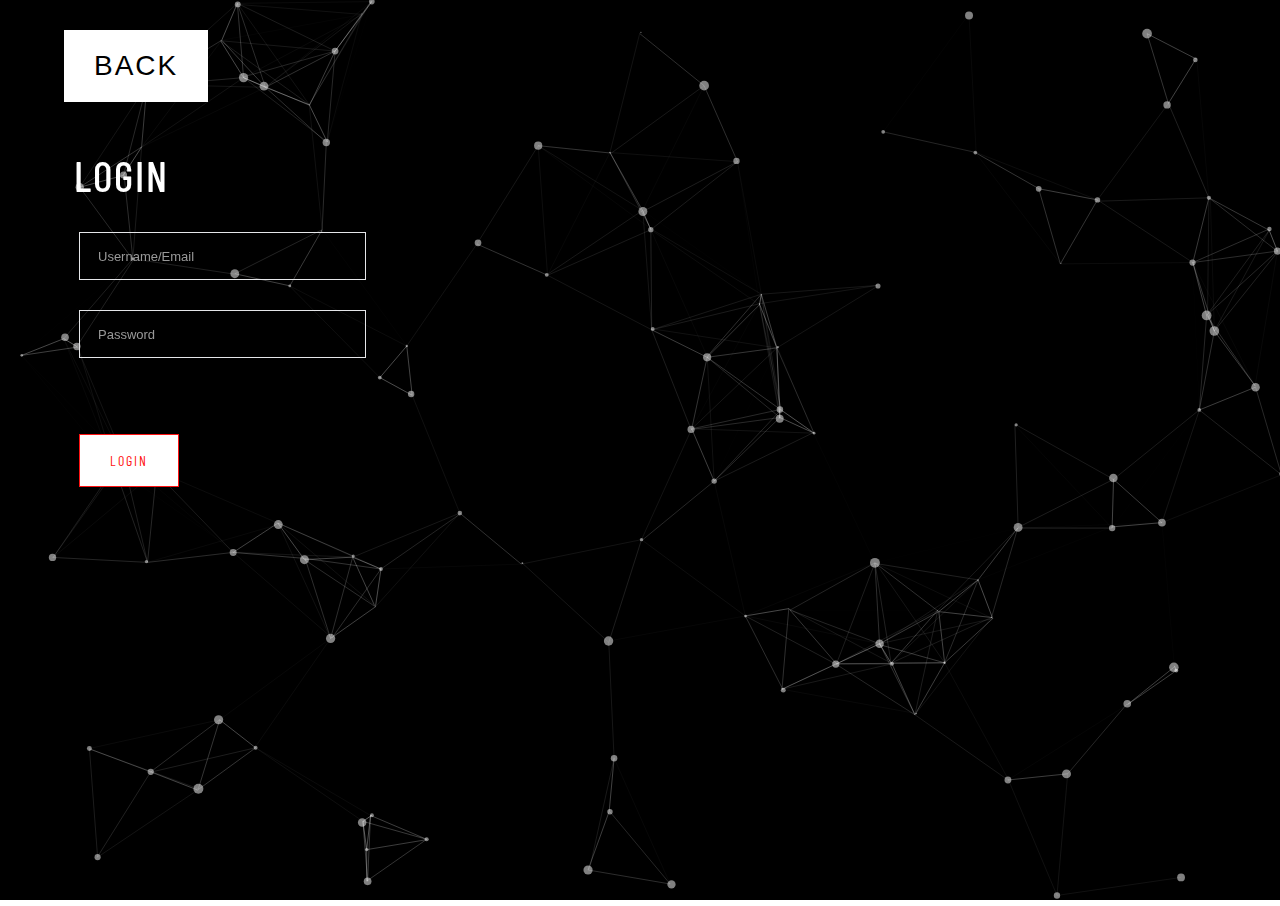
<file: login.html>
<!DOCTYPE html>
<html lang="en">
<head>
    <meta charset="UTF-8">
    <meta name="viewport" content="width=device-width, initial-scale=1.0">
    <title>UIDESIGN</title>
    <!-- CSS here -->
    <link rel="stylesheet" href="assets/css/bootstrap.min.css">
    <link rel="stylesheet" href="assets/css/owl.carousel.min.css">
    <link rel="stylesheet" href="assets/css/slicknav.css">
    <link rel="stylesheet" href="assets/css/animate.min.css">
    <link rel="stylesheet" href="assets/css/magnific-popup.css">
    <link rel="stylesheet" href="assets/css/fontawesome-all.min.css">
    <link rel="stylesheet" href="assets/css/themify-icons.css">
    <link rel="stylesheet" href="assets/css/themify-icons.css">
    <link rel="stylesheet" href="assets/css/slick.css">
    <link rel="stylesheet" href="assets/css/nice-select.css">
    <link rel="stylesheet" href="assets/css/style.css">

</head>
<link rel="stylesheet" href="assets/css/style2.css">
<body>

    <div class="signup">
        <a class="logo" href="index.html">Back</a>
        <h1>&nbsp;Login</h1>
        <br>
      <div class="col-lg-8">
                        <form class="form-contact contact_form" action="contact_process.php" method="post" id="contactForm" novalidate="novalidate">
                            <div class="row">
                                                                <div class="col-12">
                                    <div class="form-group">
                                        <input class="form-control valid" name="name" id="name" type="text" placeholder="Username/Email">
                                    </div>
                                </div>
                                
                                <div class="col-12">
                                    <div class="form-group">
                                        <input class="form-control" name="subject" id="password" type="password" placeholder="Password">
                                    </div>
                                </div>
                            </div>
                            <div class="form-group mt-3">
                                <a type="submit" class="button button-contactForm boxed-btn" href="movies.html">Login</a>
                            </div>
                        </form>
                    </div>

    </div>
       


    <div id="particles-js"></div>
 
    <script src="assets/js/particles.js"></script>
    <script src="assets/js/app.js"></script>
</body>
</html>
</file>
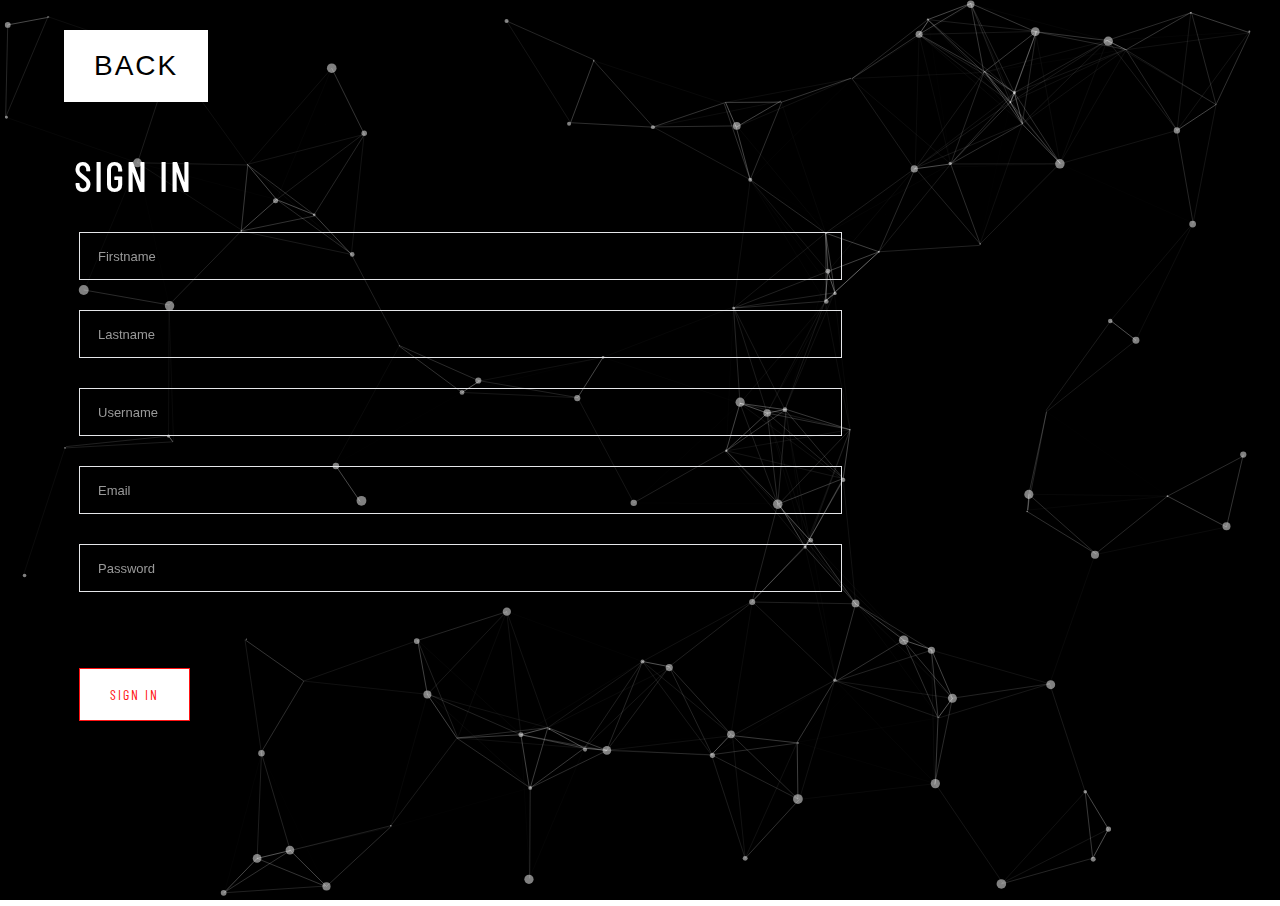
<file: signup.html>
<!DOCTYPE html>
<html lang="en">
<head>
    <meta charset="UTF-8">
    <meta name="viewport" content="width=device-width, initial-scale=1.0">
    <title>UIDESIGN</title>
    <!-- CSS here -->
    <link rel="stylesheet" href="assets/css/bootstrap.min.css">
    <link rel="stylesheet" href="assets/css/owl.carousel.min.css">
    <link rel="stylesheet" href="assets/css/slicknav.css">
    <link rel="stylesheet" href="assets/css/animate.min.css">
    <link rel="stylesheet" href="assets/css/magnific-popup.css">
    <link rel="stylesheet" href="assets/css/fontawesome-all.min.css">
    <link rel="stylesheet" href="assets/css/themify-icons.css">
    <link rel="stylesheet" href="assets/css/themify-icons.css">
    <link rel="stylesheet" href="assets/css/slick.css">
    <link rel="stylesheet" href="assets/css/nice-select.css">
    <link rel="stylesheet" href="assets/css/style.css">

</head>
<link rel="stylesheet" href="assets/css/style2.css">
<body>

    <div class="signup">
        <a class="logo" href="index.html">Back</a>
        <h1>&nbsp;Sign In</h1>
        <br>
      <div class="col-lg-8">
                        <form class="form-contact contact_form" action="contact_process.php" method="post" id="contactForm" novalidate="novalidate">
                            <div class="row">
                                                                <div class="col-12">
                                    <div class="form-group">
                                        <input class="form-control valid" name="name" id="name" type="text" placeholder="Firstname">
                                    </div>
                                </div>
                                <div class="col-12">
                                    <div class="form-group">
                                        <input class="form-control valid" name="name" id="name" type="text" placeholder="Lastname">
                                    </div>
                                </div>
                                <div class="col-12">
                                    <div class="form-group">
                                        <input class="form-control valid" name="name" id="name" type="text" placeholder="Username">
                                    </div>
                                </div>
                                <div class="col-12">
                                    <div class="form-group">
                                        <input class="form-control valid" name="name" id="name" type="text" placeholder="Email">
                                    </div>
                                </div>
                                <div class="col-12">
                                    <div class="form-group">
                                        <input class="form-control" name="subject" id="password" type="password" placeholder="Password">
                                    </div>
                                </div>
                            </div>
                            <div class="form-group mt-3">
                                <a type="submit" class="button button-contactForm boxed-btn" href="movies.html">Sign In</a>
                            </div>
                        </form>
                    </div>

    </div>
       


    <div id="particles-js"></div>
 
    <script src="assets/js/particles.js"></script>
    <script src="assets/js/app.js"></script>
</body>
</html>
</file>
<file: assets/css/themify-icons.css>
/*  */
CSS Theme icon lib 

/*  */


@font-face {
  font-family: "themify";
  src: url("../fonts/themify.eot?-fvbane");

  src: url("../fonts/themify.eot?#iefix-fvbane") format("embedded-opentype"),
    url("../fonts/themify.woff?-fvbane") format("woff"),
    url("../fonts/themify.ttf?-fvbane") format("truetype"),
    url("../fonts/themify.svg?-fvbane#themify") format("svg");
  font-weight: normal;
  font-style: normal;
}

[class^="ti-"],
[class*=" ti-"] {
  font-family: "themify";
  speak: none;
  font-style: normal;
  font-weight: normal;
  font-variant: normal;
  text-transform: none;
  line-height: 1;

  /* Better Font Rendering =========== */
  -webkit-font-smoothing: antialiased;
  -moz-osx-font-smoothing: grayscale;
}

.ti-wand:before {
  content: "\e600";
}
.ti-volume:before {
  content: "\e601";
}
.ti-user:before {
  content: "\e602";
}
.ti-unlock:before {
  content: "\e603";
}
.ti-unlink:before {
  content: "\e604";
}
.ti-trash:before {
  content: "\e605";
}
.ti-thought:before {
  content: "\e606";
}
.ti-target:before {
  content: "\e607";
}
.ti-tag:before {
  content: "\e608";
}
.ti-tablet:before {
  content: "\e609";
}
.ti-star:before {
  content: "\e60a";
}
.ti-spray:before {
  content: "\e60b";
}
.ti-signal:before {
  content: "\e60c";
}
.ti-shopping-cart:before {
  content: "\e60d";
}
.ti-shopping-cart-full:before {
  content: "\e60e";
}
.ti-settings:before {
  content: "\e60f";
}
.ti-search:before {
  content: "\e610";
}
.ti-zoom-in:before {
  content: "\e611";
}
.ti-zoom-out:before {
  content: "\e612";
}
.ti-cut:before {
  content: "\e613";
}
.ti-ruler:before {
  content: "\e614";
}
.ti-ruler-pencil:before {
  content: "\e615";
}
.ti-ruler-alt:before {
  content: "\e616";
}
.ti-bookmark:before {
  content: "\e617";
}
.ti-bookmark-alt:before {
  content: "\e618";
}
.ti-reload:before {
  content: "\e619";
}
.ti-plus:before {
  content: "\e61a";
}
.ti-pin:before {
  content: "\e61b";
}
.ti-pencil:before {
  content: "\e61c";
}
.ti-pencil-alt:before {
  content: "\e61d";
}
.ti-paint-roller:before {
  content: "\e61e";
}
.ti-paint-bucket:before {
  content: "\e61f";
}
.ti-na:before {
  content: "\e620";
}
.ti-mobile:before {
  content: "\e621";
}
.ti-minus:before {
  content: "\e622";
}
.ti-medall:before {
  content: "\e623";
}
.ti-medall-alt:before {
  content: "\e624";
}
.ti-marker:before {
  content: "\e625";
}
.ti-marker-alt:before {
  content: "\e626";
}
.ti-arrow-up:before {
  content: "\e627";
}
.ti-arrow-right:before {
  content: "\e628";
}
.ti-arrow-left:before {
  content: "\e629";
}
.ti-arrow-down:before {
  content: "\e62a";
}
.ti-lock:before {
  content: "\e62b";
}
.ti-location-arrow:before {
  content: "\e62c";
}
.ti-link:before {
  content: "\e62d";
}
.ti-layout:before {
  content: "\e62e";
}
.ti-layers:before {
  content: "\e62f";
}
.ti-layers-alt:before {
  content: "\e630";
}
.ti-key:before {
  content: "\e631";
}
.ti-import:before {
  content: "\e632";
}
.ti-image:before {
  content: "\e633";
}
.ti-heart:before {
  content: "\e634";
}
.ti-heart-broken:before {
  content: "\e635";
}
.ti-hand-stop:before {
  content: "\e636";
}
.ti-hand-open:before {
  content: "\e637";
}
.ti-hand-drag:before {
  content: "\e638";
}
.ti-folder:before {
  content: "\e639";
}
.ti-flag:before {
  content: "\e63a";
}
.ti-flag-alt:before {
  content: "\e63b";
}
.ti-flag-alt-2:before {
  content: "\e63c";
}
.ti-eye:before {
  content: "\e63d";
}
.ti-export:before {
  content: "\e63e";
}
.ti-exchange-vertical:before {
  content: "\e63f";
}
.ti-desktop:before {
  content: "\e640";
}
.ti-cup:before {
  content: "\e641";
}
.ti-crown:before {
  content: "\e642";
}
.ti-comments:before {
  content: "\e643";
}
.ti-comment:before {
  content: "\e644";
}
.ti-comment-alt:before {
  content: "\e645";
}
.ti-close:before {
  content: "\e646";
}
.ti-clip:before {
  content: "\e647";
}
.ti-angle-up:before {
  content: "\e648";
}
.ti-angle-right:before {
  content: "\e649";
}
.ti-angle-left:before {
  content: "\e64a";
}
.ti-angle-down:before {
  content: "\e64b";
}
.ti-check:before {
  content: "\e64c";
}
.ti-check-box:before {
  content: "\e64d";
}
.ti-camera:before {
  content: "\e64e";
}
.ti-announcement:before {
  content: "\e64f";
}
.ti-brush:before {
  content: "\e650";
}
.ti-briefcase:before {
  content: "\e651";
}
.ti-bolt:before {
  content: "\e652";
}
.ti-bolt-alt:before {
  content: "\e653";
}
.ti-blackboard:before {
  content: "\e654";
}
.ti-bag:before {
  content: "\e655";
}
.ti-move:before {
  content: "\e656";
}
.ti-arrows-vertical:before {
  content: "\e657";
}
.ti-arrows-horizontal:before {
  content: "\e658";
}
.ti-fullscreen:before {
  content: "\e659";
}
.ti-arrow-top-right:before {
  content: "\e65a";
}
.ti-arrow-top-left:before {
  content: "\e65b";
}
.ti-arrow-circle-up:before {
  content: "\e65c";
}
.ti-arrow-circle-right:before {
  content: "\e65d";
}
.ti-arrow-circle-left:before {
  content: "\e65e";
}
.ti-arrow-circle-down:before {
  content: "\e65f";
}
.ti-angle-double-up:before {
  content: "\e660";
}
.ti-angle-double-right:before {
  content: "\e661";
}
.ti-angle-double-left:before {
  content: "\e662";
}
.ti-angle-double-down:before {
  content: "\e663";
}
.ti-zip:before {
  content: "\e664";
}
.ti-world:before {
  content: "\e665";
}
.ti-wheelchair:before {
  content: "\e666";
}
.ti-view-list:before {
  content: "\e667";
}
.ti-view-list-alt:before {
  content: "\e668";
}
.ti-view-grid:before {
  content: "\e669";
}
.ti-uppercase:before {
  content: "\e66a";
}
.ti-upload:before {
  content: "\e66b";
}
.ti-underline:before {
  content: "\e66c";
}
.ti-truck:before {
  content: "\e66d";
}
.ti-timer:before {
  content: "\e66e";
}
.ti-ticket:before {
  content: "\e66f";
}
.ti-thumb-up:before {
  content: "\e670";
}
.ti-thumb-down:before {
  content: "\e671";
}
.ti-text:before {
  content: "\e672";
}
.ti-stats-up:before {
  content: "\e673";
}
.ti-stats-down:before {
  content: "\e674";
}
.ti-split-v:before {
  content: "\e675";
}
.ti-split-h:before {
  content: "\e676";
}
.ti-smallcap:before {
  content: "\e677";
}
.ti-shine:before {
  content: "\e678";
}
.ti-shift-right:before {
  content: "\e679";
}
.ti-shift-left:before {
  content: "\e67a";
}
.ti-shield:before {
  content: "\e67b";
}
.ti-notepad:before {
  content: "\e67c";
}
.ti-server:before {
  content: "\e67d";
}
.ti-quote-right:before {
  content: "\e67e";
}
.ti-quote-left:before {
  content: "\e67f";
}
.ti-pulse:before {
  content: "\e680";
}
.ti-printer:before {
  content: "\e681";
}
.ti-power-off:before {
  content: "\e682";
}
.ti-plug:before {
  content: "\e683";
}
.ti-pie-chart:before {
  content: "\e684";
}
.ti-paragraph:before {
  content: "\e685";
}
.ti-panel:before {
  content: "\e686";
}
.ti-package:before {
  content: "\e687";
}
.ti-music:before {
  content: "\e688";
}
.ti-music-alt:before {
  content: "\e689";
}
.ti-mouse:before {
  content: "\e68a";
}
.ti-mouse-alt:before {
  content: "\e68b";
}
.ti-money:before {
  content: "\e68c";
}
.ti-microphone:before {
  content: "\e68d";
}
.ti-menu:before {
  content: "\e68e";
}
.ti-menu-alt:before {
  content: "\e68f";
}
.ti-map:before {
  content: "\e690";
}
.ti-map-alt:before {
  content: "\e691";
}
.ti-loop:before {
  content: "\e692";
}
.ti-location-pin:before {
  content: "\e693";
}
.ti-list:before {
  content: "\e694";
}
.ti-light-bulb:before {
  content: "\e695";
}
.ti-Italic:before {
  content: "\e696";
}
.ti-info:before {
  content: "\e697";
}
.ti-infinite:before {
  content: "\e698";
}
.ti-id-badge:before {
  content: "\e699";
}
.ti-hummer:before {
  content: "\e69a";
}
.ti-home:before {
  content: "\e69b";
}
.ti-help:before {
  content: "\e69c";
}
.ti-headphone:before {
  content: "\e69d";
}
.ti-harddrives:before {
  content: "\e69e";
}
.ti-harddrive:before {
  content: "\e69f";
}
.ti-gift:before {
  content: "\e6a0";
}
.ti-game:before {
  content: "\e6a1";
}
.ti-filter:before {
  content: "\e6a2";
}
.ti-files:before {
  content: "\e6a3";
}
.ti-file:before {
  content: "\e6a4";
}
.ti-eraser:before {
  content: "\e6a5";
}
.ti-envelope:before {
  content: "\e6a6";
}
.ti-download:before {
  content: "\e6a7";
}
.ti-direction:before {
  content: "\e6a8";
}
.ti-direction-alt:before {
  content: "\e6a9";
}
.ti-dashboard:before {
  content: "\e6aa";
}
.ti-control-stop:before {
  content: "\e6ab";
}
.ti-control-shuffle:before {
  content: "\e6ac";
}
.ti-control-play:before {
  content: "\e6ad";
}
.ti-control-pause:before {
  content: "\e6ae";
}
.ti-control-forward:before {
  content: "\e6af";
}
.ti-control-backward:before {
  content: "\e6b0";
}
.ti-cloud:before {
  content: "\e6b1";
}
.ti-cloud-up:before {
  content: "\e6b2";
}
.ti-cloud-down:before {
  content: "\e6b3";
}
.ti-clipboard:before {
  content: "\e6b4";
}
.ti-car:before {
  content: "\e6b5";
}
.ti-calendar:before {
  content: "\e6b6";
}
.ti-book:before {
  content: "\e6b7";
}
.ti-bell:before {
  content: "\e6b8";
}
.ti-basketball:before {
  content: "\e6b9";
}
.ti-bar-chart:before {
  content: "\e6ba";
}
.ti-bar-chart-alt:before {
  content: "\e6bb";
}
.ti-back-right:before {
  content: "\e6bc";
}
.ti-back-left:before {
  content: "\e6bd";
}
.ti-arrows-corner:before {
  content: "\e6be";
}
.ti-archive:before {
  content: "\e6bf";
}
.ti-anchor:before {
  content: "\e6c0";
}
.ti-align-right:before {
  content: "\e6c1";
}
.ti-align-left:before {
  content: "\e6c2";
}
.ti-align-justify:before {
  content: "\e6c3";
}
.ti-align-center:before {
  content: "\e6c4";
}
.ti-alert:before {
  content: "\e6c5";
}
.ti-alarm-clock:before {
  content: "\e6c6";
}
.ti-agenda:before {
  content: "\e6c7";
}
.ti-write:before {
  content: "\e6c8";
}
.ti-window:before {
  content: "\e6c9";
}
.ti-widgetized:before {
  content: "\e6ca";
}
.ti-widget:before {
  content: "\e6cb";
}
.ti-widget-alt:before {
  content: "\e6cc";
}
.ti-wallet:before {
  content: "\e6cd";
}
.ti-video-clapper:before {
  content: "\e6ce";
}
.ti-video-camera:before {
  content: "\e6cf";
}
.ti-vector:before {
  content: "\e6d0";
}
.ti-themify-logo:before {
  content: "\e6d1";
}
.ti-themify-favicon:before {
  content: "\e6d2";
}
.ti-themify-favicon-alt:before {
  content: "\e6d3";
}
.ti-support:before {
  content: "\e6d4";
}
.ti-stamp:before {
  content: "\e6d5";
}
.ti-split-v-alt:before {
  content: "\e6d6";
}
.ti-slice:before {
  content: "\e6d7";
}
.ti-shortcode:before {
  content: "\e6d8";
}
.ti-shift-right-alt:before {
  content: "\e6d9";
}
.ti-shift-left-alt:before {
  content: "\e6da";
}
.ti-ruler-alt-2:before {
  content: "\e6db";
}
.ti-receipt:before {
  content: "\e6dc";
}
.ti-pin2:before {
  content: "\e6dd";
}
.ti-pin-alt:before {
  content: "\e6de";
}
.ti-pencil-alt2:before {
  content: "\e6df";
}
.ti-palette:before {
  content: "\e6e0";
}
.ti-more:before {
  content: "\e6e1";
}
.ti-more-alt:before {
  content: "\e6e2";
}
.ti-microphone-alt:before {
  content: "\e6e3";
}
.ti-magnet:before {
  content: "\e6e4";
}
.ti-line-double:before {
  content: "\e6e5";
}
.ti-line-dotted:before {
  content: "\e6e6";
}
.ti-line-dashed:before {
  content: "\e6e7";
}
.ti-layout-width-full:before {
  content: "\e6e8";
}
.ti-layout-width-default:before {
  content: "\e6e9";
}
.ti-layout-width-default-alt:before {
  content: "\e6ea";
}
.ti-layout-tab:before {
  content: "\e6eb";
}
.ti-layout-tab-window:before {
  content: "\e6ec";
}
.ti-layout-tab-v:before {
  content: "\e6ed";
}
.ti-layout-tab-min:before {
  content: "\e6ee";
}
.ti-layout-slider:before {
  content: "\e6ef";
}
.ti-layout-slider-alt:before {
  content: "\e6f0";
}
.ti-layout-sidebar-right:before {
  content: "\e6f1";
}
.ti-layout-sidebar-none:before {
  content: "\e6f2";
}
.ti-layout-sidebar-left:before {
  content: "\e6f3";
}
.ti-layout-placeholder:before {
  content: "\e6f4";
}
.ti-layout-menu:before {
  content: "\e6f5";
}
.ti-layout-menu-v:before {
  content: "\e6f6";
}
.ti-layout-menu-separated:before {
  content: "\e6f7";
}
.ti-layout-menu-full:before {
  content: "\e6f8";
}
.ti-layout-media-right-alt:before {
  content: "\e6f9";
}
.ti-layout-media-right:before {
  content: "\e6fa";
}
.ti-layout-media-overlay:before {
  content: "\e6fb";
}
.ti-layout-media-overlay-alt:before {
  content: "\e6fc";
}
.ti-layout-media-overlay-alt-2:before {
  content: "\e6fd";
}
.ti-layout-media-left-alt:before {
  content: "\e6fe";
}
.ti-layout-media-left:before {
  content: "\e6ff";
}
.ti-layout-media-center-alt:before {
  content: "\e700";
}
.ti-layout-media-center:before {
  content: "\e701";
}
.ti-layout-list-thumb:before {
  content: "\e702";
}
.ti-layout-list-thumb-alt:before {
  content: "\e703";
}
.ti-layout-list-post:before {
  content: "\e704";
}
.ti-layout-list-large-image:before {
  content: "\e705";
}
.ti-layout-line-solid:before {
  content: "\e706";
}
.ti-layout-grid4:before {
  content: "\e707";
}
.ti-layout-grid3:before {
  content: "\e708";
}
.ti-layout-grid2:before {
  content: "\e709";
}
.ti-layout-grid2-thumb:before {
  content: "\e70a";
}
.ti-layout-cta-right:before {
  content: "\e70b";
}
.ti-layout-cta-left:before {
  content: "\e70c";
}
.ti-layout-cta-center:before {
  content: "\e70d";
}
.ti-layout-cta-btn-right:before {
  content: "\e70e";
}
.ti-layout-cta-btn-left:before {
  content: "\e70f";
}
.ti-layout-column4:before {
  content: "\e710";
}
.ti-layout-column3:before {
  content: "\e711";
}
.ti-layout-column2:before {
  content: "\e712";
}
.ti-layout-accordion-separated:before {
  content: "\e713";
}
.ti-layout-accordion-merged:before {
  content: "\e714";
}
.ti-layout-accordion-list:before {
  content: "\e715";
}
.ti-ink-pen:before {
  content: "\e716";
}
.ti-info-alt:before {
  content: "\e717";
}
.ti-help-alt:before {
  content: "\e718";
}
.ti-headphone-alt:before {
  content: "\e719";
}
.ti-hand-point-up:before {
  content: "\e71a";
}
.ti-hand-point-right:before {
  content: "\e71b";
}
.ti-hand-point-left:before {
  content: "\e71c";
}
.ti-hand-point-down:before {
  content: "\e71d";
}
.ti-gallery:before {
  content: "\e71e";
}
.ti-face-smile:before {
  content: "\e71f";
}
.ti-face-sad:before {
  content: "\e720";
}
.ti-credit-card:before {
  content: "\e721";
}
.ti-control-skip-forward:before {
  content: "\e722";
}
.ti-control-skip-backward:before {
  content: "\e723";
}
.ti-control-record:before {
  content: "\e724";
}
.ti-control-eject:before {
  content: "\e725";
}
.ti-comments-smiley:before {
  content: "\e726";
}
.ti-brush-alt:before {
  content: "\e727";
}
.ti-youtube:before {
  content: "\e728";
}
.ti-vimeo:before {
  content: "\e729";
}
.ti-twitter:before {
  content: "\e72a";
}
.ti-time:before {
  content: "\e72b";
}
.ti-tumblr:before {
  content: "\e72c";
}
.ti-skype:before {
  content: "\e72d";
}
.ti-share:before {
  content: "\e72e";
}
.ti-share-alt:before {
  content: "\e72f";
}
.ti-rocket:before {
  content: "\e730";
}
.ti-pinterest:before {
  content: "\e731";
}
.ti-new-window:before {
  content: "\e732";
}
.ti-microsoft:before {
  content: "\e733";
}
.ti-list-ol:before {
  content: "\e734";
}
.ti-linkedin:before {
  content: "\e735";
}
.ti-layout-sidebar-2:before {
  content: "\e736";
}
.ti-layout-grid4-alt:before {
  content: "\e737";
}
.ti-layout-grid3-alt:before {
  content: "\e738";
}
.ti-layout-grid2-alt:before {
  content: "\e739";
}
.ti-layout-column4-alt:before {
  content: "\e73a";
}
.ti-layout-column3-alt:before {
  content: "\e73b";
}
.ti-layout-column2-alt:before {
  content: "\e73c";
}
.ti-instagram:before {
  content: "\e73d";
}
.ti-google:before {
  content: "\e73e";
}
.ti-github:before {
  content: "\e73f";
}
.ti-flickr:before {
  content: "\e740";
}
.ti-facebook:before {
  content: "\e741";
}
.ti-dropbox:before {
  content: "\e742";
}
.ti-dribbble:before {
  content: "\e743";
}
.ti-apple:before {
  content: "\e744";
}
.ti-android:before {
  content: "\e745";
}
.ti-save:before {
  content: "\e746";
}
.ti-save-alt:before {
  content: "\e747";
}
.ti-yahoo:before {
  content: "\e748";
}
.ti-wordpress:before {
  content: "\e749";
}
.ti-vimeo-alt:before {
  content: "\e74a";
}
.ti-twitter-alt:before {
  content: "\e74b";
}
.ti-tumblr-alt:before {
  content: "\e74c";
}
.ti-trello:before {
  content: "\e74d";
}
.ti-stack-overflow:before {
  content: "\e74e";
}
.ti-soundcloud:before {
  content: "\e74f";
}
.ti-sharethis:before {
  content: "\e750";
}
.ti-sharethis-alt:before {
  content: "\e751";
}
.ti-reddit:before {
  content: "\e752";
}
.ti-pinterest-alt:before {
  content: "\e753";
}
.ti-microsoft-alt:before {
  content: "\e754";
}
.ti-linux:before {
  content: "\e755";
}
.ti-jsfiddle:before {
  content: "\e756";
}
.ti-joomla:before {
  content: "\e757";
}
.ti-html5:before {
  content: "\e758";
}
.ti-flickr-alt:before {
  content: "\e759";
}
.ti-email:before {
  content: "\e75a";
}
.ti-drupal:before {
  content: "\e75b";
}
.ti-dropbox-alt:before {
  content: "\e75c";
}
.ti-css3:before {
  content: "\e75d";
}
.ti-rss:before {
  content: "\e75e";
}
.ti-rss-alt:before {
  content: "\e75f";
}
</file>
<file: assets/css/nice-select.css>
.nice-select {
  -webkit-tap-highlight-color: transparent;
  background-color: #fff;
  border-radius: 5px;
  border: solid 1px #e8e8e8;
  box-sizing: border-box;
  clear: both;
  cursor: pointer;
  display: block;
  float: left;
  font-family: inherit;
  font-size: 14px;
  font-weight: normal;
  height: 42px;
  line-height: 40px;
  outline: none;
  padding-left: 18px;
  padding-right: 30px;
  position: relative;
  text-align: left !important;
  -webkit-transition: all 0.2s ease-in-out;
  transition: all 0.2s ease-in-out;
  -webkit-user-select: none;
     -moz-user-select: none;
      -ms-user-select: none;
          user-select: none;
  white-space: nowrap;
  width: auto; }
  .nice-select:hover {
    border-color: #dbdbdb; }
  .nice-select:active, .nice-select.open, .nice-select:focus {
    border-color: #999; }
  .nice-select:after {
    border-bottom: 2px solid #999;
    border-right: 2px solid #999;
    content: '';
    display: block;
    height: 5px;
    margin-top: -4px;
    pointer-events: none;
    position: absolute;
    right: 12px;
    top: 50%;
    -webkit-transform-origin: 66% 66%;
        -ms-transform-origin: 66% 66%;
            transform-origin: 66% 66%;
    -webkit-transform: rotate(45deg);
        -ms-transform: rotate(45deg);
            transform: rotate(45deg);
    -webkit-transition: all 0.15s ease-in-out;
    transition: all 0.15s ease-in-out;
    width: 5px; }
  .nice-select.open:after {
    -webkit-transform: rotate(-135deg);
        -ms-transform: rotate(-135deg);
            transform: rotate(-135deg); }
  .nice-select.open .list {
    opacity: 1;
    pointer-events: auto;
    -webkit-transform: scale(1) translateY(0);
        -ms-transform: scale(1) translateY(0);
            transform: scale(1) translateY(0); }
  .nice-select.disabled {
    border-color: #ededed;
    color: #999;
    pointer-events: none; }
    .nice-select.disabled:after {
      border-color: #cccccc; }
  .nice-select.wide {
    width: 100%; }
    .nice-select.wide .list {
      left: 0 !important;
      right: 0 !important; }
  .nice-select.right {
    float: right; }
    .nice-select.right .list {
      left: auto;
      right: 0; }
  .nice-select.small {
    font-size: 12px;
    height: 36px;
    line-height: 34px; }
    .nice-select.small:after {
      height: 4px;
      width: 4px; }
    .nice-select.small .option {
      line-height: 34px;
      min-height: 34px; }
  .nice-select .list {
    background-color: #fff;
    border-radius: 5px;
    box-shadow: 0 0 0 1px rgba(68, 68, 68, 0.11);
    box-sizing: border-box;
    margin-top: 4px;
    opacity: 0;
    overflow: hidden;
    padding: 0;
    pointer-events: none;
    position: absolute;
    top: 100%;
    left: 0;
    -webkit-transform-origin: 50% 0;
        -ms-transform-origin: 50% 0;
            transform-origin: 50% 0;
    -webkit-transform: scale(0.75) translateY(-21px);
        -ms-transform: scale(0.75) translateY(-21px);
            transform: scale(0.75) translateY(-21px);
    -webkit-transition: all 0.2s cubic-bezier(0.5, 0, 0, 1.25), opacity 0.15s ease-out;
    transition: all 0.2s cubic-bezier(0.5, 0, 0, 1.25), opacity 0.15s ease-out;
    z-index: 9; }
    .nice-select .list:hover .option:not(:hover) {
      background-color: transparent !important; }
  .nice-select .option {
    cursor: pointer;
    font-weight: 400;
    line-height: 40px;
    list-style: none;
    min-height: 40px;
    outline: none;
    padding-left: 18px;
    padding-right: 29px;
    text-align: left;
    -webkit-transition: all 0.2s;
    transition: all 0.2s; }
    .nice-select .option:hover, .nice-select .option.focus, .nice-select .option.selected.focus {
      background-color: #f6f6f6; }
    .nice-select .option.selected {
      font-weight: bold; }
    .nice-select .option.disabled {
      background-color: transparent;
      color: #999;
      cursor: default; }

.no-csspointerevents .nice-select .list {
  display: none; }

.no-csspointerevents .nice-select.open .list {
  display: block; }
</file>
<file: assets/css/style.css>
@import url("https://fonts.googleapis.com/css?family=Barlow+Condensed:200,300,400,500,600,700,800|Barlow:300,400,500,600,700&display=swap");

.white-bg {
  background: #ffffff;
}

.gray-bg {
  background: #f5f5f5;
}

/*-------------Color include--------------*/
/*-- Background color---*/

.section-bg1 {
  background: #13151b;
}

.gray-bg {
  background: #f7f7fd;
}

/* line 81, ../../../sponDon TI/Running Project/263.InteriorDesign_HTML/HTML/assets/scss/_color.scss */
.white-bg {
  background: #ffffff;
}

/* line 84, ../../../sponDon TI/Running Project/263.InteriorDesign_HTML/HTML/assets/scss/_color.scss */
.black-bg {
  background: #16161a;
}

/* line 87, ../../../sponDon TI/Running Project/263.InteriorDesign_HTML/HTML/assets/scss/_color.scss */
.theme-bg {
  background: white;
}

/* line 90, ../../../sponDon TI/Running Project/263.InteriorDesign_HTML/HTML/assets/scss/_color.scss */
.brand-bg {
  background: #f1f4fa;
}

/* line 93, ../../../sponDon TI/Running Project/263.InteriorDesign_HTML/HTML/assets/scss/_color.scss */
.testimonial-bg {
  background: #f9fafc;
}

/*--- color------*/
/* line 99, ../../../sponDon TI/Running Project/263.InteriorDesign_HTML/HTML/assets/scss/_color.scss */
.white-color {
  color: #ffffff;
}

/* line 102, ../../../sponDon TI/Running Project/263.InteriorDesign_HTML/HTML/assets/scss/_color.scss */
.black-color {
  color: #16161a;
}

/* line 105, ../../../sponDon TI/Running Project/263.InteriorDesign_HTML/HTML/assets/scss/_color.scss */
.theme-color {
  color: white;
}

/*------------------- Responsive --------------------------*/
/*
	@include transition(.4s);
	color:$theme-color;
*/
/* line 57, ../../../sponDon TI/Running Project/263.InteriorDesign_HTML/HTML/assets/scss/_variables.scss */
.boxed-btn {
  background: #fff;
  color: #ff1313 !important;
  display: inline-block;
  padding: 18px 44px;
  font-family: "Barlow Condensed", sans-serif;
  font-size: 14px;
  font-weight: 400;
  border: 0;
  border: 1px solid #ff1313;
  letter-spacing: 3px;
  text-align: center;
  color: #ff1313;
  text-transform: uppercase;
  cursor: pointer;
}

/* line 74, ../../../sponDon TI/Running Project/263.InteriorDesign_HTML/HTML/assets/scss/_variables.scss */
.boxed-btn:hover {
  background: #ff1313;
  color: #fff !important;
  border: 1px solid #ff1313;
}

/* line 79, ../../../sponDon TI/Running Project/263.InteriorDesign_HTML/HTML/assets/scss/_variables.scss */
.boxed-btn:focus {
  outline: none;
}

/* line 82, ../../../sponDon TI/Running Project/263.InteriorDesign_HTML/HTML/assets/scss/_variables.scss */
.boxed-btn.large-width {
  width: 220px;
}

/*--
    - Overlay
------------------------------------------*/
/* line 4, ../../../sponDon TI/Running Project/263.InteriorDesign_HTML/HTML/assets/scss/_overlay.scss */
[data-overlay] {
  position: relative;
  background-size: cover;
  background-repeat: no-repeat;
  background-position: center center;
}

/* line 9, ../../../sponDon TI/Running Project/263.InteriorDesign_HTML/HTML/assets/scss/_overlay.scss */
[data-overlay]::before {
  position: absolute;
  left: 0;
  top: 0;
  right: 0;
  bottom: 0;
  content: "";
}

/*-- Overlay Opacity --*/
/* line 22, ../../../sponDon TI/Running Project/263.InteriorDesign_HTML/HTML/assets/scss/_overlay.scss */
[data-opacity="1"]::before {
  opacity: 0.1;
}

/* line 27, ../../../sponDon TI/Running Project/263.InteriorDesign_HTML/HTML/assets/scss/_overlay.scss */
[data-opacity="2"]::before {
  opacity: 0.2;
}

/* line 32, ../../../sponDon TI/Running Project/263.InteriorDesign_HTML/HTML/assets/scss/_overlay.scss */
[data-opacity="3"]::before {
  opacity: 0.3;
}

/* line 37, ../../../sponDon TI/Running Project/263.InteriorDesign_HTML/HTML/assets/scss/_overlay.scss */
[data-opacity="4"]::before {
  opacity: 0.4;
}

/* line 42, ../../../sponDon TI/Running Project/263.InteriorDesign_HTML/HTML/assets/scss/_overlay.scss */
[data-opacity="5"]::before {
  opacity: 0.5;
}

/* line 47, ../../../sponDon TI/Running Project/263.InteriorDesign_HTML/HTML/assets/scss/_overlay.scss */
[data-opacity="6"]::before {
  opacity: 0.6;
}

/* line 52, ../../../sponDon TI/Running Project/263.InteriorDesign_HTML/HTML/assets/scss/_overlay.scss */
[data-opacity="7"]::before {
  opacity: 0.7;
}

/* line 57, ../../../sponDon TI/Running Project/263.InteriorDesign_HTML/HTML/assets/scss/_overlay.scss */
[data-opacity="8"]::before {
  opacity: 0.8;
}

/* line 62, ../../../sponDon TI/Running Project/263.InteriorDesign_HTML/HTML/assets/scss/_overlay.scss */
[data-opacity="9"]::before {
  opacity: 0.9;
}

/* 1. Theme default css */
/* line 4, ../../../sponDon TI/Running Project/263.InteriorDesign_HTML/HTML/assets/scss/_common.scss */
body {
  font-family: "Barlow", sans-serif;
  font-weight: normal;
  font-style: normal;
}

/* line 9, ../../../sponDon TI/Running Project/263.InteriorDesign_HTML/HTML/assets/scss/_common.scss */
h1,
h2,
h3,
h4,
h5,
h6 {
  font-family: "Barlow Condensed", sans-serif;
  color: #fff;
  margin-top: 0px;
  font-style: normal;
  font-weight: 500;
  text-transform: normal;
}

/* line 23, ../../../sponDon TI/Running Project/263.InteriorDesign_HTML/HTML/assets/scss/_common.scss */
p {
  font-family: "Barlow", sans-serif;
  color: #10285d;
  font-size: 16px;
  line-height: 30px;
  margin-bottom: 15px;
  font-weight: normal;
}

/* line 34, ../../../sponDon TI/Running Project/263.InteriorDesign_HTML/HTML/assets/scss/_common.scss */
.bg-img-1 {
  background-image: url(../img/slider/slider-img-1.jpg);
}

/* line 37, ../../../sponDon TI/Running Project/263.InteriorDesign_HTML/HTML/assets/scss/_common.scss */
.bg-img-2 {
  background-image: url(../img/background-img/bg-img-2.jpg);
}

/* line 40, ../../../sponDon TI/Running Project/263.InteriorDesign_HTML/HTML/assets/scss/_common.scss */
.cta-bg-1 {
  background-image: url(../img/background-img/bg-img-3.jpg);
}

/* line 45, ../../../sponDon TI/Running Project/263.InteriorDesign_HTML/HTML/assets/scss/_common.scss */
.img {
  max-width: 100%;
  -webkit-transition: all 0.3s ease-out 0s;
  -moz-transition: all 0.3s ease-out 0s;
  -ms-transition: all 0.3s ease-out 0s;
  -o-transition: all 0.3s ease-out 0s;
  transition: all 0.3s ease-out 0s;
}

/* line 49, ../../../sponDon TI/Running Project/263.InteriorDesign_HTML/HTML/assets/scss/_common.scss */
.f-left {
  float: left;
}

/* line 52, ../../../sponDon TI/Running Project/263.InteriorDesign_HTML/HTML/assets/scss/_common.scss */
.f-right {
  float: right;
}

/* line 55, ../../../sponDon TI/Running Project/263.InteriorDesign_HTML/HTML/assets/scss/_common.scss */
.fix {
  overflow: hidden;
}

/* line 58, ../../../sponDon TI/Running Project/263.InteriorDesign_HTML/HTML/assets/scss/_common.scss */
.clear {
  clear: both;
}

/* line 62, ../../../sponDon TI/Running Project/263.InteriorDesign_HTML/HTML/assets/scss/_common.scss */
a,
.button {
  transition: all 0.3s ease-out 0s;
}

/* line 66, ../../../sponDon TI/Running Project/263.InteriorDesign_HTML/HTML/assets/scss/_common.scss */
a:focus,
.button:focus {
  text-decoration: none;
  outline: none;
}

/* line 71, ../../../sponDon TI/Running Project/263.InteriorDesign_HTML/HTML/assets/scss/_common.scss */
a {
  color: #635c5c;
}

/* line 74, ../../../sponDon TI/Running Project/263.InteriorDesign_HTML/HTML/assets/scss/_common.scss */
a:hover {
  color: #fff;
}

/* line 77, ../../../sponDon TI/Running Project/263.InteriorDesign_HTML/HTML/assets/scss/_common.scss */
a:focus,
a:hover {
  text-decoration: none;
}

/* line 83, ../../../sponDon TI/Running Project/263.InteriorDesign_HTML/HTML/assets/scss/_common.scss */
a,
button {
  color: #fff;
  outline: medium none;
}

/* line 88, ../../../sponDon TI/Running Project/263.InteriorDesign_HTML/HTML/assets/scss/_common.scss */
button:focus,
input:focus,
input:focus,
textarea,
textarea:focus {
  outline: 0;
}

/* line 89, ../../../sponDon TI/Running Project/263.InteriorDesign_HTML/HTML/assets/scss/_common.scss */
.uppercase {
  text-transform: uppercase;
}

/* line 93, ../../../sponDon TI/Running Project/263.InteriorDesign_HTML/HTML/assets/scss/_common.scss */
input:focus::-moz-placeholder {
  opacity: 0;
  -webkit-transition: 0.4s;
  -o-transition: 0.4s;
  transition: 0.4s;
}

/* line 100, ../../../sponDon TI/Running Project/263.InteriorDesign_HTML/HTML/assets/scss/_common.scss */
.capitalize {
  text-transform: capitalize;
}

/* line 104, ../../../sponDon TI/Running Project/263.InteriorDesign_HTML/HTML/assets/scss/_common.scss */
h1 a,
h2 a,
h3 a,
h4 a,
h5 a,
h6 a {
  color: inherit;
}

/* line 113, ../../../sponDon TI/Running Project/263.InteriorDesign_HTML/HTML/assets/scss/_common.scss */
ul {
  margin: 0px;
  padding: 0px;
}

/* line 117, ../../../sponDon TI/Running Project/263.InteriorDesign_HTML/HTML/assets/scss/_common.scss */
li {
  list-style: none;
}

/* line 121, ../../../sponDon TI/Running Project/263.InteriorDesign_HTML/HTML/assets/scss/_common.scss */
hr {
  border-bottom: 1px solid #eceff8;
  border-top: 0 none;
  margin: 30px 0;
  padding: 0;
}

/* Theme-overlay */
/* line 129, ../../../sponDon TI/Running Project/263.InteriorDesign_HTML/HTML/assets/scss/_common.scss */
.theme-overlay {
  position: relative;
}

/* line 132, ../../../sponDon TI/Running Project/263.InteriorDesign_HTML/HTML/assets/scss/_common.scss */
.theme-overlay::before {
  background: #1696e7 none repeat scroll 0 0;
  content: "";
  height: 100%;
  left: 0;
  opacity: 0.6;
  position: absolute;
  top: 0;
  width: 100%;
}

/* line 142, ../../../sponDon TI/Running Project/263.InteriorDesign_HTML/HTML/assets/scss/_common.scss */
.overlay {
  position: relative;
  z-index: 0;
}

/* line 146, ../../../sponDon TI/Running Project/263.InteriorDesign_HTML/HTML/assets/scss/_common.scss */
.overlay::before {
  position: absolute;
  content: "";
  top: 0;
  left: 0;
  width: 100%;
  height: 100%;
  z-index: -1;
}

/* line 156, ../../../sponDon TI/Running Project/263.InteriorDesign_HTML/HTML/assets/scss/_common.scss */
.overlay2 {
  position: relative;
  z-index: 0;
}

/* line 160, ../../../sponDon TI/Running Project/263.InteriorDesign_HTML/HTML/assets/scss/_common.scss */
.overlay2::before {
  position: absolute;
  content: "";
  background-color: #2e2200;
  top: 0;
  left: 0;
  width: 100%;
  height: 100%;
  z-index: -1;
  opacity: 0.5;
}

/* line 173, ../../../sponDon TI/Running Project/263.InteriorDesign_HTML/HTML/assets/scss/_common.scss */
.section-padding {
  padding-top: 120px;
  padding-bottom: 10px;
}

/* line 177, ../../../sponDon TI/Running Project/263.InteriorDesign_HTML/HTML/assets/scss/_common.scss */
.separator {
  border-top: 1px solid #f2f2f2;
}

/* line 181, ../../../sponDon TI/Running Project/263.InteriorDesign_HTML/HTML/assets/scss/_common.scss */
.mb-90 {
  margin-bottom: 90px;
}

@media (max-width: 767px) {
  /* line 181, ../../../sponDon TI/Running Project/263.InteriorDesign_HTML/HTML/assets/scss/_common.scss */
  .mb-90 {
    margin-bottom: 30px;
  }
}

@media (min-width: 768px) and (max-width: 991px) {
  /* line 181, ../../../sponDon TI/Running Project/263.InteriorDesign_HTML/HTML/assets/scss/_common.scss */
  .mb-90 {
    margin-bottom: 45px;
  }
}

/* owl-carousel button style */
/* line 193, ../../../sponDon TI/Running Project/263.InteriorDesign_HTML/HTML/assets/scss/_common.scss */
.owl-carousel .owl-nav div {
  background: rgba(255, 255, 255, 0.8) none repeat scroll 0 0;
  height: 40px;
  left: 20px;
  line-height: 40px;
  font-size: 22px;
  color: #646464;
  opacity: 1;
  visibility: visible;
  position: absolute;
  text-align: center;
  top: 50%;
  transform: translateY(-50%);
  transition: all 0.3s ease 0s;
  width: 40px;
}

/* line 212, ../../../sponDon TI/Running Project/263.InteriorDesign_HTML/HTML/assets/scss/_common.scss */
.owl-carousel .owl-nav div.owl-next {
  left: auto;
  right: -30px;
}

/* line 215, ../../../sponDon TI/Running Project/263.InteriorDesign_HTML/HTML/assets/scss/_common.scss */
.owl-carousel .owl-nav div.owl-next i {
  position: relative;
  right: 0;
  top: 1px;
}

/* line 222, ../../../sponDon TI/Running Project/263.InteriorDesign_HTML/HTML/assets/scss/_common.scss */
.owl-carousel .owl-nav div.owl-prev i {
  position: relative;
  right: 1px;
  top: 0px;
}

/* line 232, ../../../sponDon TI/Running Project/263.InteriorDesign_HTML/HTML/assets/scss/_common.scss */
.owl-carousel:hover .owl-nav div {
  opacity: 1;
  visibility: visible;
}

/* line 235, ../../../sponDon TI/Running Project/263.InteriorDesign_HTML/HTML/assets/scss/_common.scss */
.owl-carousel:hover .owl-nav div:hover {
  color: #fff;
  background: #ff3500;
}

/* line 245, ../../../sponDon TI/Running Project/263.InteriorDesign_HTML/HTML/assets/scss/_common.scss */
.btn {
  background: #ff1313;
  padding: 27px 44px;
  text-transform: uppercase;
  font-family: "Barlow Condensed", sans-serif;
  color: #fff;
  cursor: pointer;
  display: inline-block;
  font-size: 16px;
  border-radius: 0px;
  -moz-user-select: none;
  font-weight: 400;
  letter-spacing: 1px;
  line-height: 0;
  margin-bottom: 0;
  margin: 10px;
  cursor: pointer;
  transition: color 0.4s linear;
  position: relative;
  z-index: 1;
  border: 0;
  overflow: hidden;
  margin: 0;
}

/* line 271, ../../../sponDon TI/Running Project/263.InteriorDesign_HTML/HTML/assets/scss/_common.scss */
.btn::before {
  content: "";
  position: absolute;
  left: 0;
  top: 0;
  width: 101%;
  height: 101%;
  background: #fff;
  color: #000 !important;
  z-index: 1;
  transition: transform 0.5s;
  transition-timing-function: ease;
  transform-origin: 0 0;
  transition-timing-function: cubic-bezier(0.5, 1.6, 0.4, 0.7);
  transform: scaleX(0);
  border-radius: 0;
}

/* line 290, ../../../sponDon TI/Running Project/263.InteriorDesign_HTML/HTML/assets/scss/_common.scss */
.btn:hover::before {
  transform: scaleX(1);
  color: #000000 !important;
  z-index: -1;
}

/* line 295, ../../../sponDon TI/Running Project/263.InteriorDesign_HTML/HTML/assets/scss/_common.scss */
a:hover {
  color: #000;
}

/* line 298, ../../../sponDon TI/Running Project/263.InteriorDesign_HTML/HTML/assets/scss/_common.scss */
.btn.focus,
.btn:focus {
  outline: 0;
  box-shadow: none;
}

/* line 302, ../../../sponDon TI/Running Project/263.InteriorDesign_HTML/HTML/assets/scss/_common.scss */
.header-btn {
  padding: 30px 53px;
}

/* line 305, ../../../sponDon TI/Running Project/263.InteriorDesign_HTML/HTML/assets/scss/_common.scss */
.btn-black {
  background: #0b1416;
}

/* line 308, ../../../sponDon TI/Running Project/263.InteriorDesign_HTML/HTML/assets/scss/_common.scss */
.btn3 {
  width: 100%;
  padding: 59px 0;
}

@media only screen and (min-width: 768px) and (max-width: 991px) {
  /* line 308, ../../../sponDon TI/Running Project/263.InteriorDesign_HTML/HTML/assets/scss/_common.scss */
  .btn3 {
    margin-top: 30px;
    padding: 35px 0;
  }
}

@media only screen and (min-width: 576px) and (max-width: 767px) {
  /* line 308, ../../../sponDon TI/Running Project/263.InteriorDesign_HTML/HTML/assets/scss/_common.scss */
  .btn3 {
    padding: 35px 0;
  }
}

@media (max-width: 575px) {
  /* line 308, ../../../sponDon TI/Running Project/263.InteriorDesign_HTML/HTML/assets/scss/_common.scss */
  .btn3 {
    padding: 35px 0;
  }
}

/* line 322, ../../../sponDon TI/Running Project/263.InteriorDesign_HTML/HTML/assets/scss/_common.scss */
.submit-btn {
  width: 100%;
  background: #ff1313;
  padding: 19px 44px;
  color: #fff;
  cursor: pointer;
  text-transform: uppercase;
  font-family: "Barlow", sans-serif;
  font-size: 14px;
  border-radius: 5px;
  border: 0;
}

/* line 334, ../../../sponDon TI/Running Project/263.InteriorDesign_HTML/HTML/assets/scss/_common.scss */
.hero-btn {
  padding: 30px 38px;
}

/* line 337, ../../../sponDon TI/Running Project/263.InteriorDesign_HTML/HTML/assets/scss/_common.scss */
hero-btn {
  padding: 30px 38px;
}

@media (max-width: 575px) {
  /* line 340, ../../../sponDon TI/Running Project/263.InteriorDesign_HTML/HTML/assets/scss/_common.scss */
  .btn.btn-black.f-right {
    float: left;
    margin-top: 20px;
  }
}

@media only screen and (min-width: 576px) and (max-width: 767px) {
  /* line 340, ../../../sponDon TI/Running Project/263.InteriorDesign_HTML/HTML/assets/scss/_common.scss */
  .btn.btn-black.f-right {
    float: left;
    margin-top: 20px;
  }
}

/* line 352, ../../../sponDon TI/Running Project/263.InteriorDesign_HTML/HTML/assets/scss/_common.scss */
.submit-btn2 {
  background: #ec5b53;
  width: 100%;
  height: 60px;
  padding: 10px 20px;
  border: 0;
  color: #fff;
  text-transform: capitalize;
  cursor: pointer;
  font-size: 16px;
  border-radius: 0px;
}

/* line 365, ../../../sponDon TI/Running Project/263.InteriorDesign_HTML/HTML/assets/scss/_common.scss */
.border-btn {
  border: 1px solid #e3c6c6;
  color: #464d65;
  background: none;
  border-radius: 5px;
  text-transform: capitalize;
  padding: 25px 57px;
  -moz-user-select: none;
  cursor: pointer;
  display: inline-block;
  font-size: 14px;
  font-weight: 500;
  letter-spacing: 1px;
  margin-bottom: 0;
  position: relative;
  transition: color 0.4s linear;
  position: relative;
  overflow: hidden;
  margin: 0;
}

@media (max-width: 575px) {
  /* line 365, ../../../sponDon TI/Running Project/263.InteriorDesign_HTML/HTML/assets/scss/_common.scss */
  .border-btn {
    display: none;
  }
}

/* line 389, ../../../sponDon TI/Running Project/263.InteriorDesign_HTML/HTML/assets/scss/_common.scss */
.border-btn::before {
  border: 1px solid transparent;
  content: "";
  position: absolute;
  left: 0;
  top: 0;
  width: 101%;
  height: 101%;
  background: #ff1313;
  z-index: -1;
  transition: transform 0.5s;
  transition-timing-function: ease;
  transform-origin: 0 0;
  transition-timing-function: cubic-bezier(0.5, 1.6, 0.4, 0.7);
  transform: scaleY(0);
  border-radius: 0;
}

/* line 408, ../../../sponDon TI/Running Project/263.InteriorDesign_HTML/HTML/assets/scss/_common.scss */
.border-btn:hover::before {
  transform: scaleY(1);
  border: 1px solid transparent;
}

/* button style */
/* line 419, ../../../sponDon TI/Running Project/263.InteriorDesign_HTML/HTML/assets/scss/_common.scss */
.breadcrumb > .active {
  color: #888;
}

/* scrollUp */
/* line 423, ../../../sponDon TI/Running Project/263.InteriorDesign_HTML/HTML/assets/scss/_common.scss */
#scrollUp,
#back-top {
  background: #ff1313;
  height: 50px;
  width: 50px;
  right: 31px;
  bottom: 18px;
  position: fixed;
  z-index: 10;
  color: #fff;
  font-size: 20px;
  text-align: center;
  border-radius: 50%;
  line-height: 48px;
  border: 2px solid transparent;
  box-shadow: 0 0 10px 3px rgba(108, 98, 98, 0.2);
}

@media (max-width: 575px) {
  /* line 423, ../../../sponDon TI/Running Project/263.InteriorDesign_HTML/HTML/assets/scss/_common.scss */
  #scrollUp,
  #back-top {
    right: 16px;
  }
}

/* line 441, ../../../sponDon TI/Running Project/263.InteriorDesign_HTML/HTML/assets/scss/_common.scss */
#scrollUp a i,
#back-top a i {
  display: block;
  line-height: 50px;
}

/* line 448, ../../../sponDon TI/Running Project/263.InteriorDesign_HTML/HTML/assets/scss/_common.scss */
#scrollUp:hover {
  color: #fff;
}

/* Sticky*/
/* line 453, ../../../sponDon TI/Running Project/263.InteriorDesign_HTML/HTML/assets/scss/_common.scss */
.sticky-bar {
  left: 0;
  margin: auto;
  position: fixed;
  top: 0;
  width: 100%;
  -webkit-box-shadow: 0 10px 15px rgba(25, 25, 25, 0.1);
  box-shadow: 0 10px 15px rgba(25, 25, 25, 0.1);
  z-index: 9999;
  -webkit-animation: 300ms ease-in-out 0s normal none 1 running fadeInDown;
  animation: 300ms ease-in-out 0s normal none 1 running fadeInDown;
  -webkit-box-shadow: 0 10px 15px rgba(25, 25, 25, 0.1);
  background: #fff;
}

/* Sticky end */
/*--- Margin & Padding --*/
/*-- Margin Top --*/
/* line 478, ../../../sponDon TI/Running Project/263.InteriorDesign_HTML/HTML/assets/scss/_common.scss */
.mt-5 {
  margin-top: 5px;
}

/* line 478, ../../../sponDon TI/Running Project/263.InteriorDesign_HTML/HTML/assets/scss/_common.scss */
.mt-10 {
  margin-top: 10px;
}

/* line 478, ../../../sponDon TI/Running Project/263.InteriorDesign_HTML/HTML/assets/scss/_common.scss */
.mt-15 {
  margin-top: 15px;
}

/* line 478, ../../../sponDon TI/Running Project/263.InteriorDesign_HTML/HTML/assets/scss/_common.scss */
.mt-20 {
  margin-top: 20px;
}

/* line 478, ../../../sponDon TI/Running Project/263.InteriorDesign_HTML/HTML/assets/scss/_common.scss */
.mt-25 {
  margin-top: 25px;
}

/* line 478, ../../../sponDon TI/Running Project/263.InteriorDesign_HTML/HTML/assets/scss/_common.scss */
.mt-30 {
  margin-top: 30px;
}

/* line 478, ../../../sponDon TI/Running Project/263.InteriorDesign_HTML/HTML/assets/scss/_common.scss */
.mt-35 {
  margin-top: 35px;
}

/* line 478, ../../../sponDon TI/Running Project/263.InteriorDesign_HTML/HTML/assets/scss/_common.scss */
.mt-40 {
  margin-top: 40px;
}

/* line 478, ../../../sponDon TI/Running Project/263.InteriorDesign_HTML/HTML/assets/scss/_common.scss */
.mt-45 {
  margin-top: 45px;
}

/* line 478, ../../../sponDon TI/Running Project/263.InteriorDesign_HTML/HTML/assets/scss/_common.scss */
.mt-50 {
  margin-top: 50px;
}

/* line 478, ../../../sponDon TI/Running Project/263.InteriorDesign_HTML/HTML/assets/scss/_common.scss */
.mt-55 {
  margin-top: 55px;
}

/* line 478, ../../../sponDon TI/Running Project/263.InteriorDesign_HTML/HTML/assets/scss/_common.scss */
.mt-60 {
  margin-top: 60px;
}

/* line 478, ../../../sponDon TI/Running Project/263.InteriorDesign_HTML/HTML/assets/scss/_common.scss */
.mt-65 {
  margin-top: 65px;
}

/* line 478, ../../../sponDon TI/Running Project/263.InteriorDesign_HTML/HTML/assets/scss/_common.scss */
.mt-70 {
  margin-top: 70px;
}

/* line 478, ../../../sponDon TI/Running Project/263.InteriorDesign_HTML/HTML/assets/scss/_common.scss */
.mt-75 {
  margin-top: 75px;
}

/* line 478, ../../../sponDon TI/Running Project/263.InteriorDesign_HTML/HTML/assets/scss/_common.scss */
.mt-80 {
  margin-top: 80px;
}

/* line 478, ../../../sponDon TI/Running Project/263.InteriorDesign_HTML/HTML/assets/scss/_common.scss */
.mt-85 {
  margin-top: 85px;
}

/* line 478, ../../../sponDon TI/Running Project/263.InteriorDesign_HTML/HTML/assets/scss/_common.scss */
.mt-90 {
  margin-top: 90px;
}

/* line 478, ../../../sponDon TI/Running Project/263.InteriorDesign_HTML/HTML/assets/scss/_common.scss */
.mt-95 {
  margin-top: 95px;
}

/* line 478, ../../../sponDon TI/Running Project/263.InteriorDesign_HTML/HTML/assets/scss/_common.scss */
.mt-100 {
  margin-top: 100px;
}

/* line 478, ../../../sponDon TI/Running Project/263.InteriorDesign_HTML/HTML/assets/scss/_common.scss */
.mt-105 {
  margin-top: 105px;
}

/* line 478, ../../../sponDon TI/Running Project/263.InteriorDesign_HTML/HTML/assets/scss/_common.scss */
.mt-110 {
  margin-top: 110px;
}

/* line 478, ../../../sponDon TI/Running Project/263.InteriorDesign_HTML/HTML/assets/scss/_common.scss */
.mt-115 {
  margin-top: 115px;
}

/* line 478, ../../../sponDon TI/Running Project/263.InteriorDesign_HTML/HTML/assets/scss/_common.scss */
.mt-120 {
  margin-top: 120px;
}

/* line 478, ../../../sponDon TI/Running Project/263.InteriorDesign_HTML/HTML/assets/scss/_common.scss */
.mt-125 {
  margin-top: 125px;
}

/* line 478, ../../../sponDon TI/Running Project/263.InteriorDesign_HTML/HTML/assets/scss/_common.scss */
.mt-130 {
  margin-top: 130px;
}

/* line 478, ../../../sponDon TI/Running Project/263.InteriorDesign_HTML/HTML/assets/scss/_common.scss */
.mt-135 {
  margin-top: 135px;
}

/* line 478, ../../../sponDon TI/Running Project/263.InteriorDesign_HTML/HTML/assets/scss/_common.scss */
.mt-140 {
  margin-top: 140px;
}

/* line 478, ../../../sponDon TI/Running Project/263.InteriorDesign_HTML/HTML/assets/scss/_common.scss */
.mt-145 {
  margin-top: 145px;
}

/* line 478, ../../../sponDon TI/Running Project/263.InteriorDesign_HTML/HTML/assets/scss/_common.scss */
.mt-150 {
  margin-top: 150px;
}

/* line 478, ../../../sponDon TI/Running Project/263.InteriorDesign_HTML/HTML/assets/scss/_common.scss */
.mt-155 {
  margin-top: 155px;
}

/* line 478, ../../../sponDon TI/Running Project/263.InteriorDesign_HTML/HTML/assets/scss/_common.scss */
.mt-160 {
  margin-top: 160px;
}

/* line 478, ../../../sponDon TI/Running Project/263.InteriorDesign_HTML/HTML/assets/scss/_common.scss */
.mt-165 {
  margin-top: 165px;
}

/* line 478, ../../../sponDon TI/Running Project/263.InteriorDesign_HTML/HTML/assets/scss/_common.scss */
.mt-170 {
  margin-top: 170px;
}

/* line 478, ../../../sponDon TI/Running Project/263.InteriorDesign_HTML/HTML/assets/scss/_common.scss */
.mt-175 {
  margin-top: 175px;
}

/* line 478, ../../../sponDon TI/Running Project/263.InteriorDesign_HTML/HTML/assets/scss/_common.scss */
.mt-180 {
  margin-top: 180px;
}

/* line 478, ../../../sponDon TI/Running Project/263.InteriorDesign_HTML/HTML/assets/scss/_common.scss */
.mt-185 {
  margin-top: 185px;
}

/* line 478, ../../../sponDon TI/Running Project/263.InteriorDesign_HTML/HTML/assets/scss/_common.scss */
.mt-190 {
  margin-top: 190px;
}

/* line 478, ../../../sponDon TI/Running Project/263.InteriorDesign_HTML/HTML/assets/scss/_common.scss */
.mt-195 {
  margin-top: 195px;
}

/* line 478, ../../../sponDon TI/Running Project/263.InteriorDesign_HTML/HTML/assets/scss/_common.scss */
.mt-200 {
  margin-top: 200px;
}

/*-- Margin Bottom --*/
/* line 483, ../../../sponDon TI/Running Project/263.InteriorDesign_HTML/HTML/assets/scss/_common.scss */
.mb-5 {
  margin-bottom: 5px;
}

/* line 483, ../../../sponDon TI/Running Project/263.InteriorDesign_HTML/HTML/assets/scss/_common.scss */
.mb-10 {
  margin-bottom: 10px;
}

/* line 483, ../../../sponDon TI/Running Project/263.InteriorDesign_HTML/HTML/assets/scss/_common.scss */
.mb-15 {
  margin-bottom: 15px;
}

/* line 483, ../../../sponDon TI/Running Project/263.InteriorDesign_HTML/HTML/assets/scss/_common.scss */
.mb-20 {
  margin-bottom: 20px;
}

/* line 483, ../../../sponDon TI/Running Project/263.InteriorDesign_HTML/HTML/assets/scss/_common.scss */
.mb-25 {
  margin-bottom: 25px;
}

/* line 483, ../../../sponDon TI/Running Project/263.InteriorDesign_HTML/HTML/assets/scss/_common.scss */
.mb-30 {
  margin-bottom: 30px;
}

/* line 483, ../../../sponDon TI/Running Project/263.InteriorDesign_HTML/HTML/assets/scss/_common.scss */
.mb-35 {
  margin-bottom: 35px;
}

/* line 483, ../../../sponDon TI/Running Project/263.InteriorDesign_HTML/HTML/assets/scss/_common.scss */
.mb-40 {
  margin-bottom: 40px;
}

/* line 483, ../../../sponDon TI/Running Project/263.InteriorDesign_HTML/HTML/assets/scss/_common.scss */
.mb-45 {
  margin-bottom: 45px;
}

/* line 483, ../../../sponDon TI/Running Project/263.InteriorDesign_HTML/HTML/assets/scss/_common.scss */
.mb-50 {
  margin-bottom: 50px;
}

/* line 483, ../../../sponDon TI/Running Project/263.InteriorDesign_HTML/HTML/assets/scss/_common.scss */
.mb-55 {
  margin-bottom: 55px;
}

/* line 483, ../../../sponDon TI/Running Project/263.InteriorDesign_HTML/HTML/assets/scss/_common.scss */
.mb-60 {
  margin-bottom: 60px;
}

/* line 483, ../../../sponDon TI/Running Project/263.InteriorDesign_HTML/HTML/assets/scss/_common.scss */
.mb-65 {
  margin-bottom: 65px;
}

/* line 483, ../../../sponDon TI/Running Project/263.InteriorDesign_HTML/HTML/assets/scss/_common.scss */
.mb-70 {
  margin-bottom: 70px;
}

/* line 483, ../../../sponDon TI/Running Project/263.InteriorDesign_HTML/HTML/assets/scss/_common.scss */
.mb-75 {
  margin-bottom: 75px;
}

/* line 483, ../../../sponDon TI/Running Project/263.InteriorDesign_HTML/HTML/assets/scss/_common.scss */
.mb-80 {
  margin-bottom: 80px;
}

/* line 483, ../../../sponDon TI/Running Project/263.InteriorDesign_HTML/HTML/assets/scss/_common.scss */
.mb-85 {
  margin-bottom: 85px;
}

/* line 483, ../../../sponDon TI/Running Project/263.InteriorDesign_HTML/HTML/assets/scss/_common.scss */
.mb-90 {
  margin-bottom: 90px;
}

/* line 483, ../../../sponDon TI/Running Project/263.InteriorDesign_HTML/HTML/assets/scss/_common.scss */
.mb-95 {
  margin-bottom: 95px;
}

/* line 483, ../../../sponDon TI/Running Project/263.InteriorDesign_HTML/HTML/assets/scss/_common.scss */
.mb-100 {
  margin-bottom: 100px;
}

/* line 483, ../../../sponDon TI/Running Project/263.InteriorDesign_HTML/HTML/assets/scss/_common.scss */
.mb-105 {
  margin-bottom: 105px;
}

/* line 483, ../../../sponDon TI/Running Project/263.InteriorDesign_HTML/HTML/assets/scss/_common.scss */
.mb-110 {
  margin-bottom: 110px;
}

/* line 483, ../../../sponDon TI/Running Project/263.InteriorDesign_HTML/HTML/assets/scss/_common.scss */
.mb-115 {
  margin-bottom: 115px;
}

/* line 483, ../../../sponDon TI/Running Project/263.InteriorDesign_HTML/HTML/assets/scss/_common.scss */
.mb-120 {
  margin-bottom: 120px;
}

/* line 483, ../../../sponDon TI/Running Project/263.InteriorDesign_HTML/HTML/assets/scss/_common.scss */
.mb-125 {
  margin-bottom: 125px;
}

/* line 483, ../../../sponDon TI/Running Project/263.InteriorDesign_HTML/HTML/assets/scss/_common.scss */
.mb-130 {
  margin-bottom: 130px;
}

/* line 483, ../../../sponDon TI/Running Project/263.InteriorDesign_HTML/HTML/assets/scss/_common.scss */
.mb-135 {
  margin-bottom: 135px;
}

/* line 483, ../../../sponDon TI/Running Project/263.InteriorDesign_HTML/HTML/assets/scss/_common.scss */
.mb-140 {
  margin-bottom: 140px;
}

/* line 483, ../../../sponDon TI/Running Project/263.InteriorDesign_HTML/HTML/assets/scss/_common.scss */
.mb-145 {
  margin-bottom: 145px;
}

/* line 483, ../../../sponDon TI/Running Project/263.InteriorDesign_HTML/HTML/assets/scss/_common.scss */
.mb-150 {
  margin-bottom: 150px;
}

/* line 483, ../../../sponDon TI/Running Project/263.InteriorDesign_HTML/HTML/assets/scss/_common.scss */
.mb-155 {
  margin-bottom: 155px;
}

/* line 483, ../../../sponDon TI/Running Project/263.InteriorDesign_HTML/HTML/assets/scss/_common.scss */
.mb-160 {
  margin-bottom: 160px;
}

/* line 483, ../../../sponDon TI/Running Project/263.InteriorDesign_HTML/HTML/assets/scss/_common.scss */
.mb-165 {
  margin-bottom: 165px;
}

/* line 483, ../../../sponDon TI/Running Project/263.InteriorDesign_HTML/HTML/assets/scss/_common.scss */
.mb-170 {
  margin-bottom: 170px;
}

/* line 483, ../../../sponDon TI/Running Project/263.InteriorDesign_HTML/HTML/assets/scss/_common.scss */
.mb-175 {
  margin-bottom: 175px;
}

/* line 483, ../../../sponDon TI/Running Project/263.InteriorDesign_HTML/HTML/assets/scss/_common.scss */
.mb-180 {
  margin-bottom: 180px;
}

/* line 483, ../../../sponDon TI/Running Project/263.InteriorDesign_HTML/HTML/assets/scss/_common.scss */
.mb-185 {
  margin-bottom: 185px;
}

/* line 483, ../../../sponDon TI/Running Project/263.InteriorDesign_HTML/HTML/assets/scss/_common.scss */
.mb-190 {
  margin-bottom: 190px;
}

/* line 483, ../../../sponDon TI/Running Project/263.InteriorDesign_HTML/HTML/assets/scss/_common.scss */
.mb-195 {
  margin-bottom: 195px;
}

/* line 483, ../../../sponDon TI/Running Project/263.InteriorDesign_HTML/HTML/assets/scss/_common.scss */
.mb-200 {
  margin-bottom: 200px;
}

/*-- Margin Left --*/
/* line 487, ../../../sponDon TI/Running Project/263.InteriorDesign_HTML/HTML/assets/scss/_common.scss */
.ml-5 {
  margin-left: 5px;
}

/* line 487, ../../../sponDon TI/Running Project/263.InteriorDesign_HTML/HTML/assets/scss/_common.scss */
.ml-10 {
  margin-left: 10px;
}

/* line 487, ../../../sponDon TI/Running Project/263.InteriorDesign_HTML/HTML/assets/scss/_common.scss */
.ml-15 {
  margin-left: 15px;
}

/* line 487, ../../../sponDon TI/Running Project/263.InteriorDesign_HTML/HTML/assets/scss/_common.scss */
.ml-20 {
  margin-left: 20px;
}

/* line 487, ../../../sponDon TI/Running Project/263.InteriorDesign_HTML/HTML/assets/scss/_common.scss */
.ml-25 {
  margin-left: 25px;
}

/* line 487, ../../../sponDon TI/Running Project/263.InteriorDesign_HTML/HTML/assets/scss/_common.scss */
.ml-30 {
  margin-left: 30px;
}

/* line 487, ../../../sponDon TI/Running Project/263.InteriorDesign_HTML/HTML/assets/scss/_common.scss */
.ml-35 {
  margin-left: 35px;
}

/* line 487, ../../../sponDon TI/Running Project/263.InteriorDesign_HTML/HTML/assets/scss/_common.scss */
.ml-40 {
  margin-left: 40px;
}

/* line 487, ../../../sponDon TI/Running Project/263.InteriorDesign_HTML/HTML/assets/scss/_common.scss */
.ml-45 {
  margin-left: 45px;
}

/* line 487, ../../../sponDon TI/Running Project/263.InteriorDesign_HTML/HTML/assets/scss/_common.scss */
.ml-50 {
  margin-left: 50px;
}

/* line 487, ../../../sponDon TI/Running Project/263.InteriorDesign_HTML/HTML/assets/scss/_common.scss */
.ml-55 {
  margin-left: 55px;
}

/* line 487, ../../../sponDon TI/Running Project/263.InteriorDesign_HTML/HTML/assets/scss/_common.scss */
.ml-60 {
  margin-left: 60px;
}

/* line 487, ../../../sponDon TI/Running Project/263.InteriorDesign_HTML/HTML/assets/scss/_common.scss */
.ml-65 {
  margin-left: 65px;
}

/* line 487, ../../../sponDon TI/Running Project/263.InteriorDesign_HTML/HTML/assets/scss/_common.scss */
.ml-70 {
  margin-left: 70px;
}

/* line 487, ../../../sponDon TI/Running Project/263.InteriorDesign_HTML/HTML/assets/scss/_common.scss */
.ml-75 {
  margin-left: 75px;
}

/* line 487, ../../../sponDon TI/Running Project/263.InteriorDesign_HTML/HTML/assets/scss/_common.scss */
.ml-80 {
  margin-left: 80px;
}

/* line 487, ../../../sponDon TI/Running Project/263.InteriorDesign_HTML/HTML/assets/scss/_common.scss */
.ml-85 {
  margin-left: 85px;
}

/* line 487, ../../../sponDon TI/Running Project/263.InteriorDesign_HTML/HTML/assets/scss/_common.scss */
.ml-90 {
  margin-left: 90px;
}

/* line 487, ../../../sponDon TI/Running Project/263.InteriorDesign_HTML/HTML/assets/scss/_common.scss */
.ml-95 {
  margin-left: 95px;
}

/* line 487, ../../../sponDon TI/Running Project/263.InteriorDesign_HTML/HTML/assets/scss/_common.scss */
.ml-100 {
  margin-left: 100px;
}

/* line 487, ../../../sponDon TI/Running Project/263.InteriorDesign_HTML/HTML/assets/scss/_common.scss */
.ml-105 {
  margin-left: 105px;
}

/* line 487, ../../../sponDon TI/Running Project/263.InteriorDesign_HTML/HTML/assets/scss/_common.scss */
.ml-110 {
  margin-left: 110px;
}

/* line 487, ../../../sponDon TI/Running Project/263.InteriorDesign_HTML/HTML/assets/scss/_common.scss */
.ml-115 {
  margin-left: 115px;
}

/* line 487, ../../../sponDon TI/Running Project/263.InteriorDesign_HTML/HTML/assets/scss/_common.scss */
.ml-120 {
  margin-left: 120px;
}

/* line 487, ../../../sponDon TI/Running Project/263.InteriorDesign_HTML/HTML/assets/scss/_common.scss */
.ml-125 {
  margin-left: 125px;
}

/* line 487, ../../../sponDon TI/Running Project/263.InteriorDesign_HTML/HTML/assets/scss/_common.scss */
.ml-130 {
  margin-left: 130px;
}

/* line 487, ../../../sponDon TI/Running Project/263.InteriorDesign_HTML/HTML/assets/scss/_common.scss */
.ml-135 {
  margin-left: 135px;
}

/* line 487, ../../../sponDon TI/Running Project/263.InteriorDesign_HTML/HTML/assets/scss/_common.scss */
.ml-140 {
  margin-left: 140px;
}

/* line 487, ../../../sponDon TI/Running Project/263.InteriorDesign_HTML/HTML/assets/scss/_common.scss */
.ml-145 {
  margin-left: 145px;
}

/* line 487, ../../../sponDon TI/Running Project/263.InteriorDesign_HTML/HTML/assets/scss/_common.scss */
.ml-150 {
  margin-left: 150px;
}

/* line 487, ../../../sponDon TI/Running Project/263.InteriorDesign_HTML/HTML/assets/scss/_common.scss */
.ml-155 {
  margin-left: 155px;
}

/* line 487, ../../../sponDon TI/Running Project/263.InteriorDesign_HTML/HTML/assets/scss/_common.scss */
.ml-160 {
  margin-left: 160px;
}

/* line 487, ../../../sponDon TI/Running Project/263.InteriorDesign_HTML/HTML/assets/scss/_common.scss */
.ml-165 {
  margin-left: 165px;
}

/* line 487, ../../../sponDon TI/Running Project/263.InteriorDesign_HTML/HTML/assets/scss/_common.scss */
.ml-170 {
  margin-left: 170px;
}

/* line 487, ../../../sponDon TI/Running Project/263.InteriorDesign_HTML/HTML/assets/scss/_common.scss */
.ml-175 {
  margin-left: 175px;
}

/* line 487, ../../../sponDon TI/Running Project/263.InteriorDesign_HTML/HTML/assets/scss/_common.scss */
.ml-180 {
  margin-left: 180px;
}

/* line 487, ../../../sponDon TI/Running Project/263.InteriorDesign_HTML/HTML/assets/scss/_common.scss */
.ml-185 {
  margin-left: 185px;
}

/* line 487, ../../../sponDon TI/Running Project/263.InteriorDesign_HTML/HTML/assets/scss/_common.scss */
.ml-190 {
  margin-left: 190px;
}

/* line 487, ../../../sponDon TI/Running Project/263.InteriorDesign_HTML/HTML/assets/scss/_common.scss */
.ml-195 {
  margin-left: 195px;
}

/* line 487, ../../../sponDon TI/Running Project/263.InteriorDesign_HTML/HTML/assets/scss/_common.scss */
.ml-200 {
  margin-left: 200px;
}

/*-- Margin Right --*/
/* line 492, ../../../sponDon TI/Running Project/263.InteriorDesign_HTML/HTML/assets/scss/_common.scss */
.mr-5 {
  margin-right: 5px;
}

/* line 492, ../../../sponDon TI/Running Project/263.InteriorDesign_HTML/HTML/assets/scss/_common.scss */
.mr-10 {
  margin-right: 10px;
}

/* line 492, ../../../sponDon TI/Running Project/263.InteriorDesign_HTML/HTML/assets/scss/_common.scss */
.mr-15 {
  margin-right: 15px;
}

/* line 492, ../../../sponDon TI/Running Project/263.InteriorDesign_HTML/HTML/assets/scss/_common.scss */
.mr-20 {
  margin-right: 20px;
}

/* line 492, ../../../sponDon TI/Running Project/263.InteriorDesign_HTML/HTML/assets/scss/_common.scss */
.mr-25 {
  margin-right: 25px;
}

/* line 492, ../../../sponDon TI/Running Project/263.InteriorDesign_HTML/HTML/assets/scss/_common.scss */
.mr-30 {
  margin-right: 30px;
}

/* line 492, ../../../sponDon TI/Running Project/263.InteriorDesign_HTML/HTML/assets/scss/_common.scss */
.mr-35 {
  margin-right: 35px;
}

/* line 492, ../../../sponDon TI/Running Project/263.InteriorDesign_HTML/HTML/assets/scss/_common.scss */
.mr-40 {
  margin-right: 40px;
}

/* line 492, ../../../sponDon TI/Running Project/263.InteriorDesign_HTML/HTML/assets/scss/_common.scss */
.mr-45 {
  margin-right: 45px;
}

/* line 492, ../../../sponDon TI/Running Project/263.InteriorDesign_HTML/HTML/assets/scss/_common.scss */
.mr-50 {
  margin-right: 50px;
}

/* line 492, ../../../sponDon TI/Running Project/263.InteriorDesign_HTML/HTML/assets/scss/_common.scss */
.mr-55 {
  margin-right: 55px;
}

/* line 492, ../../../sponDon TI/Running Project/263.InteriorDesign_HTML/HTML/assets/scss/_common.scss */
.mr-60 {
  margin-right: 60px;
}

/* line 492, ../../../sponDon TI/Running Project/263.InteriorDesign_HTML/HTML/assets/scss/_common.scss */
.mr-65 {
  margin-right: 65px;
}

/* line 492, ../../../sponDon TI/Running Project/263.InteriorDesign_HTML/HTML/assets/scss/_common.scss */
.mr-70 {
  margin-right: 70px;
}

/* line 492, ../../../sponDon TI/Running Project/263.InteriorDesign_HTML/HTML/assets/scss/_common.scss */
.mr-75 {
  margin-right: 75px;
}

/* line 492, ../../../sponDon TI/Running Project/263.InteriorDesign_HTML/HTML/assets/scss/_common.scss */
.mr-80 {
  margin-right: 80px;
}

/* line 492, ../../../sponDon TI/Running Project/263.InteriorDesign_HTML/HTML/assets/scss/_common.scss */
.mr-85 {
  margin-right: 85px;
}

/* line 492, ../../../sponDon TI/Running Project/263.InteriorDesign_HTML/HTML/assets/scss/_common.scss */
.mr-90 {
  margin-right: 90px;
}

/* line 492, ../../../sponDon TI/Running Project/263.InteriorDesign_HTML/HTML/assets/scss/_common.scss */
.mr-95 {
  margin-right: 95px;
}

/* line 492, ../../../sponDon TI/Running Project/263.InteriorDesign_HTML/HTML/assets/scss/_common.scss */
.mr-100 {
  margin-right: 100px;
}

/* line 492, ../../../sponDon TI/Running Project/263.InteriorDesign_HTML/HTML/assets/scss/_common.scss */
.mr-105 {
  margin-right: 105px;
}

/* line 492, ../../../sponDon TI/Running Project/263.InteriorDesign_HTML/HTML/assets/scss/_common.scss */
.mr-110 {
  margin-right: 110px;
}

/* line 492, ../../../sponDon TI/Running Project/263.InteriorDesign_HTML/HTML/assets/scss/_common.scss */
.mr-115 {
  margin-right: 115px;
}

/* line 492, ../../../sponDon TI/Running Project/263.InteriorDesign_HTML/HTML/assets/scss/_common.scss */
.mr-120 {
  margin-right: 120px;
}

/* line 492, ../../../sponDon TI/Running Project/263.InteriorDesign_HTML/HTML/assets/scss/_common.scss */
.mr-125 {
  margin-right: 125px;
}

/* line 492, ../../../sponDon TI/Running Project/263.InteriorDesign_HTML/HTML/assets/scss/_common.scss */
.mr-130 {
  margin-right: 130px;
}

/* line 492, ../../../sponDon TI/Running Project/263.InteriorDesign_HTML/HTML/assets/scss/_common.scss */
.mr-135 {
  margin-right: 135px;
}

/* line 492, ../../../sponDon TI/Running Project/263.InteriorDesign_HTML/HTML/assets/scss/_common.scss */
.mr-140 {
  margin-right: 140px;
}

/* line 492, ../../../sponDon TI/Running Project/263.InteriorDesign_HTML/HTML/assets/scss/_common.scss */
.mr-145 {
  margin-right: 145px;
}

/* line 492, ../../../sponDon TI/Running Project/263.InteriorDesign_HTML/HTML/assets/scss/_common.scss */
.mr-150 {
  margin-right: 150px;
}

/* line 492, ../../../sponDon TI/Running Project/263.InteriorDesign_HTML/HTML/assets/scss/_common.scss */
.mr-155 {
  margin-right: 155px;
}

/* line 492, ../../../sponDon TI/Running Project/263.InteriorDesign_HTML/HTML/assets/scss/_common.scss */
.mr-160 {
  margin-right: 160px;
}

/* line 492, ../../../sponDon TI/Running Project/263.InteriorDesign_HTML/HTML/assets/scss/_common.scss */
.mr-165 {
  margin-right: 165px;
}

/* line 492, ../../../sponDon TI/Running Project/263.InteriorDesign_HTML/HTML/assets/scss/_common.scss */
.mr-170 {
  margin-right: 170px;
}

/* line 492, ../../../sponDon TI/Running Project/263.InteriorDesign_HTML/HTML/assets/scss/_common.scss */
.mr-175 {
  margin-right: 175px;
}

/* line 492, ../../../sponDon TI/Running Project/263.InteriorDesign_HTML/HTML/assets/scss/_common.scss */
.mr-180 {
  margin-right: 180px;
}

/* line 492, ../../../sponDon TI/Running Project/263.InteriorDesign_HTML/HTML/assets/scss/_common.scss */
.mr-185 {
  margin-right: 185px;
}

/* line 492, ../../../sponDon TI/Running Project/263.InteriorDesign_HTML/HTML/assets/scss/_common.scss */
.mr-190 {
  margin-right: 190px;
}

/* line 492, ../../../sponDon TI/Running Project/263.InteriorDesign_HTML/HTML/assets/scss/_common.scss */
.mr-195 {
  margin-right: 195px;
}

/* line 492, ../../../sponDon TI/Running Project/263.InteriorDesign_HTML/HTML/assets/scss/_common.scss */
.mr-200 {
  margin-right: 200px;
}

/*-- Padding Top --*/
/* line 497, ../../../sponDon TI/Running Project/263.InteriorDesign_HTML/HTML/assets/scss/_common.scss */
.pt-5 {
  padding-top: 5px;
}

/* line 497, ../../../sponDon TI/Running Project/263.InteriorDesign_HTML/HTML/assets/scss/_common.scss */
.pt-10 {
  padding-top: 10px;
}

/* line 497, ../../../sponDon TI/Running Project/263.InteriorDesign_HTML/HTML/assets/scss/_common.scss */
.pt-15 {
  padding-top: 15px;
}

/* line 497, ../../../sponDon TI/Running Project/263.InteriorDesign_HTML/HTML/assets/scss/_common.scss */
.pt-20 {
  padding-top: 20px;
}

/* line 497, ../../../sponDon TI/Running Project/263.InteriorDesign_HTML/HTML/assets/scss/_common.scss */
.pt-25 {
  padding-top: 25px;
}

/* line 497, ../../../sponDon TI/Running Project/263.InteriorDesign_HTML/HTML/assets/scss/_common.scss */
.pt-30 {
  padding-top: 30px;
}

/* line 497, ../../../sponDon TI/Running Project/263.InteriorDesign_HTML/HTML/assets/scss/_common.scss */
.pt-35 {
  padding-top: 35px;
}

/* line 497, ../../../sponDon TI/Running Project/263.InteriorDesign_HTML/HTML/assets/scss/_common.scss */
.pt-40 {
  padding-top: 40px;
}

/* line 497, ../../../sponDon TI/Running Project/263.InteriorDesign_HTML/HTML/assets/scss/_common.scss */
.pt-45 {
  padding-top: 45px;
}

/* line 497, ../../../sponDon TI/Running Project/263.InteriorDesign_HTML/HTML/assets/scss/_common.scss */
.pt-50 {
  padding-top: 50px;
}

/* line 497, ../../../sponDon TI/Running Project/263.InteriorDesign_HTML/HTML/assets/scss/_common.scss */
.pt-55 {
  padding-top: 55px;
}

/* line 497, ../../../sponDon TI/Running Project/263.InteriorDesign_HTML/HTML/assets/scss/_common.scss */
.pt-60 {
  padding-top: 60px;
}

/* line 497, ../../../sponDon TI/Running Project/263.InteriorDesign_HTML/HTML/assets/scss/_common.scss */
.pt-65 {
  padding-top: 65px;
}

/* line 497, ../../../sponDon TI/Running Project/263.InteriorDesign_HTML/HTML/assets/scss/_common.scss */
.pt-70 {
  padding-top: 70px;
}

/* line 497, ../../../sponDon TI/Running Project/263.InteriorDesign_HTML/HTML/assets/scss/_common.scss */
.pt-75 {
  padding-top: 75px;
}

/* line 497, ../../../sponDon TI/Running Project/263.InteriorDesign_HTML/HTML/assets/scss/_common.scss */
.pt-80 {
  padding-top: 80px;
}

/* line 497, ../../../sponDon TI/Running Project/263.InteriorDesign_HTML/HTML/assets/scss/_common.scss */
.pt-85 {
  padding-top: 85px;
}

/* line 497, ../../../sponDon TI/Running Project/263.InteriorDesign_HTML/HTML/assets/scss/_common.scss */
.pt-90 {
  padding-top: 90px;
}

/* line 497, ../../../sponDon TI/Running Project/263.InteriorDesign_HTML/HTML/assets/scss/_common.scss */
.pt-95 {
  padding-top: 95px;
}

/* line 497, ../../../sponDon TI/Running Project/263.InteriorDesign_HTML/HTML/assets/scss/_common.scss */
.pt-100 {
  padding-top: 100px;
}

/* line 497, ../../../sponDon TI/Running Project/263.InteriorDesign_HTML/HTML/assets/scss/_common.scss */
.pt-105 {
  padding-top: 105px;
}

/* line 497, ../../../sponDon TI/Running Project/263.InteriorDesign_HTML/HTML/assets/scss/_common.scss */
.pt-110 {
  padding-top: 110px;
}

/* line 497, ../../../sponDon TI/Running Project/263.InteriorDesign_HTML/HTML/assets/scss/_common.scss */
.pt-115 {
  padding-top: 115px;
}

/* line 497, ../../../sponDon TI/Running Project/263.InteriorDesign_HTML/HTML/assets/scss/_common.scss */
.pt-120 {
  padding-top: 120px;
}

/* line 497, ../../../sponDon TI/Running Project/263.InteriorDesign_HTML/HTML/assets/scss/_common.scss */
.pt-125 {
  padding-top: 125px;
}

/* line 497, ../../../sponDon TI/Running Project/263.InteriorDesign_HTML/HTML/assets/scss/_common.scss */
.pt-130 {
  padding-top: 130px;
}

/* line 497, ../../../sponDon TI/Running Project/263.InteriorDesign_HTML/HTML/assets/scss/_common.scss */
.pt-135 {
  padding-top: 135px;
}

/* line 497, ../../../sponDon TI/Running Project/263.InteriorDesign_HTML/HTML/assets/scss/_common.scss */
.pt-140 {
  padding-top: 140px;
}

/* line 497, ../../../sponDon TI/Running Project/263.InteriorDesign_HTML/HTML/assets/scss/_common.scss */
.pt-145 {
  padding-top: 145px;
}

/* line 497, ../../../sponDon TI/Running Project/263.InteriorDesign_HTML/HTML/assets/scss/_common.scss */
.pt-150 {
  padding-top: 150px;
}

/* line 497, ../../../sponDon TI/Running Project/263.InteriorDesign_HTML/HTML/assets/scss/_common.scss */
.pt-155 {
  padding-top: 155px;
}

/* line 497, ../../../sponDon TI/Running Project/263.InteriorDesign_HTML/HTML/assets/scss/_common.scss */
.pt-160 {
  padding-top: 160px;
}

/* line 497, ../../../sponDon TI/Running Project/263.InteriorDesign_HTML/HTML/assets/scss/_common.scss */
.pt-165 {
  padding-top: 165px;
}

/* line 497, ../../../sponDon TI/Running Project/263.InteriorDesign_HTML/HTML/assets/scss/_common.scss */
.pt-170 {
  padding-top: 170px;
}

/* line 497, ../../../sponDon TI/Running Project/263.InteriorDesign_HTML/HTML/assets/scss/_common.scss */
.pt-175 {
  padding-top: 175px;
}

/* line 497, ../../../sponDon TI/Running Project/263.InteriorDesign_HTML/HTML/assets/scss/_common.scss */
.pt-180 {
  padding-top: 180px;
}

/* line 497, ../../../sponDon TI/Running Project/263.InteriorDesign_HTML/HTML/assets/scss/_common.scss */
.pt-185 {
  padding-top: 185px;
}

/* line 497, ../../../sponDon TI/Running Project/263.InteriorDesign_HTML/HTML/assets/scss/_common.scss */
.pt-190 {
  padding-top: 190px;
}

/* line 497, ../../../sponDon TI/Running Project/263.InteriorDesign_HTML/HTML/assets/scss/_common.scss */
.pt-195 {
  padding-top: 195px;
}

/* line 497, ../../../sponDon TI/Running Project/263.InteriorDesign_HTML/HTML/assets/scss/_common.scss */
.pt-200 {
  padding-top: 200px;
}

/* line 499, ../../../sponDon TI/Running Project/263.InteriorDesign_HTML/HTML/assets/scss/_common.scss */
.pt-260 {
  padding-top: 260px;
}

/*-- Padding Bottom --*/
/* line 504, ../../../sponDon TI/Running Project/263.InteriorDesign_HTML/HTML/assets/scss/_common.scss */
.pb-5 {
  padding-bottom: 5px;
}

/* line 504, ../../../sponDon TI/Running Project/263.InteriorDesign_HTML/HTML/assets/scss/_common.scss */
.pb-10 {
  padding-bottom: 10px;
}

/* line 504, ../../../sponDon TI/Running Project/263.InteriorDesign_HTML/HTML/assets/scss/_common.scss */
.pb-15 {
  padding-bottom: 15px;
}

/* line 504, ../../../sponDon TI/Running Project/263.InteriorDesign_HTML/HTML/assets/scss/_common.scss */
.pb-20 {
  padding-bottom: 20px;
}

/* line 504, ../../../sponDon TI/Running Project/263.InteriorDesign_HTML/HTML/assets/scss/_common.scss */
.pb-25 {
  padding-bottom: 25px;
}

/* line 504, ../../../sponDon TI/Running Project/263.InteriorDesign_HTML/HTML/assets/scss/_common.scss */
.pb-30 {
  padding-bottom: 30px;
}

/* line 504, ../../../sponDon TI/Running Project/263.InteriorDesign_HTML/HTML/assets/scss/_common.scss */
.pb-35 {
  padding-bottom: 35px;
}

/* line 504, ../../../sponDon TI/Running Project/263.InteriorDesign_HTML/HTML/assets/scss/_common.scss */
.pb-40 {
  padding-bottom: 40px;
}

/* line 504, ../../../sponDon TI/Running Project/263.InteriorDesign_HTML/HTML/assets/scss/_common.scss */
.pb-45 {
  padding-bottom: 45px;
}

/* line 504, ../../../sponDon TI/Running Project/263.InteriorDesign_HTML/HTML/assets/scss/_common.scss */
.pb-50 {
  padding-bottom: 50px;
}

/* line 504, ../../../sponDon TI/Running Project/263.InteriorDesign_HTML/HTML/assets/scss/_common.scss */
.pb-55 {
  padding-bottom: 55px;
}

/* line 504, ../../../sponDon TI/Running Project/263.InteriorDesign_HTML/HTML/assets/scss/_common.scss */
.pb-60 {
  padding-bottom: 60px;
}

/* line 504, ../../../sponDon TI/Running Project/263.InteriorDesign_HTML/HTML/assets/scss/_common.scss */
.pb-65 {
  padding-bottom: 65px;
}

/* line 504, ../../../sponDon TI/Running Project/263.InteriorDesign_HTML/HTML/assets/scss/_common.scss */
.pb-70 {
  padding-bottom: 70px;
}

/* line 504, ../../../sponDon TI/Running Project/263.InteriorDesign_HTML/HTML/assets/scss/_common.scss */
.pb-75 {
  padding-bottom: 75px;
}

/* line 504, ../../../sponDon TI/Running Project/263.InteriorDesign_HTML/HTML/assets/scss/_common.scss */
.pb-80 {
  padding-bottom: 80px;
}

/* line 504, ../../../sponDon TI/Running Project/263.InteriorDesign_HTML/HTML/assets/scss/_common.scss */
.pb-85 {
  padding-bottom: 85px;
}

/* line 504, ../../../sponDon TI/Running Project/263.InteriorDesign_HTML/HTML/assets/scss/_common.scss */
.pb-90 {
  padding-bottom: 90px;
}

/* line 504, ../../../sponDon TI/Running Project/263.InteriorDesign_HTML/HTML/assets/scss/_common.scss */
.pb-95 {
  padding-bottom: 95px;
}

/* line 504, ../../../sponDon TI/Running Project/263.InteriorDesign_HTML/HTML/assets/scss/_common.scss */
.pb-100 {
  padding-bottom: 100px;
}

/* line 504, ../../../sponDon TI/Running Project/263.InteriorDesign_HTML/HTML/assets/scss/_common.scss */
.pb-105 {
  padding-bottom: 105px;
}

/* line 504, ../../../sponDon TI/Running Project/263.InteriorDesign_HTML/HTML/assets/scss/_common.scss */
.pb-110 {
  padding-bottom: 110px;
}

/* line 504, ../../../sponDon TI/Running Project/263.InteriorDesign_HTML/HTML/assets/scss/_common.scss */
.pb-115 {
  padding-bottom: 115px;
}

/* line 504, ../../../sponDon TI/Running Project/263.InteriorDesign_HTML/HTML/assets/scss/_common.scss */
.pb-120 {
  padding-bottom: 120px;
}

/* line 504, ../../../sponDon TI/Running Project/263.InteriorDesign_HTML/HTML/assets/scss/_common.scss */
.pb-125 {
  padding-bottom: 125px;
}

/* line 504, ../../../sponDon TI/Running Project/263.InteriorDesign_HTML/HTML/assets/scss/_common.scss */
.pb-130 {
  padding-bottom: 130px;
}

/* line 504, ../../../sponDon TI/Running Project/263.InteriorDesign_HTML/HTML/assets/scss/_common.scss */
.pb-135 {
  padding-bottom: 135px;
}

/* line 504, ../../../sponDon TI/Running Project/263.InteriorDesign_HTML/HTML/assets/scss/_common.scss */
.pb-140 {
  padding-bottom: 140px;
}

/* line 504, ../../../sponDon TI/Running Project/263.InteriorDesign_HTML/HTML/assets/scss/_common.scss */
.pb-145 {
  padding-bottom: 145px;
}

/* line 504, ../../../sponDon TI/Running Project/263.InteriorDesign_HTML/HTML/assets/scss/_common.scss */
.pb-150 {
  padding-bottom: 150px;
}

/* line 504, ../../../sponDon TI/Running Project/263.InteriorDesign_HTML/HTML/assets/scss/_common.scss */
.pb-155 {
  padding-bottom: 155px;
}

/* line 504, ../../../sponDon TI/Running Project/263.InteriorDesign_HTML/HTML/assets/scss/_common.scss */
.pb-160 {
  padding-bottom: 160px;
}

/* line 504, ../../../sponDon TI/Running Project/263.InteriorDesign_HTML/HTML/assets/scss/_common.scss */
.pb-165 {
  padding-bottom: 165px;
}

/* line 504, ../../../sponDon TI/Running Project/263.InteriorDesign_HTML/HTML/assets/scss/_common.scss */
.pb-170 {
  padding-bottom: 170px;
}

/* line 504, ../../../sponDon TI/Running Project/263.InteriorDesign_HTML/HTML/assets/scss/_common.scss */
.pb-175 {
  padding-bottom: 175px;
}

/* line 504, ../../../sponDon TI/Running Project/263.InteriorDesign_HTML/HTML/assets/scss/_common.scss */
.pb-180 {
  padding-bottom: 180px;
}

/* line 504, ../../../sponDon TI/Running Project/263.InteriorDesign_HTML/HTML/assets/scss/_common.scss */
.pb-185 {
  padding-bottom: 185px;
}

/* line 504, ../../../sponDon TI/Running Project/263.InteriorDesign_HTML/HTML/assets/scss/_common.scss */
.pb-190 {
  padding-bottom: 190px;
}

/* line 504, ../../../sponDon TI/Running Project/263.InteriorDesign_HTML/HTML/assets/scss/_common.scss */
.pb-195 {
  padding-bottom: 195px;
}

/* line 504, ../../../sponDon TI/Running Project/263.InteriorDesign_HTML/HTML/assets/scss/_common.scss */
.pb-200 {
  padding-bottom: 200px;
}

/*-- Padding Left --*/
/* line 509, ../../../sponDon TI/Running Project/263.InteriorDesign_HTML/HTML/assets/scss/_common.scss */
.pl-5 {
  padding-left: 5px;
}

/* line 509, ../../../sponDon TI/Running Project/263.InteriorDesign_HTML/HTML/assets/scss/_common.scss */
.pl-10 {
  padding-left: 10px;
}

/* line 509, ../../../sponDon TI/Running Project/263.InteriorDesign_HTML/HTML/assets/scss/_common.scss */
.pl-15 {
  padding-left: 15px;
}

/* line 509, ../../../sponDon TI/Running Project/263.InteriorDesign_HTML/HTML/assets/scss/_common.scss */
.pl-20 {
  padding-left: 20px;
}

/* line 509, ../../../sponDon TI/Running Project/263.InteriorDesign_HTML/HTML/assets/scss/_common.scss */
.pl-25 {
  padding-left: 25px;
}

/* line 509, ../../../sponDon TI/Running Project/263.InteriorDesign_HTML/HTML/assets/scss/_common.scss */
.pl-30 {
  padding-left: 30px;
}

/* line 509, ../../../sponDon TI/Running Project/263.InteriorDesign_HTML/HTML/assets/scss/_common.scss */
.pl-35 {
  padding-left: 35px;
}

/* line 509, ../../../sponDon TI/Running Project/263.InteriorDesign_HTML/HTML/assets/scss/_common.scss */
.pl-40 {
  padding-left: 40px;
}

/* line 509, ../../../sponDon TI/Running Project/263.InteriorDesign_HTML/HTML/assets/scss/_common.scss */
.pl-45 {
  padding-left: 45px;
}

/* line 509, ../../../sponDon TI/Running Project/263.InteriorDesign_HTML/HTML/assets/scss/_common.scss */
.pl-50 {
  padding-left: 50px;
}

/* line 509, ../../../sponDon TI/Running Project/263.InteriorDesign_HTML/HTML/assets/scss/_common.scss */
.pl-55 {
  padding-left: 55px;
}

/* line 509, ../../../sponDon TI/Running Project/263.InteriorDesign_HTML/HTML/assets/scss/_common.scss */
.pl-60 {
  padding-left: 60px;
}

/* line 509, ../../../sponDon TI/Running Project/263.InteriorDesign_HTML/HTML/assets/scss/_common.scss */
.pl-65 {
  padding-left: 65px;
}

/* line 509, ../../../sponDon TI/Running Project/263.InteriorDesign_HTML/HTML/assets/scss/_common.scss */
.pl-70 {
  padding-left: 70px;
}

/* line 509, ../../../sponDon TI/Running Project/263.InteriorDesign_HTML/HTML/assets/scss/_common.scss */
.pl-75 {
  padding-left: 75px;
}

/* line 509, ../../../sponDon TI/Running Project/263.InteriorDesign_HTML/HTML/assets/scss/_common.scss */
.pl-80 {
  padding-left: 80px;
}

/* line 509, ../../../sponDon TI/Running Project/263.InteriorDesign_HTML/HTML/assets/scss/_common.scss */
.pl-85 {
  padding-left: 85px;
}

/* line 509, ../../../sponDon TI/Running Project/263.InteriorDesign_HTML/HTML/assets/scss/_common.scss */
.pl-90 {
  padding-left: 90px;
}

/* line 509, ../../../sponDon TI/Running Project/263.InteriorDesign_HTML/HTML/assets/scss/_common.scss */
.pl-95 {
  padding-left: 95px;
}

/* line 509, ../../../sponDon TI/Running Project/263.InteriorDesign_HTML/HTML/assets/scss/_common.scss */
.pl-100 {
  padding-left: 100px;
}

/* line 509, ../../../sponDon TI/Running Project/263.InteriorDesign_HTML/HTML/assets/scss/_common.scss */
.pl-105 {
  padding-left: 105px;
}

/* line 509, ../../../sponDon TI/Running Project/263.InteriorDesign_HTML/HTML/assets/scss/_common.scss */
.pl-110 {
  padding-left: 110px;
}

/* line 509, ../../../sponDon TI/Running Project/263.InteriorDesign_HTML/HTML/assets/scss/_common.scss */
.pl-115 {
  padding-left: 115px;
}

/* line 509, ../../../sponDon TI/Running Project/263.InteriorDesign_HTML/HTML/assets/scss/_common.scss */
.pl-120 {
  padding-left: 120px;
}

/* line 509, ../../../sponDon TI/Running Project/263.InteriorDesign_HTML/HTML/assets/scss/_common.scss */
.pl-125 {
  padding-left: 125px;
}

/* line 509, ../../../sponDon TI/Running Project/263.InteriorDesign_HTML/HTML/assets/scss/_common.scss */
.pl-130 {
  padding-left: 130px;
}

/* line 509, ../../../sponDon TI/Running Project/263.InteriorDesign_HTML/HTML/assets/scss/_common.scss */
.pl-135 {
  padding-left: 135px;
}

/* line 509, ../../../sponDon TI/Running Project/263.InteriorDesign_HTML/HTML/assets/scss/_common.scss */
.pl-140 {
  padding-left: 140px;
}

/* line 509, ../../../sponDon TI/Running Project/263.InteriorDesign_HTML/HTML/assets/scss/_common.scss */
.pl-145 {
  padding-left: 145px;
}

/* line 509, ../../../sponDon TI/Running Project/263.InteriorDesign_HTML/HTML/assets/scss/_common.scss */
.pl-150 {
  padding-left: 150px;
}

/* line 509, ../../../sponDon TI/Running Project/263.InteriorDesign_HTML/HTML/assets/scss/_common.scss */
.pl-155 {
  padding-left: 155px;
}

/* line 509, ../../../sponDon TI/Running Project/263.InteriorDesign_HTML/HTML/assets/scss/_common.scss */
.pl-160 {
  padding-left: 160px;
}

/* line 509, ../../../sponDon TI/Running Project/263.InteriorDesign_HTML/HTML/assets/scss/_common.scss */
.pl-165 {
  padding-left: 165px;
}

/* line 509, ../../../sponDon TI/Running Project/263.InteriorDesign_HTML/HTML/assets/scss/_common.scss */
.pl-170 {
  padding-left: 170px;
}

/* line 509, ../../../sponDon TI/Running Project/263.InteriorDesign_HTML/HTML/assets/scss/_common.scss */
.pl-175 {
  padding-left: 175px;
}

/* line 509, ../../../sponDon TI/Running Project/263.InteriorDesign_HTML/HTML/assets/scss/_common.scss */
.pl-180 {
  padding-left: 180px;
}

/* line 509, ../../../sponDon TI/Running Project/263.InteriorDesign_HTML/HTML/assets/scss/_common.scss */
.pl-185 {
  padding-left: 185px;
}

/* line 509, ../../../sponDon TI/Running Project/263.InteriorDesign_HTML/HTML/assets/scss/_common.scss */
.pl-190 {
  padding-left: 190px;
}

/* line 509, ../../../sponDon TI/Running Project/263.InteriorDesign_HTML/HTML/assets/scss/_common.scss */
.pl-195 {
  padding-left: 195px;
}

/* line 509, ../../../sponDon TI/Running Project/263.InteriorDesign_HTML/HTML/assets/scss/_common.scss */
.pl-200 {
  padding-left: 200px;
}

/*-- Padding Right --*/
/* line 514, ../../../sponDon TI/Running Project/263.InteriorDesign_HTML/HTML/assets/scss/_common.scss */
.pr-5 {
  padding-right: 5px;
}

/* line 514, ../../../sponDon TI/Running Project/263.InteriorDesign_HTML/HTML/assets/scss/_common.scss */
.pr-10 {
  padding-right: 10px;
}

/* line 514, ../../../sponDon TI/Running Project/263.InteriorDesign_HTML/HTML/assets/scss/_common.scss */
.pr-15 {
  padding-right: 15px;
}

/* line 514, ../../../sponDon TI/Running Project/263.InteriorDesign_HTML/HTML/assets/scss/_common.scss */
.pr-20 {
  padding-right: 20px;
}

/* line 514, ../../../sponDon TI/Running Project/263.InteriorDesign_HTML/HTML/assets/scss/_common.scss */
.pr-25 {
  padding-right: 25px;
}

/* line 514, ../../../sponDon TI/Running Project/263.InteriorDesign_HTML/HTML/assets/scss/_common.scss */
.pr-30 {
  padding-right: 30px;
}

/* line 514, ../../../sponDon TI/Running Project/263.InteriorDesign_HTML/HTML/assets/scss/_common.scss */
.pr-35 {
  padding-right: 35px;
}

/* line 514, ../../../sponDon TI/Running Project/263.InteriorDesign_HTML/HTML/assets/scss/_common.scss */
.pr-40 {
  padding-right: 40px;
}

/* line 514, ../../../sponDon TI/Running Project/263.InteriorDesign_HTML/HTML/assets/scss/_common.scss */
.pr-45 {
  padding-right: 45px;
}

/* line 514, ../../../sponDon TI/Running Project/263.InteriorDesign_HTML/HTML/assets/scss/_common.scss */
.pr-50 {
  padding-right: 50px;
}

/* line 514, ../../../sponDon TI/Running Project/263.InteriorDesign_HTML/HTML/assets/scss/_common.scss */
.pr-55 {
  padding-right: 55px;
}

/* line 514, ../../../sponDon TI/Running Project/263.InteriorDesign_HTML/HTML/assets/scss/_common.scss */
.pr-60 {
  padding-right: 60px;
}

/* line 514, ../../../sponDon TI/Running Project/263.InteriorDesign_HTML/HTML/assets/scss/_common.scss */
.pr-65 {
  padding-right: 65px;
}

/* line 514, ../../../sponDon TI/Running Project/263.InteriorDesign_HTML/HTML/assets/scss/_common.scss */
.pr-70 {
  padding-right: 70px;
}

/* line 514, ../../../sponDon TI/Running Project/263.InteriorDesign_HTML/HTML/assets/scss/_common.scss */
.pr-75 {
  padding-right: 75px;
}

/* line 514, ../../../sponDon TI/Running Project/263.InteriorDesign_HTML/HTML/assets/scss/_common.scss */
.pr-80 {
  padding-right: 80px;
}

/* line 514, ../../../sponDon TI/Running Project/263.InteriorDesign_HTML/HTML/assets/scss/_common.scss */
.pr-85 {
  padding-right: 85px;
}

/* line 514, ../../../sponDon TI/Running Project/263.InteriorDesign_HTML/HTML/assets/scss/_common.scss */
.pr-90 {
  padding-right: 90px;
}

/* line 514, ../../../sponDon TI/Running Project/263.InteriorDesign_HTML/HTML/assets/scss/_common.scss */
.pr-95 {
  padding-right: 95px;
}

/* line 514, ../../../sponDon TI/Running Project/263.InteriorDesign_HTML/HTML/assets/scss/_common.scss */
.pr-100 {
  padding-right: 100px;
}

/* line 514, ../../../sponDon TI/Running Project/263.InteriorDesign_HTML/HTML/assets/scss/_common.scss */
.pr-105 {
  padding-right: 105px;
}

/* line 514, ../../../sponDon TI/Running Project/263.InteriorDesign_HTML/HTML/assets/scss/_common.scss */
.pr-110 {
  padding-right: 110px;
}

/* line 514, ../../../sponDon TI/Running Project/263.InteriorDesign_HTML/HTML/assets/scss/_common.scss */
.pr-115 {
  padding-right: 115px;
}

/* line 514, ../../../sponDon TI/Running Project/263.InteriorDesign_HTML/HTML/assets/scss/_common.scss */
.pr-120 {
  padding-right: 120px;
}

/* line 514, ../../../sponDon TI/Running Project/263.InteriorDesign_HTML/HTML/assets/scss/_common.scss */
.pr-125 {
  padding-right: 125px;
}

/* line 514, ../../../sponDon TI/Running Project/263.InteriorDesign_HTML/HTML/assets/scss/_common.scss */
.pr-130 {
  padding-right: 130px;
}

/* line 514, ../../../sponDon TI/Running Project/263.InteriorDesign_HTML/HTML/assets/scss/_common.scss */
.pr-135 {
  padding-right: 135px;
}

/* line 514, ../../../sponDon TI/Running Project/263.InteriorDesign_HTML/HTML/assets/scss/_common.scss */
.pr-140 {
  padding-right: 140px;
}

/* line 514, ../../../sponDon TI/Running Project/263.InteriorDesign_HTML/HTML/assets/scss/_common.scss */
.pr-145 {
  padding-right: 145px;
}

/* line 514, ../../../sponDon TI/Running Project/263.InteriorDesign_HTML/HTML/assets/scss/_common.scss */
.pr-150 {
  padding-right: 150px;
}

/* line 514, ../../../sponDon TI/Running Project/263.InteriorDesign_HTML/HTML/assets/scss/_common.scss */
.pr-155 {
  padding-right: 155px;
}

/* line 514, ../../../sponDon TI/Running Project/263.InteriorDesign_HTML/HTML/assets/scss/_common.scss */
.pr-160 {
  padding-right: 160px;
}

/* line 514, ../../../sponDon TI/Running Project/263.InteriorDesign_HTML/HTML/assets/scss/_common.scss */
.pr-165 {
  padding-right: 165px;
}

/* line 514, ../../../sponDon TI/Running Project/263.InteriorDesign_HTML/HTML/assets/scss/_common.scss */
.pr-170 {
  padding-right: 170px;
}

/* line 514, ../../../sponDon TI/Running Project/263.InteriorDesign_HTML/HTML/assets/scss/_common.scss */
.pr-175 {
  padding-right: 175px;
}

/* line 514, ../../../sponDon TI/Running Project/263.InteriorDesign_HTML/HTML/assets/scss/_common.scss */
.pr-180 {
  padding-right: 180px;
}

/* line 514, ../../../sponDon TI/Running Project/263.InteriorDesign_HTML/HTML/assets/scss/_common.scss */
.pr-185 {
  padding-right: 185px;
}

/* line 514, ../../../sponDon TI/Running Project/263.InteriorDesign_HTML/HTML/assets/scss/_common.scss */
.pr-190 {
  padding-right: 190px;
}

/* line 514, ../../../sponDon TI/Running Project/263.InteriorDesign_HTML/HTML/assets/scss/_common.scss */
.pr-195 {
  padding-right: 195px;
}

/* line 514, ../../../sponDon TI/Running Project/263.InteriorDesign_HTML/HTML/assets/scss/_common.scss */
.pr-200 {
  padding-right: 200px;
}

/*-- Some Animated CSS -- */
/* bounce-animate */
/* line 525, ../../../sponDon TI/Running Project/263.InteriorDesign_HTML/HTML/assets/scss/_common.scss */
.bounce-animate {
  animation-name: float-bob;
  animation-duration: 2s;
  animation-iteration-count: infinite;
  /* animation-timing-function: linear; */
  -moz-animation-name: float-bob;
  -moz-animation-duration: 2s;
  -moz-animation-iteration-count: infinite;
  -moz-animation-timing-function: linear;
  -ms-animation-name: float-bob;
  -ms-animation-duration: 2s;
  -ms-animation-iteration-count: infinite;
  -ms-animation-timing-function: linear;
  -o-animation-name: float-bob;
  -o-animation-duration: 2s;
  -o-animation-iteration-count: infinite;
  -o-animation-timing-function: linear;
}

@-webkit-keyframes float-bob {
  0% {
    -webkit-transform: translateY(-20px);
    transform: translateY(-20px);
  }
  50% {
    -webkit-transform: translateY(-10px);
    transform: translateY(-10px);
  }
  100% {
    -webkit-transform: translateY(-20px);
    transform: translateY(-20px);
  }
}

/* heartbeat */
/* line 555, ../../../sponDon TI/Running Project/263.InteriorDesign_HTML/HTML/assets/scss/_common.scss */
.heartbeat {
  animation: heartbeat 1s infinite alternate;
}

@-webkit-keyframes heartbeat {
  to {
    -webkit-transform: scale(1.03);
    transform: scale(1.03);
  }
}

/* rotateme */
/* line 567, ../../../sponDon TI/Running Project/263.InteriorDesign_HTML/HTML/assets/scss/_common.scss */
.rotateme {
  -webkit-animation-name: rotateme;
  animation-name: rotateme;
  -webkit-animation-duration: 30s;
  animation-duration: 30s;
  -webkit-animation-iteration-count: infinite;
  animation-iteration-count: infinite;
  -webkit-animation-timing-function: linear;
  animation-timing-function: linear;
}

@keyframes rotateme {
  from {
    -webkit-transform: rotate(0deg);
    transform: rotate(0deg);
  }
  to {
    -webkit-transform: rotate(360deg);
    transform: rotate(360deg);
  }
}

@-webkit-keyframes rotateme {
  from {
    -webkit-transform: rotate(0deg);
  }
  to {
    -webkit-transform: rotate(360deg);
  }
}

/* 20. preloader */
/* line 599, ../../../sponDon TI/Running Project/263.InteriorDesign_HTML/HTML/assets/scss/_common.scss */
.preloader {
  background-color: #f7f7f7;
  width: 100%;
  height: 100%;
  position: fixed;
  top: 0;
  left: 0;
  right: 0;
  bottom: 0;
  z-index: 999999;
  -webkit-transition: 0.6s;
  -o-transition: 0.6s;
  transition: 0.6s;
  margin: 0 auto;
}

/* line 615, ../../../sponDon TI/Running Project/263.InteriorDesign_HTML/HTML/assets/scss/_common.scss */
.preloader .preloader-circle {
  width: 100px;
  height: 100px;
  position: relative;
  border-style: solid;
  border-width: 1px;
  border-top-color: #ff1313;
  border-bottom-color: transparent;
  border-left-color: transparent;
  border-right-color: transparent;
  z-index: 10;
  border-radius: 50%;
  -webkit-box-shadow: 0 1px 5px 0 rgba(35, 181, 185, 0.15);
  box-shadow: 0 1px 5px 0 rgba(35, 181, 185, 0.15);
  background-color: #fff;
  -webkit-animation: zoom 2000ms infinite ease;
  animation: zoom 2000ms infinite ease;
  -webkit-transition: 0.6s;
  -o-transition: 0.6s;
  transition: 0.6s;
}

/* line 637, ../../../sponDon TI/Running Project/263.InteriorDesign_HTML/HTML/assets/scss/_common.scss */
.preloader .preloader-circle2 {
  border-top-color: #0078ff;
}

/* line 640, ../../../sponDon TI/Running Project/263.InteriorDesign_HTML/HTML/assets/scss/_common.scss */
.preloader .preloader-img {
  position: absolute;
  top: 50%;
  z-index: 200;
  left: 0;
  right: 0;
  margin: 0 auto;
  text-align: center;
  display: inline-block;
  -webkit-transform: translateY(-50%);
  -ms-transform: translateY(-50%);
  transform: translateY(-50%);
  padding-top: 6px;
  -webkit-transition: 0.6s;
  -o-transition: 0.6s;
  transition: 0.6s;
}

/* line 658, ../../../sponDon TI/Running Project/263.InteriorDesign_HTML/HTML/assets/scss/_common.scss */
.preloader .preloader-img img {
  max-width: 55px;
}

/* line 661, ../../../sponDon TI/Running Project/263.InteriorDesign_HTML/HTML/assets/scss/_common.scss */
.preloader .pere-text strong {
  font-weight: 800;
  color: #dca73a;
  text-transform: uppercase;
}

@-webkit-keyframes zoom {
  0% {
    -webkit-transform: rotate(0deg);
    transform: rotate(0deg);
    -webkit-transition: 0.6s;
    -o-transition: 0.6s;
    transition: 0.6s;
  }
  100% {
    -webkit-transform: rotate(360deg);
    transform: rotate(360deg);
    -webkit-transition: 0.6s;
    -o-transition: 0.6s;
    transition: 0.6s;
  }
}

@keyframes zoom {
  0% {
    -webkit-transform: rotate(0deg);
    transform: rotate(0deg);
    -webkit-transition: 0.6s;
    -o-transition: 0.6s;
    transition: 0.6s;
  }
  100% {
    -webkit-transform: rotate(360deg);
    transform: rotate(360deg);
    -webkit-transition: 0.6s;
    -o-transition: 0.6s;
    transition: 0.6s;
  }
}

/*-- Section Padding -- */
/* line 705, ../../../sponDon TI/Running Project/263.InteriorDesign_HTML/HTML/assets/scss/_common.scss */
.section-padding2 {
  padding-top: 200px;
  padding-bottom: 200px;
}

@media only screen and (min-width: 1200px) and (max-width: 1600px) {
  /* line 705, ../../../sponDon TI/Running Project/263.InteriorDesign_HTML/HTML/assets/scss/_common.scss */
  .section-padding2 {
    padding-top: 200px;
    padding-bottom: 200px;
  }
}

@media only screen and (min-width: 992px) and (max-width: 1199px) {
  /* line 705, ../../../sponDon TI/Running Project/263.InteriorDesign_HTML/HTML/assets/scss/_common.scss */
  .section-padding2 {
    padding-top: 200px;
    padding-bottom: 200px;
  }
}

@media only screen and (min-width: 768px) and (max-width: 991px) {
  /* line 705, ../../../sponDon TI/Running Project/263.InteriorDesign_HTML/HTML/assets/scss/_common.scss */
  .section-padding2 {
    padding-top: 100px;
    padding-bottom: 100px;
  }
}

@media only screen and (min-width: 576px) and (max-width: 767px) {
  /* line 705, ../../../sponDon TI/Running Project/263.InteriorDesign_HTML/HTML/assets/scss/_common.scss */
  .section-padding2 {
    padding-top: 70px;
    padding-bottom: 70px;
  }
}

@media (max-width: 575px) {
  /* line 705, ../../../sponDon TI/Running Project/263.InteriorDesign_HTML/HTML/assets/scss/_common.scss */
  .section-padding2 {
    padding-top: 70px;
    padding-bottom: 70px;
  }
}

/* line 730, ../../../sponDon TI/Running Project/263.InteriorDesign_HTML/HTML/assets/scss/_common.scss */
.pb-bottom {
  padding-bottom: 200px;
}

@media only screen and (min-width: 992px) and (max-width: 1199px) {
  /* line 730, ../../../sponDon TI/Running Project/263.InteriorDesign_HTML/HTML/assets/scss/_common.scss */
  .pb-bottom {
    padding-bottom: 200px;
  }
}

@media only screen and (min-width: 768px) and (max-width: 991px) {
  /* line 730, ../../../sponDon TI/Running Project/263.InteriorDesign_HTML/HTML/assets/scss/_common.scss */
  .pb-bottom {
    padding-bottom: 50px;
  }
}

@media only screen and (min-width: 576px) and (max-width: 767px) {
  /* line 730, ../../../sponDon TI/Running Project/263.InteriorDesign_HTML/HTML/assets/scss/_common.scss */
  .pb-bottom {
    padding-bottom: 10px;
  }
}

@media (max-width: 575px) {
  /* line 730, ../../../sponDon TI/Running Project/263.InteriorDesign_HTML/HTML/assets/scss/_common.scss */
  .pb-bottom {
    padding-bottom: 10px;
  }
}

/* line 745, ../../../sponDon TI/Running Project/263.InteriorDesign_HTML/HTML/assets/scss/_common.scss */
.pb-top {
  padding-top: 200px;
}

@media only screen and (min-width: 768px) and (max-width: 991px) {
  /* line 745, ../../../sponDon TI/Running Project/263.InteriorDesign_HTML/HTML/assets/scss/_common.scss */
  .pb-top {
    padding-top: 70px;
  }
}

@media only screen and (min-width: 576px) and (max-width: 767px) {
  /* line 745, ../../../sponDon TI/Running Project/263.InteriorDesign_HTML/HTML/assets/scss/_common.scss */
  .pb-top {
    padding-top: 70px;
  }
}

@media (max-width: 575px) {
  /* line 745, ../../../sponDon TI/Running Project/263.InteriorDesign_HTML/HTML/assets/scss/_common.scss */
  .pb-top {
    padding-top: 70px;
  }
}

/* line 757, ../../../sponDon TI/Running Project/263.InteriorDesign_HTML/HTML/assets/scss/_common.scss */
.testimonial-padding {
  padding-top: 130px;
  padding-bottom: 140px;
}

@media only screen and (min-width: 992px) and (max-width: 1199px) {
  /* line 757, ../../../sponDon TI/Running Project/263.InteriorDesign_HTML/HTML/assets/scss/_common.scss */
  .testimonial-padding {
    padding-top: 130px;
    padding-bottom: 140px;
  }
}

@media only screen and (min-width: 768px) and (max-width: 991px) {
  /* line 757, ../../../sponDon TI/Running Project/263.InteriorDesign_HTML/HTML/assets/scss/_common.scss */
  .testimonial-padding {
    padding-top: 70px;
    padding-bottom: 70px;
  }
}

@media only screen and (min-width: 576px) and (max-width: 767px) {
  /* line 757, ../../../sponDon TI/Running Project/263.InteriorDesign_HTML/HTML/assets/scss/_common.scss */
  .testimonial-padding {
    padding-top: 60px;
    padding-bottom: 70px;
  }
}

@media (max-width: 575px) {
  /* line 757, ../../../sponDon TI/Running Project/263.InteriorDesign_HTML/HTML/assets/scss/_common.scss */
  .testimonial-padding {
    padding-top: 60px;
    padding-bottom: 70px;
  }
}

/* line 777, ../../../sponDon TI/Running Project/263.InteriorDesign_HTML/HTML/assets/scss/_common.scss */
.w-padding2 {
  padding-top: 70px;
  padding-bottom: 70px;
}

@media only screen and (min-width: 576px) and (max-width: 767px) {
  /* line 777, ../../../sponDon TI/Running Project/263.InteriorDesign_HTML/HTML/assets/scss/_common.scss */
  .w-padding2 {
    padding-top: 70px;
    padding-bottom: 70px;
  }
}

@media (max-width: 575px) {
  /* line 777, ../../../sponDon TI/Running Project/263.InteriorDesign_HTML/HTML/assets/scss/_common.scss */
  .w-padding2 {
    padding-top: 70px;
    padding-bottom: 70px;
  }
}

/* line 789, ../../../sponDon TI/Running Project/263.InteriorDesign_HTML/HTML/assets/scss/_common.scss */
.section-padding30 {
  padding-top: 195px;
  padding-bottom: 170px;
}

@media only screen and (min-width: 1200px) and (max-width: 1600px) {
  /* line 789, ../../../sponDon TI/Running Project/263.InteriorDesign_HTML/HTML/assets/scss/_common.scss */
  .section-padding30 {
    padding-top: 195px;
    padding-bottom: 170px;
  }
}

@media only screen and (min-width: 992px) and (max-width: 1199px) {
  /* line 789, ../../../sponDon TI/Running Project/263.InteriorDesign_HTML/HTML/assets/scss/_common.scss */
  .section-padding30 {
    padding-top: 150px;
    padding-bottom: 110px;
  }
}

@media only screen and (min-width: 768px) and (max-width: 991px) {
  /* line 789, ../../../sponDon TI/Running Project/263.InteriorDesign_HTML/HTML/assets/scss/_common.scss */
  .section-padding30 {
    padding-top: 100px;
    padding-bottom: 70px;
  }
}

@media only screen and (min-width: 576px) and (max-width: 767px) {
  /* line 789, ../../../sponDon TI/Running Project/263.InteriorDesign_HTML/HTML/assets/scss/_common.scss */
  .section-padding30 {
    padding-top: 65px;
    padding-bottom: 30px;
  }
}

@media (max-width: 575px) {
  /* line 789, ../../../sponDon TI/Running Project/263.InteriorDesign_HTML/HTML/assets/scss/_common.scss */
  .section-padding30 {
    padding-top: 65px;
    padding-bottom: 30px;
  }
}

@media only screen and (min-width: 576px) and (max-width: 767px) {
  /* line 814, ../../../sponDon TI/Running Project/263.InteriorDesign_HTML/HTML/assets/scss/_common.scss */
  .brand-area {
    padding-top: 70px;
    padding-bottom: 70px;
  }
}

@media (max-width: 575px) {
  /* line 814, ../../../sponDon TI/Running Project/263.InteriorDesign_HTML/HTML/assets/scss/_common.scss */
  .brand-area {
    padding-top: 50px;
    padding-bottom: 50px;
  }
}

/* line 824, ../../../sponDon TI/Running Project/263.InteriorDesign_HTML/HTML/assets/scss/_common.scss */
.padding-bottom {
  padding-bottom: 190px;
}

@media only screen and (min-width: 992px) and (max-width: 1199px) {
  /* line 824, ../../../sponDon TI/Running Project/263.InteriorDesign_HTML/HTML/assets/scss/_common.scss */
  .padding-bottom {
    padding-bottom: 100px;
  }
}

@media only screen and (min-width: 768px) and (max-width: 991px) {
  /* line 824, ../../../sponDon TI/Running Project/263.InteriorDesign_HTML/HTML/assets/scss/_common.scss */
  .padding-bottom {
    padding-bottom: 70px;
  }
}

@media only screen and (min-width: 576px) and (max-width: 767px) {
  /* line 824, ../../../sponDon TI/Running Project/263.InteriorDesign_HTML/HTML/assets/scss/_common.scss */
  .padding-bottom {
    padding-bottom: 70px;
  }
}

@media (max-width: 575px) {
  /* line 824, ../../../sponDon TI/Running Project/263.InteriorDesign_HTML/HTML/assets/scss/_common.scss */
  .padding-bottom {
    padding-bottom: 70px;
  }
}

/* line 839, ../../../sponDon TI/Running Project/263.InteriorDesign_HTML/HTML/assets/scss/_common.scss */
.services-padding {
  padding-top: 145px;
  padding-bottom: 170px;
}

@media only screen and (min-width: 992px) and (max-width: 1199px) {
  /* line 839, ../../../sponDon TI/Running Project/263.InteriorDesign_HTML/HTML/assets/scss/_common.scss */
  .services-padding {
    padding-top: 145px;
    padding-bottom: 170px;
  }
}

@media only screen and (min-width: 768px) and (max-width: 991px) {
  /* line 839, ../../../sponDon TI/Running Project/263.InteriorDesign_HTML/HTML/assets/scss/_common.scss */
  .services-padding {
    padding-top: 100px;
    padding-bottom: 70px;
  }
}

@media only screen and (min-width: 576px) and (max-width: 767px) {
  /* line 839, ../../../sponDon TI/Running Project/263.InteriorDesign_HTML/HTML/assets/scss/_common.scss */
  .services-padding {
    padding-top: 65px;
    padding-bottom: 70px;
  }
}

@media (max-width: 575px) {
  /* line 839, ../../../sponDon TI/Running Project/263.InteriorDesign_HTML/HTML/assets/scss/_common.scss */
  .services-padding {
    padding-top: 65px;
    padding-bottom: 70px;
  }
}

/* line 859, ../../../sponDon TI/Running Project/263.InteriorDesign_HTML/HTML/assets/scss/_common.scss */
.section-paddingt30 {
  padding-top: 195px;
  padding-bottom: 90px;
}

@media only screen and (min-width: 992px) and (max-width: 1199px) {
  /* line 859, ../../../sponDon TI/Running Project/263.InteriorDesign_HTML/HTML/assets/scss/_common.scss */
  .section-paddingt30 {
    padding-top: 150px;
    padding-bottom: 90px;
  }
}

@media only screen and (min-width: 768px) and (max-width: 991px) {
  /* line 859, ../../../sponDon TI/Running Project/263.InteriorDesign_HTML/HTML/assets/scss/_common.scss */
  .section-paddingt30 {
    padding-top: 100px;
    padding-bottom: 40px;
  }
}

@media only screen and (min-width: 576px) and (max-width: 767px) {
  /* line 859, ../../../sponDon TI/Running Project/263.InteriorDesign_HTML/HTML/assets/scss/_common.scss */
  .section-paddingt30 {
    padding-top: 65px;
    padding-bottom: 10px;
  }
}

@media (max-width: 575px) {
  /* line 859, ../../../sponDon TI/Running Project/263.InteriorDesign_HTML/HTML/assets/scss/_common.scss */
  .section-paddingt30 {
    padding-top: 65px;
    padding-bottom: 10px;
  }
}

/* line 881, ../../../sponDon TI/Running Project/263.InteriorDesign_HTML/HTML/assets/scss/_common.scss */
.section-padding3 {
  padding-top: 195px;
  padding-bottom: 100px;
}

@media only screen and (min-width: 992px) and (max-width: 1199px) {
  /* line 881, ../../../sponDon TI/Running Project/263.InteriorDesign_HTML/HTML/assets/scss/_common.scss */
  .section-padding3 {
    padding-top: 195px;
    padding-bottom: 100px;
  }
}

@media only screen and (min-width: 768px) and (max-width: 991px) {
  /* line 881, ../../../sponDon TI/Running Project/263.InteriorDesign_HTML/HTML/assets/scss/_common.scss */
  .section-padding3 {
    padding-top: 95px;
    padding-bottom: 0px;
  }
}

@media only screen and (min-width: 576px) and (max-width: 767px) {
  /* line 881, ../../../sponDon TI/Running Project/263.InteriorDesign_HTML/HTML/assets/scss/_common.scss */
  .section-padding3 {
    padding-top: 60px;
    padding-bottom: 0;
  }
}

@media (max-width: 575px) {
  /* line 881, ../../../sponDon TI/Running Project/263.InteriorDesign_HTML/HTML/assets/scss/_common.scss */
  .section-padding3 {
    padding-top: 60px;
    padding-bottom: 0;
  }
}

/* line 902, ../../../sponDon TI/Running Project/263.InteriorDesign_HTML/HTML/assets/scss/_common.scss */
.footer-padding {
  padding-top: 105px;
  padding-bottom: 50px;
}

@media only screen and (min-width: 992px) and (max-width: 1199px) {
  /* line 902, ../../../sponDon TI/Running Project/263.InteriorDesign_HTML/HTML/assets/scss/_common.scss */
  .footer-padding {
    padding-top: 105px;
    padding-bottom: 50px;
  }
}

@media only screen and (min-width: 768px) and (max-width: 991px) {
  /* line 902, ../../../sponDon TI/Running Project/263.InteriorDesign_HTML/HTML/assets/scss/_common.scss */
  .footer-padding {
    padding-top: 100px;
    padding-bottom: 50px;
  }
}

@media only screen and (min-width: 576px) and (max-width: 767px) {
  /* line 902, ../../../sponDon TI/Running Project/263.InteriorDesign_HTML/HTML/assets/scss/_common.scss */
  .footer-padding {
    padding-top: 80px;
    padding-bottom: 0px;
  }
}

@media (max-width: 575px) {
  /* line 902, ../../../sponDon TI/Running Project/263.InteriorDesign_HTML/HTML/assets/scss/_common.scss */
  .footer-padding {
    padding-top: 80px;
    padding-bottom: 0px;
  }
}

@media (max-width: 575px) {
  /* line 925, ../../../sponDon TI/Running Project/263.InteriorDesign_HTML/HTML/assets/scss/_common.scss */
  .section-tittle {
    margin-bottom: 50px;
  }
}

@media only screen and (min-width: 576px) and (max-width: 767px) {
  /* line 925, ../../../sponDon TI/Running Project/263.InteriorDesign_HTML/HTML/assets/scss/_common.scss */
  .section-tittle {
    margin-bottom: 50px;
  }
}

/* line 933, ../../../sponDon TI/Running Project/263.InteriorDesign_HTML/HTML/assets/scss/_common.scss */
.section-tittle span {
  font-size: 16px;
  display: block;
  color: #7e7e7e;
  font-weight: 400;
  text-transform: uppercase;
  margin-bottom: 17px;
}

/* line 941, ../../../sponDon TI/Running Project/263.InteriorDesign_HTML/HTML/assets/scss/_common.scss */
.section-tittle h2 {
  font-size: 50px;
  display: block;
  font-weight: 600;
  text-transform: capitalize;
  line-height: 1.3;
}

@media only screen and (min-width: 992px) and (max-width: 1199px) {
  /* line 941, ../../../sponDon TI/Running Project/263.InteriorDesign_HTML/HTML/assets/scss/_common.scss */
  .section-tittle h2 {
    font-size: 42px;
  }
}

@media only screen and (min-width: 576px) and (max-width: 767px) {
  /* line 941, ../../../sponDon TI/Running Project/263.InteriorDesign_HTML/HTML/assets/scss/_common.scss */
  .section-tittle h2 {
    font-size: 31px;
  }
}

@media (max-width: 575px) {
  /* line 941, ../../../sponDon TI/Running Project/263.InteriorDesign_HTML/HTML/assets/scss/_common.scss */
  .section-tittle h2 {
    font-size: 30px;
    line-height: 1.6;
  }
}

/* line 958, ../../../sponDon TI/Running Project/263.InteriorDesign_HTML/HTML/assets/scss/_common.scss */
.section-tittle p {
  color: #717b9b;
}

/* line 963, ../../../sponDon TI/Running Project/263.InteriorDesign_HTML/HTML/assets/scss/_common.scss */
.section-tittle.profession-details span {
  color: #383838;
  font-size: 16px;
  font-weight: 300;
}

/* line 969, ../../../sponDon TI/Running Project/263.InteriorDesign_HTML/HTML/assets/scss/_common.scss */
.section-tittle.profession-details h2 {
  color: #000000;
  margin-bottom: 25px;
}

/* line 973, ../../../sponDon TI/Running Project/263.InteriorDesign_HTML/HTML/assets/scss/_common.scss */
.section-tittle.profession-details p {
  color: #383838;
  margin-bottom: 21px;
  font-size: 20px;
}

/* line 981, ../../../sponDon TI/Running Project/263.InteriorDesign_HTML/HTML/assets/scss/_common.scss */
.section-tittle2 h2 {
  color: #fff;
}

/* line 984, ../../../sponDon TI/Running Project/263.InteriorDesign_HTML/HTML/assets/scss/_common.scss */
.section-tittle2 p {
  color: #fff;
}

/* line 989, ../../../sponDon TI/Running Project/263.InteriorDesign_HTML/HTML/assets/scss/_common.scss */
.section-bg {
  background-size: cover !important;
  background-repeat: no-repeat !important;
  background-position: center center !important;
}

/*-------------   Color Variable  --------------*/
/* line 34, ../../../sponDon TI/Running Project/263.InteriorDesign_HTML/HTML/assets/scss/_color.scss */
.white-bg {
  background: #ffffff;
}

/* line 37, ../../../sponDon TI/Running Project/263.InteriorDesign_HTML/HTML/assets/scss/_color.scss */
.gray-bg {
  background: #f5f5f5;
}

/*-------------Color include--------------*/
/*-- Background color---*/
/* line 74, ../../../sponDon TI/Running Project/263.InteriorDesign_HTML/HTML/assets/scss/_color.scss */
.section-bg1 {
  background: #13151b;
}

/* line 78, ../../../sponDon TI/Running Project/263.InteriorDesign_HTML/HTML/assets/scss/_color.scss */
.gray-bg {
  background: #f7f7fd;
}

/* line 81, ../../../sponDon TI/Running Project/263.InteriorDesign_HTML/HTML/assets/scss/_color.scss */
.white-bg {
  background: #ffffff;
}

/* line 84, ../../../sponDon TI/Running Project/263.InteriorDesign_HTML/HTML/assets/scss/_color.scss */
.black-bg {
  background: #16161a;
}

/* line 87, ../../../sponDon TI/Running Project/263.InteriorDesign_HTML/HTML/assets/scss/_color.scss */
.theme-bg {
  background: #ff1313;
}

/* line 90, ../../../sponDon TI/Running Project/263.InteriorDesign_HTML/HTML/assets/scss/_color.scss */
.brand-bg {
  background: #f1f4fa;
}

/* line 93, ../../../sponDon TI/Running Project/263.InteriorDesign_HTML/HTML/assets/scss/_color.scss */
.testimonial-bg {
  background: #f9fafc;
}

/*--- color------*/
/* line 99, ../../../sponDon TI/Running Project/263.InteriorDesign_HTML/HTML/assets/scss/_color.scss */
.white-color {
  color: #ffffff;
}

/* line 102, ../../../sponDon TI/Running Project/263.InteriorDesign_HTML/HTML/assets/scss/_color.scss */
.black-color {
  color: #16161a;
}

/* line 105, ../../../sponDon TI/Running Project/263.InteriorDesign_HTML/HTML/assets/scss/_color.scss */
.theme-color {
  color: #ff1313;
}

/* line 6, ../../../sponDon TI/Running Project/263.InteriorDesign_HTML/HTML/assets/scss/_headerMenu.scss */
.header-area .main-header {
  padding: 0 150px;
  background-color: rgba(5, 6, 23, 0.302);
}

@media only screen and (min-width: 1200px) and (max-width: 1600px) {
  /* line 6, ../../../sponDon TI/Running Project/263.InteriorDesign_HTML/HTML/assets/scss/_headerMenu.scss */
  .header-area .main-header {
    padding: 0 60px;
  }
}

@media only screen and (min-width: 992px) and (max-width: 1199px) {
  /* line 6, ../../../sponDon TI/Running Project/263.InteriorDesign_HTML/HTML/assets/scss/_headerMenu.scss */
  .header-area .main-header {
    padding: 0 20px;
  }
}

@media only screen and (min-width: 768px) and (max-width: 991px) {
  /* line 6, ../../../sponDon TI/Running Project/263.InteriorDesign_HTML/HTML/assets/scss/_headerMenu.scss */
  .header-area .main-header {
    padding: 0 70px;
  }
}

@media only screen and (min-width: 576px) and (max-width: 767px) {
  /* line 6, ../../../sponDon TI/Running Project/263.InteriorDesign_HTML/HTML/assets/scss/_headerMenu.scss */
  .header-area .main-header {
    padding: 0 70px;
  }
}

@media (max-width: 575px) {
  /* line 6, ../../../sponDon TI/Running Project/263.InteriorDesign_HTML/HTML/assets/scss/_headerMenu.scss */
  .header-area .main-header {
    padding: 0 20px;
  }
}

@media only screen and (min-width: 768px) and (max-width: 991px) {
  /* line 6, ../../../sponDon TI/Running Project/263.InteriorDesign_HTML/HTML/assets/scss/_headerMenu.scss */
  .header-area .main-header {
    padding-top: 16px;
    padding-bottom: 21px;
  }
}

@media only screen and (min-width: 576px) and (max-width: 767px) {
  /* line 6, ../../../sponDon TI/Running Project/263.InteriorDesign_HTML/HTML/assets/scss/_headerMenu.scss */
  .header-area .main-header {
    padding-top: 16px;
    padding-bottom: 21px;
  }
}

@media (max-width: 575px) {
  /* line 6, ../../../sponDon TI/Running Project/263.InteriorDesign_HTML/HTML/assets/scss/_headerMenu.scss */
  .header-area .main-header {
    padding-top: 16px;
    padding-bottom: 21px;
  }
}

/* line 39, ../../../sponDon TI/Running Project/263.InteriorDesign_HTML/HTML/assets/scss/_headerMenu.scss */
.header-area .menu-wrapper {
  display: flex;
  align-content: center;
  justify-content: space-between;
  flex-wrap: wrap;
  align-items: center;
}

@media only screen and (min-width: 1200px) and (max-width: 1600px) {
  /* line 47, ../../../sponDon TI/Running Project/263.InteriorDesign_HTML/HTML/assets/scss/_headerMenu.scss */
  .header-area .menu-wrapper .main-menu {
    margin-right: 30px;
  }
}

/* line 52, ../../../sponDon TI/Running Project/263.InteriorDesign_HTML/HTML/assets/scss/_headerMenu.scss */
.header-area .menu-wrapper .main-menu ul li {
  display: inline-block;
  position: relative;
  z-index: 1;
}

/* line 56, ../../../sponDon TI/Running Project/263.InteriorDesign_HTML/HTML/assets/scss/_headerMenu.scss */
.header-area .menu-wrapper .main-menu ul li a {
  color: #fff;
  font-weight: 400;
  padding: 39px 19px;
  display: block;
  font-size: 16px;
  font-family: "Barlow Condensed", sans-serif;
  -webkit-transition: all 0.3s ease-out 0s;
  -moz-transition: all 0.3s ease-out 0s;
  -ms-transition: all 0.3s ease-out 0s;
  -o-transition: all 0.3s ease-out 0s;
  transition: all 0.3s ease-out 0s;
  text-transform: uppercase;
}

@media only screen and (min-width: 992px) and (max-width: 1199px) {
  /* line 56, ../../../sponDon TI/Running Project/263.InteriorDesign_HTML/HTML/assets/scss/_headerMenu.scss */
  .header-area .menu-wrapper .main-menu ul li a {
    padding: 39px 14px;
  }
}

/* line 71, ../../../sponDon TI/Running Project/263.InteriorDesign_HTML/HTML/assets/scss/_headerMenu.scss */
.header-area .menu-wrapper .main-menu ul li:hover > a {
  color: #ff1313;
}

/* line 75, ../../../sponDon TI/Running Project/263.InteriorDesign_HTML/HTML/assets/scss/_headerMenu.scss */
.header-area .menu-wrapper .main-menu ul li:hover > ul.submenu {
  visibility: visible;
  opacity: 1;
  top: 100%;
}

/* line 81, ../../../sponDon TI/Running Project/263.InteriorDesign_HTML/HTML/assets/scss/_headerMenu.scss */
.header-area .menu-wrapper .main-menu ul ul.submenu {
  position: absolute;
  width: 170px;
  background: rgba(0, 12, 32, 0.8);
  left: 0;
  top: 90%;
  visibility: hidden;
  opacity: 0;
  box-shadow: 0 0 10px 3px rgba(0, 0, 0, 0.05);
  padding: 17px 0;
  -webkit-transition: all 0.3s ease-out 0s;
  -moz-transition: all 0.3s ease-out 0s;
  -ms-transition: all 0.3s ease-out 0s;
  -o-transition: all 0.3s ease-out 0s;
  transition: all 0.3s ease-out 0s;
}

/* line 93, ../../../sponDon TI/Running Project/263.InteriorDesign_HTML/HTML/assets/scss/_headerMenu.scss */
.header-area .menu-wrapper .main-menu ul ul.submenu > li {
  margin-left: 7px;
  display: block;
}

/* line 96, ../../../sponDon TI/Running Project/263.InteriorDesign_HTML/HTML/assets/scss/_headerMenu.scss */
.header-area .menu-wrapper .main-menu ul ul.submenu > li > a {
  padding: 6px 10px !important;
  font-size: 16px;
  color: #fdfdfd;
}

/* line 100, ../../../sponDon TI/Running Project/263.InteriorDesign_HTML/HTML/assets/scss/_headerMenu.scss */
.header-area .menu-wrapper .main-menu ul ul.submenu > li > a:hover {
  color: #ff1313;
  background: none;
  padding-left: 13px !important;
}

/* line 125, ../../../sponDon TI/Running Project/263.InteriorDesign_HTML/HTML/assets/scss/_headerMenu.scss */
.header-sticky.sticky-bar {
  background: black;
}

/* line 131, ../../../sponDon TI/Running Project/263.InteriorDesign_HTML/HTML/assets/scss/_headerMenu.scss */
.header-sticky.sticky-bar.sticky .main-menu ul li a {
  padding: 20px 20px !important;
}

@media only screen and (min-width: 768px) and (max-width: 991px) {
  /* line 127, ../../../sponDon TI/Running Project/263.InteriorDesign_HTML/HTML/assets/scss/_headerMenu.scss */
  .header-sticky.sticky-bar.sticky {
    padding: 15px 0px;
  }
}

@media only screen and (min-width: 576px) and (max-width: 767px) {
  /* line 127, ../../../sponDon TI/Running Project/263.InteriorDesign_HTML/HTML/assets/scss/_headerMenu.scss */
  .header-sticky.sticky-bar.sticky {
    padding: 15px 0px;
  }
}

@media (max-width: 575px) {
  /* line 127, ../../../sponDon TI/Running Project/263.InteriorDesign_HTML/HTML/assets/scss/_headerMenu.scss */
  .header-sticky.sticky-bar.sticky {
    padding: 15px 0px;
  }
}

/* line 152, ../../../sponDon TI/Running Project/263.InteriorDesign_HTML/HTML/assets/scss/_headerMenu.scss */
.mobile_menu {
  position: absolute;
  right: 0px;
  width: 100%;
  z-index: 99;
}

/* line 157, ../../../sponDon TI/Running Project/263.InteriorDesign_HTML/HTML/assets/scss/_headerMenu.scss */
.mobile_menu .slicknav_menu {
  background: transparent;
  margin-top: 0px !important;
}

/* line 160, ../../../sponDon TI/Running Project/263.InteriorDesign_HTML/HTML/assets/scss/_headerMenu.scss */
.mobile_menu .slicknav_menu .slicknav_btn {
  top: -23px;
}

/* line 163, ../../../sponDon TI/Running Project/263.InteriorDesign_HTML/HTML/assets/scss/_headerMenu.scss */
.mobile_menu .slicknav_menu .slicknav_btn .slicknav_icon-bar {
  background-color: #ff1313 !important;
}

/* line 167, ../../../sponDon TI/Running Project/263.InteriorDesign_HTML/HTML/assets/scss/_headerMenu.scss */
.mobile_menu .slicknav_menu .slicknav_nav {
  margin-top: 15px !important;
  box-shadow: 0 0 10px 3px rgba(141, 140, 140, 0.5);
}

/* line 170, ../../../sponDon TI/Running Project/263.InteriorDesign_HTML/HTML/assets/scss/_headerMenu.scss */
.mobile_menu .slicknav_menu .slicknav_nav a:hover {
  background: transparent;
  color: #ff1313;
}

/* line 174, ../../../sponDon TI/Running Project/263.InteriorDesign_HTML/HTML/assets/scss/_headerMenu.scss */
.mobile_menu .slicknav_menu .slicknav_nav a {
  font-size: 15px;
  padding: 7px 10px;
}

/* line 179, ../../../sponDon TI/Running Project/263.InteriorDesign_HTML/HTML/assets/scss/_headerMenu.scss */
.mobile_menu .slicknav_menu .slicknav_nav .slicknav_item a {
  padding: 0 !important;
}

/* line 1, ../../../sponDon TI/Running Project/263.InteriorDesign_HTML/HTML/assets/scss/_h1-hero.scss */
.slider-height {
  height: 1050px;
}

@media only screen and (min-width: 992px) and (max-width: 1199px) {
  /* line 1, ../../../sponDon TI/Running Project/263.InteriorDesign_HTML/HTML/assets/scss/_h1-hero.scss */
  .slider-height {
    height: 700px;
  }
}

@media only screen and (min-width: 768px) and (max-width: 991px) {
  /* line 1, ../../../sponDon TI/Running Project/263.InteriorDesign_HTML/HTML/assets/scss/_h1-hero.scss */
  .slider-height {
    height: 500px;
  }
}

@media only screen and (min-width: 576px) and (max-width: 767px) {
  /* line 1, ../../../sponDon TI/Running Project/263.InteriorDesign_HTML/HTML/assets/scss/_h1-hero.scss */
  .slider-height {
    height: 500px;
  }
}

@media (max-width: 575px) {
  /* line 1, ../../../sponDon TI/Running Project/263.InteriorDesign_HTML/HTML/assets/scss/_h1-hero.scss */
  .slider-height {
    height: 500px;
  }
}

/* line 17, ../../../sponDon TI/Running Project/263.InteriorDesign_HTML/HTML/assets/scss/_h1-hero.scss */
.slider-height2 {
  height: 500px;
  background-size: cover;
}

@media only screen and (min-width: 768px) and (max-width: 991px) {
  /* line 17, ../../../sponDon TI/Running Project/263.InteriorDesign_HTML/HTML/assets/scss/_h1-hero.scss */
  .slider-height2 {
    height: 350px;
  }
}

@media only screen and (min-width: 576px) and (max-width: 767px) {
  /* line 17, ../../../sponDon TI/Running Project/263.InteriorDesign_HTML/HTML/assets/scss/_h1-hero.scss */
  .slider-height2 {
    height: 260px;
  }
}

@media (max-width: 575px) {
  /* line 17, ../../../sponDon TI/Running Project/263.InteriorDesign_HTML/HTML/assets/scss/_h1-hero.scss */
  .slider-height2 {
    height: 260px;
  }
}

/* line 30, ../../../sponDon TI/Running Project/263.InteriorDesign_HTML/HTML/assets/scss/_h1-hero.scss */
.header-transparent {
  position: absolute;
  top: 0;
  right: 0;
  left: 0;
  z-index: 9;
}

/* line 37, ../../../sponDon TI/Running Project/263.InteriorDesign_HTML/HTML/assets/scss/_h1-hero.scss */
.slider-area2 {
  background-image: url(../img/hero/hero2.jpg);
  background-repeat: no-repeat;
  background-size: cover;
}

/* line 43, ../../../sponDon TI/Running Project/263.InteriorDesign_HTML/HTML/assets/scss/_h1-hero.scss */
.slider-area {
  position: relative;
  background-image: url(../img/hero/h1_hero.jpg);
  background-repeat: no-repeat;
  background-position: center center;
  background-size: cover;
}

/* line 50, ../../../sponDon TI/Running Project/263.InteriorDesign_HTML/HTML/assets/scss/_h1-hero.scss */
.slider-area .hero__caption {
  overflow: hidden;
}

@media only screen and (min-width: 576px) and (max-width: 767px) {
  /* line 50, ../../../sponDon TI/Running Project/263.InteriorDesign_HTML/HTML/assets/scss/_h1-hero.scss */
  .slider-area .hero__caption {
    padding-top: 50px;
  }
}

@media (max-width: 575px) {
  /* line 50, ../../../sponDon TI/Running Project/263.InteriorDesign_HTML/HTML/assets/scss/_h1-hero.scss */
  .slider-area .hero__caption {
    padding-top: 50px;
  }
}

/* line 58, ../../../sponDon TI/Running Project/263.InteriorDesign_HTML/HTML/assets/scss/_h1-hero.scss */
.slider-area .hero__caption span {
  color: #fff;
  font-size: 25px;
  line-height: 1.2;
  font-weight: 300;
  margin-bottom: 30px;
  position: relative;
  display: inline-block;
  font-style: italic;
  text-transform: uppercase;
}

/* line 68, ../../../sponDon TI/Running Project/263.InteriorDesign_HTML/HTML/assets/scss/_h1-hero.scss */
.slider-area .hero__caption span::before {
  position: absolute;
  content: "";
  background-image: url(../img/hero/hero_line.png);
  background-repeat: no-repeat;
  height: 35%;
  z-index: -1;
  bottom: -20px;
  left: 0;
  background-size: 75%;
  right: 0;
}

/* line 81, ../../../sponDon TI/Running Project/263.InteriorDesign_HTML/HTML/assets/scss/_h1-hero.scss */
.slider-area .hero__caption h1 {
  font-size: 95px;
  font-weight: 600;
  margin-bottom: 14px;
  color: #fff;
  line-height: 95px;
  text-transform: capitalize;
  margin-bottom: 40px;
}

@media only screen and (min-width: 992px) and (max-width: 1199px) {
  /* line 81, ../../../sponDon TI/Running Project/263.InteriorDesign_HTML/HTML/assets/scss/_h1-hero.scss */
  .slider-area .hero__caption h1 {
    font-size: 60px;
    line-height: 1.2;
  }
}

@media only screen and (min-width: 768px) and (max-width: 991px) {
  /* line 81, ../../../sponDon TI/Running Project/263.InteriorDesign_HTML/HTML/assets/scss/_h1-hero.scss */
  .slider-area .hero__caption h1 {
    font-size: 50px;
    line-height: 1.2;
  }
}

@media only screen and (min-width: 576px) and (max-width: 767px) {
  /* line 81, ../../../sponDon TI/Running Project/263.InteriorDesign_HTML/HTML/assets/scss/_h1-hero.scss */
  .slider-area .hero__caption h1 {
    font-size: 35px;
    line-height: 1.2;
  }
}

@media (max-width: 575px) {
  /* line 81, ../../../sponDon TI/Running Project/263.InteriorDesign_HTML/HTML/assets/scss/_h1-hero.scss */
  .slider-area .hero__caption h1 {
    font-size: 32px;
    line-height: 1.2;
  }
}

/* line 105, ../../../sponDon TI/Running Project/263.InteriorDesign_HTML/HTML/assets/scss/_h1-hero.scss */
.slider-area .hero__caption h1 span {
  color: #ff1313;
}

/* line 113, ../../../sponDon TI/Running Project/263.InteriorDesign_HTML/HTML/assets/scss/_h1-hero.scss */
.dot-style .slick-dots {
  bottom: 81px;
  left: 19%;
  position: absolute;
}

/* line 118, ../../../sponDon TI/Running Project/263.InteriorDesign_HTML/HTML/assets/scss/_h1-hero.scss */
.dot-style .slick-dots li {
  display: inline-block;
}

/* line 121, ../../../sponDon TI/Running Project/263.InteriorDesign_HTML/HTML/assets/scss/_h1-hero.scss */
.dot-style .slick-dots button {
  margin-right: 10px;
  cursor: pointer;
  background: none;
  color: #fff;
  border: 0;
  font-size: 16px;
}

/* line 131, ../../../sponDon TI/Running Project/263.InteriorDesign_HTML/HTML/assets/scss/_h1-hero.scss */
.dot-style .slick-active button {
  position: relative;
  text-decoration: underline;
  text-decoration-style: solid;
  padding-bottom: 5px;
}

/* line 140, ../../../sponDon TI/Running Project/263.InteriorDesign_HTML/HTML/assets/scss/_h1-hero.scss */
.hero-overly {
  position: relative;
  z-index: 1;
}

/* line 143, ../../../sponDon TI/Running Project/263.InteriorDesign_HTML/HTML/assets/scss/_h1-hero.scss */
.hero-overly::before {
  position: absolute;
  content: "";
  background-color: rgba(1, 10, 28, 0.6);
  width: 100%;
  height: 100%;
  left: 0;
  top: 0;
  bottom: 0;
  right: 0;
  z-index: -1;
  background-repeat: no-repeat;
}

/* line 161, ../../../sponDon TI/Running Project/263.InteriorDesign_HTML/HTML/assets/scss/_h1-hero.scss */
.slider-area2 .hero-cap h2 {
  color: #fff;
  font-size: 70px;
  font-weight: 700;
  text-transform: capitalize;
  line-height: 1;
}

@media only screen and (min-width: 576px) and (max-width: 767px) {
  /* line 161, ../../../sponDon TI/Running Project/263.InteriorDesign_HTML/HTML/assets/scss/_h1-hero.scss */
  .slider-area2 .hero-cap h2 {
    font-size: 50px;
  }
}

@media (max-width: 575px) {
  /* line 161, ../../../sponDon TI/Running Project/263.InteriorDesign_HTML/HTML/assets/scss/_h1-hero.scss */
  .slider-area2 .hero-cap h2 {
    font-size: 35px;
  }
}

/* line 174, ../../../sponDon TI/Running Project/263.InteriorDesign_HTML/HTML/assets/scss/_h1-hero.scss */
.slider-area2 .hero-cap .breadcrumb {
  background: none;
  padding: 0;
  margin: 0;
}

/* line 179, ../../../sponDon TI/Running Project/263.InteriorDesign_HTML/HTML/assets/scss/_h1-hero.scss */
.slider-area2 .hero-cap .breadcrumb a {
  color: #dcdcdc;
  font-size: 18px;
  text-transform: capitalize;
}

/* line 185, ../../../sponDon TI/Running Project/263.InteriorDesign_HTML/HTML/assets/scss/_h1-hero.scss */
.slider-area2 .hero-cap .breadcrumb-item + .breadcrumb-item::before {
  color: #dcdcdc;
}

/* line 193, ../../../sponDon TI/Running Project/263.InteriorDesign_HTML/HTML/assets/scss/_h1-hero.scss */
.video-icon {
  position: absolute;
  right: 160px;
  bottom: 60px;
}

@media only screen and (min-width: 992px) and (max-width: 1199px) {
  /* line 193, ../../../sponDon TI/Running Project/263.InteriorDesign_HTML/HTML/assets/scss/_h1-hero.scss */
  .video-icon {
    right: 48px;
  }
}

@media only screen and (min-width: 768px) and (max-width: 991px) {
  /* line 193, ../../../sponDon TI/Running Project/263.InteriorDesign_HTML/HTML/assets/scss/_h1-hero.scss */
  .video-icon {
    right: 63px;
  }
}

@media only screen and (min-width: 576px) and (max-width: 767px) {
  /* line 193, ../../../sponDon TI/Running Project/263.InteriorDesign_HTML/HTML/assets/scss/_h1-hero.scss */
  .video-icon {
    right: 82px;
    bottom: 61px;
  }
}

@media (max-width: 575px) {
  /* line 193, ../../../sponDon TI/Running Project/263.InteriorDesign_HTML/HTML/assets/scss/_h1-hero.scss */
  .video-icon {
    right: 27px;
    bottom: 27px;
  }
}

/* line 211, ../../../sponDon TI/Running Project/263.InteriorDesign_HTML/HTML/assets/scss/_h1-hero.scss */
.video-icon a {
  background: #ff1313;
  color: #fff;
  width: 80px;
  height: 80px;
  display: inline-block;
  text-align: center;
  line-height: 80px;
  border-radius: 50%;
}

@media only screen and (min-width: 576px) and (max-width: 767px) {
  /* line 211, ../../../sponDon TI/Running Project/263.InteriorDesign_HTML/HTML/assets/scss/_h1-hero.scss */
  .video-icon a {
    width: 60px;
    height: 60px;
    line-height: 60px;
  }
}

@media (max-width: 575px) {
  /* line 211, ../../../sponDon TI/Running Project/263.InteriorDesign_HTML/HTML/assets/scss/_h1-hero.scss */
  .video-icon a {
    width: 60px;
    height: 60px;
    line-height: 60px;
  }
}

/* line 232, ../../../sponDon TI/Running Project/263.InteriorDesign_HTML/HTML/assets/scss/_h1-hero.scss */
.video-icon a.btn-icon {
  position: relative;
  /* Animations */
  /* End Animated */
}

/* line 234, ../../../sponDon TI/Running Project/263.InteriorDesign_HTML/HTML/assets/scss/_h1-hero.scss */
.video-icon a.btn-icon::before {
  content: "";
  display: inline-block;
  position: absolute;
  top: -2px;
  left: -2px;
  bottom: -2px;
  right: -2px;
  border-radius: inherit;
  border: 1px solid #ff1313;
  -webkit-animation: btnIconRipple 2s cubic-bezier(0.23, 1, 0.32, 1) both
    infinite;
  animation: btnIconRipple 2s cubic-bezier(0.23, 1, 0.32, 1) both infinite;
}

@-webkit-keyframes btnIconRipple {
  0% {
    border-width: 4px;
    -webkit-transform: scale(1);
    transform: scale(1);
  }
  50% {
    border-width: 1px;
    -webkit-transform: scale(1.5);
    transform: scale(1.5);
  }
  80% {
    border-width: 1px;
    -webkit-transform: scale(1.9);
    transform: scale(1.9);
  }
  100% {
    opacity: 0;
  }
}

/* line 266, ../../../sponDon TI/Running Project/263.InteriorDesign_HTML/HTML/assets/scss/_h1-hero.scss */
.video-icon a.btn-icon:hover {
  background: #fff;
  color: #ff1313;
}

/* line 1, ../../../sponDon TI/Running Project/263.InteriorDesign_HTML/HTML/assets/scss/_our-info.scss */
.our-info-area {
  background: #f9f9f9;
}

/* line 4, ../../../sponDon TI/Running Project/263.InteriorDesign_HTML/HTML/assets/scss/_our-info.scss */
.our-info-area .single-info .info-caption {
  position: relative;
}

/* line 7, ../../../sponDon TI/Running Project/263.InteriorDesign_HTML/HTML/assets/scss/_our-info.scss */
.our-info-area .single-info .info-caption::before {
  position: absolute;
  content: "";
  width: 70px;
  height: 100px;
  border: 2px solid #292c32;
  left: 0;
  z-index: 0;
  top: -24px;
}

/* line 18, ../../../sponDon TI/Running Project/263.InteriorDesign_HTML/HTML/assets/scss/_our-info.scss */
.our-info-area .single-info .info-caption h4 {
  color: #ffffff;
  font-size: 18px;
  font-weight: 700;
  margin-bottom: 0;
  padding-left: 20px;
  position: relative;
  z-index: 2;
  margin-bottom: 15px;
  font-family: "Barlow", sans-serif;
}

/* line 29, ../../../sponDon TI/Running Project/263.InteriorDesign_HTML/HTML/assets/scss/_our-info.scss */
.our-info-area .single-info .info-caption p {
  color: #a1a1a1;
  font-size: 14px;
  margin-bottom: 0px;
  display: block;
  font-weight: 300;
  font-style: italic;
  padding-left: 93px;
  line-height: 1.4;
}

/* line 1, ../../../sponDon TI/Running Project/263.InteriorDesign_HTML/HTML/assets/scss/_professional-service.scss */
.professional-services {
  height: 800px;
  width: 100%;
}

@media only screen and (min-width: 768px) and (max-width: 991px) {
  /* line 1, ../../../sponDon TI/Running Project/263.InteriorDesign_HTML/HTML/assets/scss/_professional-service.scss */
  .professional-services {
    height: 654px;
  }
}

/* line 8, ../../../sponDon TI/Running Project/263.InteriorDesign_HTML/HTML/assets/scss/_professional-service.scss */
.profession-caption {
  margin-top: -418px;
}

@media only screen and (min-width: 768px) and (max-width: 991px) {
  /* line 8, ../../../sponDon TI/Running Project/263.InteriorDesign_HTML/HTML/assets/scss/_professional-service.scss */
  .profession-caption {
    margin-top: -500px;
  }
}

@media only screen and (min-width: 576px) and (max-width: 767px) {
  /* line 8, ../../../sponDon TI/Running Project/263.InteriorDesign_HTML/HTML/assets/scss/_professional-service.scss */
  .profession-caption {
    margin-top: 0px;
  }
}

@media (max-width: 575px) {
  /* line 8, ../../../sponDon TI/Running Project/263.InteriorDesign_HTML/HTML/assets/scss/_professional-service.scss */
  .profession-caption {
    margin-top: 0px;
  }
}

/* line 19, ../../../sponDon TI/Running Project/263.InteriorDesign_HTML/HTML/assets/scss/_professional-service.scss */
.profession-caption .profession-details {
  background: #fff;
  padding: 90px;
}

@media only screen and (min-width: 576px) and (max-width: 767px) {
  /* line 19, ../../../sponDon TI/Running Project/263.InteriorDesign_HTML/HTML/assets/scss/_professional-service.scss */
  .profession-caption .profession-details {
    padding: 30px;
  }
}

@media (max-width: 575px) {
  /* line 19, ../../../sponDon TI/Running Project/263.InteriorDesign_HTML/HTML/assets/scss/_professional-service.scss */
  .profession-caption .profession-details {
    padding: 30px;
  }
}

@media (max-width: 575px) {
  /* line 28, ../../../sponDon TI/Running Project/263.InteriorDesign_HTML/HTML/assets/scss/_professional-service.scss */
  .profession-caption .profession-details h2 {
    font-size: 23px;
  }
}

@media (max-width: 575px) {
  /* line 33, ../../../sponDon TI/Running Project/263.InteriorDesign_HTML/HTML/assets/scss/_professional-service.scss */
  .profession-caption .profession-details p {
    font-size: 17px;
  }
}

/* line 40, ../../../sponDon TI/Running Project/263.InteriorDesign_HTML/HTML/assets/scss/_professional-service.scss */
.body-bg {
  background: #12151a;
}

/* line 1, ../../../sponDon TI/Running Project/263.InteriorDesign_HTML/HTML/assets/scss/_services_section.scss */
.services-area {
  background: #13151b;
}

/* line 3, ../../../sponDon TI/Running Project/263.InteriorDesign_HTML/HTML/assets/scss/_services_section.scss */
.services-area .single-services {
  position: relative;
}

/* line 6, ../../../sponDon TI/Running Project/263.InteriorDesign_HTML/HTML/assets/scss/_services_section.scss */
.services-area .single-services .services-img img {
  width: 100%;
}

/* line 10, ../../../sponDon TI/Running Project/263.InteriorDesign_HTML/HTML/assets/scss/_services_section.scss */
.services-area .single-services .services-caption {
  background: #fff;
  width: 100%;
  padding: 33px 20px 30px 72px;
  -webkit-transition: all 0.4s ease-out 0s;
  -moz-transition: all 0.4s ease-out 0s;
  -ms-transition: all 0.4s ease-out 0s;
  -o-transition: all 0.4s ease-out 0s;
  transition: all 0.4s ease-out 0s;
  transform: translateY(0px);
  position: absolute;
}

/* line 17, ../../../sponDon TI/Running Project/263.InteriorDesign_HTML/HTML/assets/scss/_services_section.scss */
.services-area .single-services .services-caption h3 {
  margin-bottom: 15px;
  line-height: 13px;
  font-family: "Barlow", sans-serif;
  position: relative;
  -webkit-transition: all 0.4s ease-out 0s;
  -moz-transition: all 0.4s ease-out 0s;
  -ms-transition: all 0.4s ease-out 0s;
  -o-transition: all 0.4s ease-out 0s;
  transition: all 0.4s ease-out 0s;
}

/* line 23, ../../../sponDon TI/Running Project/263.InteriorDesign_HTML/HTML/assets/scss/_services_section.scss */
.services-area .single-services .services-caption h3 a {
  color: #222222;
  font-weight: 700;
  font-size: 24px;
  display: block;
}

/* line 28, ../../../sponDon TI/Running Project/263.InteriorDesign_HTML/HTML/assets/scss/_services_section.scss */
.services-area .single-services .services-caption h3 a:hover {
  color: #ff1313;
}

/* line 32, ../../../sponDon TI/Running Project/263.InteriorDesign_HTML/HTML/assets/scss/_services_section.scss */
.services-area .single-services .services-caption h3::before {
  position: absolute;
  content: "";
  width: 35px;
  height: 2px;
  top: 0;
  left: -46px;
  top: 50%;
  transform: translateY(-50%);
  background: #ff1313;
  -webkit-transition: all 0.4s ease-out 0s;
  -moz-transition: all 0.4s ease-out 0s;
  -ms-transition: all 0.4s ease-out 0s;
  -o-transition: all 0.4s ease-out 0s;
  transition: all 0.4s ease-out 0s;
}

/* line 45, ../../../sponDon TI/Running Project/263.InteriorDesign_HTML/HTML/assets/scss/_services_section.scss */
.services-area .single-services .services-caption p {
  color: #2c234d;
  font-size: 16px;
  margin: 0;
  padding: 0;
  -webkit-transition: all 0.4s ease-out 0s;
  -moz-transition: all 0.4s ease-out 0s;
  -ms-transition: all 0.4s ease-out 0s;
  -o-transition: all 0.4s ease-out 0s;
  transition: all 0.4s ease-out 0s;
  line-height: 1.5;
}

/* line 53, ../../../sponDon TI/Running Project/263.InteriorDesign_HTML/HTML/assets/scss/_services_section.scss */
.services-area .single-services .services-caption .pera1 {
  display: block;
  -webkit-transition: all 0.3s ease-out 0s;
  -moz-transition: all 0.3s ease-out 0s;
  -ms-transition: all 0.3s ease-out 0s;
  -o-transition: all 0.3s ease-out 0s;
  transition: all 0.3s ease-out 0s;
  line-height: 1.5;
}

/* line 59, ../../../sponDon TI/Running Project/263.InteriorDesign_HTML/HTML/assets/scss/_services_section.scss */
.services-area .single-services .services-caption .pera2 {
  display: none;
  -webkit-transition: all 0.3s ease-out 0s;
  -moz-transition: all 0.3s ease-out 0s;
  -ms-transition: all 0.3s ease-out 0s;
  -o-transition: all 0.3s ease-out 0s;
  transition: all 0.3s ease-out 0s;
  line-height: 1.5;
}

/* line 68, ../../../sponDon TI/Running Project/263.InteriorDesign_HTML/HTML/assets/scss/_services_section.scss */
.services-area .single-services:hover .services-caption {
  background: #ff1313;
  transform: translateY(-40px);
  -webkit-transition: all 0.4s ease-out 0s;
  -moz-transition: all 0.4s ease-out 0s;
  -ms-transition: all 0.4s ease-out 0s;
  -o-transition: all 0.4s ease-out 0s;
  transition: all 0.4s ease-out 0s;
}

/* line 72, ../../../sponDon TI/Running Project/263.InteriorDesign_HTML/HTML/assets/scss/_services_section.scss */
.services-area .single-services:hover .services-caption h3 {
  color: #fff;
}

/* line 74, ../../../sponDon TI/Running Project/263.InteriorDesign_HTML/HTML/assets/scss/_services_section.scss */
.services-area .single-services:hover .services-caption h3 a {
  color: #fff;
}

/* line 77, ../../../sponDon TI/Running Project/263.InteriorDesign_HTML/HTML/assets/scss/_services_section.scss */
.services-area .single-services:hover .services-caption h3::before {
  background: #ffffff;
}

/* line 81, ../../../sponDon TI/Running Project/263.InteriorDesign_HTML/HTML/assets/scss/_services_section.scss */
.services-area .single-services:hover .services-caption p {
  color: #fff;
}

/* line 84, ../../../sponDon TI/Running Project/263.InteriorDesign_HTML/HTML/assets/scss/_services_section.scss */
.services-area .single-services:hover .services-caption .pera1 {
  display: none;
}

/* line 87, ../../../sponDon TI/Running Project/263.InteriorDesign_HTML/HTML/assets/scss/_services_section.scss */
.services-area .single-services:hover .services-caption .pera2 {
  display: block;
}

/* line 1, ../../../sponDon TI/Running Project/263.InteriorDesign_HTML/HTML/assets/scss/_wantTowork.scss */
.wantToWork-area {
  background: #ff0000;
}

/* line 4, ../../../sponDon TI/Running Project/263.InteriorDesign_HTML/HTML/assets/scss/_wantTowork.scss */
.wantToWork-area .wantToWork-caption h2 {
  color: #fff;
  font-size: 60px;
  font-weight: 700;
  line-height: 1.5;
  margin: 0;
}

@media only screen and (min-width: 768px) and (max-width: 991px) {
  /* line 4, ../../../sponDon TI/Running Project/263.InteriorDesign_HTML/HTML/assets/scss/_wantTowork.scss */
  .wantToWork-area .wantToWork-caption h2 {
    font-size: 30px;
  }
}

@media (max-width: 575px) {
  /* line 4, ../../../sponDon TI/Running Project/263.InteriorDesign_HTML/HTML/assets/scss/_wantTowork.scss */
  .wantToWork-area .wantToWork-caption h2 {
    font-size: 25px;
    margin-bottom: 20px;
  }
}

/* line 19, ../../../sponDon TI/Running Project/263.InteriorDesign_HTML/HTML/assets/scss/_wantTowork.scss */
.wantToWork-area .wantToWork-caption p {
  font-size: 18px;
}

@media only screen and (min-width: 576px) and (max-width: 767px) {
  /* line 23, ../../../sponDon TI/Running Project/263.InteriorDesign_HTML/HTML/assets/scss/_wantTowork.scss */
  .wantToWork-area .wantToWork-btn {
    float: left;
    margin-top: 30px;
  }
}

@media (max-width: 575px) {
  /* line 23, ../../../sponDon TI/Running Project/263.InteriorDesign_HTML/HTML/assets/scss/_wantTowork.scss */
  .wantToWork-area .wantToWork-btn {
    float: left;
    margin-top: 30px;
  }
}

@media only screen and (min-width: 768px) and (max-width: 991px) {
  /* line 23, ../../../sponDon TI/Running Project/263.InteriorDesign_HTML/HTML/assets/scss/_wantTowork.scss */
  .wantToWork-area .wantToWork-btn {
    float: left;
    margin-top: 30px;
  }
}

/* teammembers */
/* line 3, ../../../sponDon TI/Running Project/263.InteriorDesign_HTML/HTML/assets/scss/_gallery.scss */
.gallery-area {
  background: #0c0f16;
}

/* line 5, ../../../sponDon TI/Running Project/263.InteriorDesign_HTML/HTML/assets/scss/_gallery.scss */
.gallery-area .single-gallery {
  position: relative;
}

/* line 7, ../../../sponDon TI/Running Project/263.InteriorDesign_HTML/HTML/assets/scss/_gallery.scss */
.gallery-area .single-gallery::before {
  position: absolute;
  top: 0;
  left: 0;
  right: 0;
  height: 100%;
  width: 100%;
  content: "";
  background-color: rgba(1, 10, 28, 0.6);
  opacity: 0;
  z-index: 1;
  -webkit-transition: all 0.4s ease-out 0s;
  -moz-transition: all 0.4s ease-out 0s;
  -ms-transition: all 0.4s ease-out 0s;
  -o-transition: all 0.4s ease-out 0s;
  transition: all 0.4s ease-out 0s;
}

/* line 21, ../../../sponDon TI/Running Project/263.InteriorDesign_HTML/HTML/assets/scss/_gallery.scss */
.gallery-area .single-gallery:hover::before {
  opacity: 1;
  visibility: visible;
}

/* line 27, ../../../sponDon TI/Running Project/263.InteriorDesign_HTML/HTML/assets/scss/_gallery.scss */
.gallery-area .single-gallery .gallery-img {
  position: relative;
  height: 565px;
  background-size: cover;
  background-repeat: no-repeat;
}

/* line 34, ../../../sponDon TI/Running Project/263.InteriorDesign_HTML/HTML/assets/scss/_gallery.scss */
.gallery-area .single-gallery .thumb-content-box {
  position: absolute;
  top: 50%;
  left: 0;
  right: 0;
  margin: 0 auto;
  transform: translateY(-50%);
  height: 100%;
  width: 100%;
  opacity: 0;
  visibility: hidden;
  transition: 0.4s;
  z-index: 2;
}

/* line 47, ../../../sponDon TI/Running Project/263.InteriorDesign_HTML/HTML/assets/scss/_gallery.scss */
.gallery-area .single-gallery .thumb-content-box .thumb-content {
  position: absolute;
  padding-left: 40px;
  bottom: 42px;
  display: flex;
  align-items: end;
}

/* line 53, ../../../sponDon TI/Running Project/263.InteriorDesign_HTML/HTML/assets/scss/_gallery.scss */
.gallery-area .single-gallery .thumb-content-box .thumb-content h3 {
  color: #ffffff;
  font-weight: 600;
  font-size: 48px;
  margin: 0;
}

@media only screen and (min-width: 1200px) and (max-width: 1600px) {
  /* line 53, ../../../sponDon TI/Running Project/263.InteriorDesign_HTML/HTML/assets/scss/_gallery.scss */
  .gallery-area .single-gallery .thumb-content-box .thumb-content h3 {
    font-size: 32px;
  }
}

@media only screen and (min-width: 992px) and (max-width: 1199px) {
  /* line 53, ../../../sponDon TI/Running Project/263.InteriorDesign_HTML/HTML/assets/scss/_gallery.scss */
  .gallery-area .single-gallery .thumb-content-box .thumb-content h3 {
    font-size: 32px;
  }
}

@media (max-width: 575px) {
  /* line 53, ../../../sponDon TI/Running Project/263.InteriorDesign_HTML/HTML/assets/scss/_gallery.scss */
  .gallery-area .single-gallery .thumb-content-box .thumb-content h3 {
    font-size: 32px;
  }
}

/* line 67, ../../../sponDon TI/Running Project/263.InteriorDesign_HTML/HTML/assets/scss/_gallery.scss */
.gallery-area .single-gallery .thumb-content-box .thumb-content h3 span {
  font-size: 39px;
  display: block;
}

@media only screen and (min-width: 1200px) and (max-width: 1600px) {
  /* line 67, ../../../sponDon TI/Running Project/263.InteriorDesign_HTML/HTML/assets/scss/_gallery.scss */
  .gallery-area .single-gallery .thumb-content-box .thumb-content h3 span {
    font-size: 29px;
  }
}

@media only screen and (min-width: 992px) and (max-width: 1199px) {
  /* line 67, ../../../sponDon TI/Running Project/263.InteriorDesign_HTML/HTML/assets/scss/_gallery.scss */
  .gallery-area .single-gallery .thumb-content-box .thumb-content h3 span {
    font-size: 29px;
  }
}

@media (max-width: 575px) {
  /* line 67, ../../../sponDon TI/Running Project/263.InteriorDesign_HTML/HTML/assets/scss/_gallery.scss */
  .gallery-area .single-gallery .thumb-content-box .thumb-content h3 span {
    font-size: 29px;
  }
}

/* line 81, ../../../sponDon TI/Running Project/263.InteriorDesign_HTML/HTML/assets/scss/_gallery.scss */
.gallery-area .single-gallery .thumb-content-box .thumb-content a {
  color: #fff;
  background: #ff0000;
  width: 40px;
  height: 40px;
  display: block;
  text-align: center;
  line-height: 40px;
  border-radius: 50%;
  margin-left: 75px;
}

/* line 91, ../../../sponDon TI/Running Project/263.InteriorDesign_HTML/HTML/assets/scss/_gallery.scss */
.gallery-area .single-gallery .thumb-content-box .thumb-content a:hover {
  background: #fff;
  color: #ff0000;
}

/* line 101, ../../../sponDon TI/Running Project/263.InteriorDesign_HTML/HTML/assets/scss/_gallery.scss */
.single-gallery:hover .gallery-img-thumb,
.single-gallery:hover .thumb-content-box {
  opacity: 1;
  visibility: visible;
}

/* line 2, ../../../sponDon TI/Running Project/263.InteriorDesign_HTML/HTML/assets/scss/_team.scss */
.single-team .team-img {
  overflow: hidden;
  margin-bottom: 19px;
}

/* line 5, ../../../sponDon TI/Running Project/263.InteriorDesign_HTML/HTML/assets/scss/_team.scss */
.single-team .team-img img {
  width: 100%;
  transform: scale(1);
  transition: all 0.6s ease-out 0s;
}

/* line 12, ../../../sponDon TI/Running Project/263.InteriorDesign_HTML/HTML/assets/scss/_team.scss */
.single-team .team-caption span {
  color: #959595;
  font-size: 16px;
  font-weight: 300;
  font-family: "Barlow Condensed", sans-serif;
  display: block;
  position: relative;
  margin-left: 50px;
  margin-bottom: 10px;
}

/* line 21, ../../../sponDon TI/Running Project/263.InteriorDesign_HTML/HTML/assets/scss/_team.scss */
.single-team .team-caption span::before {
  position: absolute;
  content: "";
  width: 35px;
  height: 2px;
  left: -47px;
  top: 50%;
  transform: translateY(-50%);
  background: #ff1313;
}

/* line 33, ../../../sponDon TI/Running Project/263.InteriorDesign_HTML/HTML/assets/scss/_team.scss */
.single-team .team-caption h3 a {
  color: #fff;
  font-weight: 600;
  font-size: 48px;
}

/* line 42, ../../../sponDon TI/Running Project/263.InteriorDesign_HTML/HTML/assets/scss/_team.scss */
.single-team:hover .team-img img {
  transform: scale(1.1);
}

/* line 1, ../../../sponDon TI/Running Project/263.InteriorDesign_HTML/HTML/assets/scss/_testimonial.scss */
.testimonial-area {
  background: #11141b;
  /* slick-dots button*/
  /* End slick-dots button*/
}

/* line 5, ../../../sponDon TI/Running Project/263.InteriorDesign_HTML/HTML/assets/scss/_testimonial.scss */
.testimonial-area .testimonial-caption .testimonial-top-cap img {
  margin-bottom: 50px;
  width: auto;
  display: inline-block;
}

@media only screen and (min-width: 768px) and (max-width: 991px) {
  /* line 5, ../../../sponDon TI/Running Project/263.InteriorDesign_HTML/HTML/assets/scss/_testimonial.scss */
  .testimonial-area .testimonial-caption .testimonial-top-cap img {
    margin-bottom: 30px;
  }
}

@media (max-width: 575px) {
  /* line 5, ../../../sponDon TI/Running Project/263.InteriorDesign_HTML/HTML/assets/scss/_testimonial.scss */
  .testimonial-area .testimonial-caption .testimonial-top-cap img {
    margin-bottom: 30px;
  }
}

/* line 16, ../../../sponDon TI/Running Project/263.InteriorDesign_HTML/HTML/assets/scss/_testimonial.scss */
.testimonial-area .testimonial-caption .testimonial-top-cap p {
  color: #fff;
  font-weight: 400;
  line-height: 2.1;
  padding: 0 26px;
  margin-bottom: 50px;
  font-size: 18px;
  margin-bottom: 30px;
}

@media only screen and (min-width: 992px) and (max-width: 1199px) {
  /* line 16, ../../../sponDon TI/Running Project/263.InteriorDesign_HTML/HTML/assets/scss/_testimonial.scss */
  .testimonial-area .testimonial-caption .testimonial-top-cap p {
    font-size: 18px;
    line-height: 1.6;
    font-size: 16px;
  }
}

@media only screen and (min-width: 768px) and (max-width: 991px) {
  /* line 16, ../../../sponDon TI/Running Project/263.InteriorDesign_HTML/HTML/assets/scss/_testimonial.scss */
  .testimonial-area .testimonial-caption .testimonial-top-cap p {
    margin-bottom: 25px;
    font-size: 16px;
    line-height: 1.7;
    padding: 0;
    font-size: 17px;
  }
}

@media (max-width: 575px) {
  /* line 16, ../../../sponDon TI/Running Project/263.InteriorDesign_HTML/HTML/assets/scss/_testimonial.scss */
  .testimonial-area .testimonial-caption .testimonial-top-cap p {
    margin-bottom: 25px;
    font-size: 16px;
    line-height: 1.7;
    padding: 0 5px;
    font-size: 18px;
  }
}

/* line 49, ../../../sponDon TI/Running Project/263.InteriorDesign_HTML/HTML/assets/scss/_testimonial.scss */
.testimonial-area .testimonial-caption .testimonial-founder .founder-img img {
  margin-bottom: 30px;
  display: inline-block;
  font-weight: 300;
}

/* line 54, ../../../sponDon TI/Running Project/263.InteriorDesign_HTML/HTML/assets/scss/_testimonial.scss */
.testimonial-area .testimonial-caption .testimonial-founder .founder-img span {
  color: #ff0000;
  font-size: 18px;
  line-height: 1;
  display: block;
  font-family: "Barlow Condensed", sans-serif;
}

/* line 60, ../../../sponDon TI/Running Project/263.InteriorDesign_HTML/HTML/assets/scss/_testimonial.scss */
.testimonial-area
  .testimonial-caption
  .testimonial-founder
  .founder-img
  span
  strong {
  font-weight: 300;
  color: #ffff;
}

/* line 70, ../../../sponDon TI/Running Project/263.InteriorDesign_HTML/HTML/assets/scss/_testimonial.scss */
.testimonial-area .dot-style .slick-dots {
  text-align: center;
  bottom: -58px;
  left: 0;
  right: 0;
  position: absolute;
}

/* line 77, ../../../sponDon TI/Running Project/263.InteriorDesign_HTML/HTML/assets/scss/_testimonial.scss */
.testimonial-area .dot-style .slick-dots li {
  display: inline-block;
}

/* line 80, ../../../sponDon TI/Running Project/263.InteriorDesign_HTML/HTML/assets/scss/_testimonial.scss */
.testimonial-area .dot-style .slick-dots button {
  text-indent: -100000px;
  height: 9px;
  width: 9px;
  border: 0;
  padding: 0;
  margin: 0 4px;
  cursor: pointer;
  border-radius: 50%;
  background: #414349;
}

/* line 91, ../../../sponDon TI/Running Project/263.InteriorDesign_HTML/HTML/assets/scss/_testimonial.scss */
.testimonial-area .dot-style .slick-dots .slick-active button {
  background: #fff;
}

/* Homepage1 Testimonial */
/* line 100, ../../../sponDon TI/Running Project/263.InteriorDesign_HTML/HTML/assets/scss/_testimonial.scss */
.h1-testimonial-active button.slick-arrow {
  position: absolute;
  top: 50%;
  left: -133px;
  -webkit-transform: translateY(-50%);
  -ms-transform: translateY(-50%);
  transform: translateY(-50%);
  border: 0;
  padding: 0;
  z-index: 2;
  height: 45px;
  width: 45px;
  line-height: 15px;
  border-radius: 50%;
  cursor: pointer;
  font-size: 20px;
  -webkit-transition: all 0.3s ease-out 0s;
  -moz-transition: all 0.3s ease-out 0s;
  -ms-transition: all 0.3s ease-out 0s;
  -o-transition: all 0.3s ease-out 0s;
  transition: all 0.3s ease-out 0s;
  color: #fff;
  opacity: 0;
  visibility: hidden;
  background: #ff1313;
}

@media only screen and (min-width: 576px) and (max-width: 767px) {
  /* line 100, ../../../sponDon TI/Running Project/263.InteriorDesign_HTML/HTML/assets/scss/_testimonial.scss */
  .h1-testimonial-active button.slick-arrow {
    left: -45px;
  }
}

@media only screen and (min-width: 576px) and (max-width: 767px) {
  /* line 100, ../../../sponDon TI/Running Project/263.InteriorDesign_HTML/HTML/assets/scss/_testimonial.scss */
  .h1-testimonial-active button.slick-arrow {
    left: -45px;
  }
}

/* line 131, ../../../sponDon TI/Running Project/263.InteriorDesign_HTML/HTML/assets/scss/_testimonial.scss */
.h1-testimonial-active button.slick-next {
  left: auto;
  right: -133px;
}

@media only screen and (min-width: 576px) and (max-width: 767px) {
  /* line 131, ../../../sponDon TI/Running Project/263.InteriorDesign_HTML/HTML/assets/scss/_testimonial.scss */
  .h1-testimonial-active button.slick-next {
    right: -45px;
  }
}

/* line 138, ../../../sponDon TI/Running Project/263.InteriorDesign_HTML/HTML/assets/scss/_testimonial.scss */
.h1-testimonial-active:hover button.slick-prev {
  left: -120px;
}

@media only screen and (min-width: 576px) and (max-width: 767px) {
  /* line 138, ../../../sponDon TI/Running Project/263.InteriorDesign_HTML/HTML/assets/scss/_testimonial.scss */
  .h1-testimonial-active:hover button.slick-prev {
    left: -35px;
  }
}

/* line 144, ../../../sponDon TI/Running Project/263.InteriorDesign_HTML/HTML/assets/scss/_testimonial.scss */
.h1-testimonial-active:hover button.slick-next {
  right: -120px;
}

@media only screen and (min-width: 576px) and (max-width: 767px) {
  /* line 144, ../../../sponDon TI/Running Project/263.InteriorDesign_HTML/HTML/assets/scss/_testimonial.scss */
  .h1-testimonial-active:hover button.slick-next {
    right: -37px;
  }
}

/* line 150, ../../../sponDon TI/Running Project/263.InteriorDesign_HTML/HTML/assets/scss/_testimonial.scss */
.h1-testimonial-active:hover button {
  opacity: 1;
  visibility: visible;
}

/* line 156, ../../../sponDon TI/Running Project/263.InteriorDesign_HTML/HTML/assets/scss/_testimonial.scss */
.t-bg {
  background: #021a47;
}

/* line 159, ../../../sponDon TI/Running Project/263.InteriorDesign_HTML/HTML/assets/scss/_testimonial.scss */
.slick-initialized .slick-slide {
  outline: 0;
}

/* line 1, ../../../sponDon TI/Running Project/263.InteriorDesign_HTML/HTML/assets/scss/_footer.scss */
.footer-area {
  background: #11141b;
}

/* line 3, ../../../sponDon TI/Running Project/263.InteriorDesign_HTML/HTML/assets/scss/_footer.scss */
.footer-area .footer-top {
  border-bottom: 1px solid #233148;
}

/* line 6, ../../../sponDon TI/Running Project/263.InteriorDesign_HTML/HTML/assets/scss/_footer.scss */
.footer-area .footer-top .single-footer-caption .footer-logo {
  margin-bottom: 30px;
}

/* line 10, ../../../sponDon TI/Running Project/263.InteriorDesign_HTML/HTML/assets/scss/_footer.scss */
.footer-area .footer-top .single-footer-caption .footer-number h4 {
  color: #ff1313;
  font-size: 30px;
  font-weight: 500;
  text-transform: capitalize;
}

/* line 15, ../../../sponDon TI/Running Project/263.InteriorDesign_HTML/HTML/assets/scss/_footer.scss */
.footer-area .footer-top .single-footer-caption .footer-number h4 span {
  color: #fff;
}

/* line 19, ../../../sponDon TI/Running Project/263.InteriorDesign_HTML/HTML/assets/scss/_footer.scss */
.footer-area .footer-top .single-footer-caption .footer-number p {
  color: #fff;
}

/* line 24, ../../../sponDon TI/Running Project/263.InteriorDesign_HTML/HTML/assets/scss/_footer.scss */
.footer-area .footer-top .single-footer-caption .footer-pera .info1 {
  line-height: 1.8;
  margin-bottom: 30px;
  color: #bdbdbd;
}

@media only screen and (min-width: 992px) and (max-width: 1199px) {
  /* line 24, ../../../sponDon TI/Running Project/263.InteriorDesign_HTML/HTML/assets/scss/_footer.scss */
  .footer-area .footer-top .single-footer-caption .footer-pera .info1 {
    padding-right: 0px;
  }
}

@media only screen and (min-width: 768px) and (max-width: 991px) {
  /* line 24, ../../../sponDon TI/Running Project/263.InteriorDesign_HTML/HTML/assets/scss/_footer.scss */
  .footer-area .footer-top .single-footer-caption .footer-pera .info1 {
    padding-right: 0px;
  }
}

@media only screen and (min-width: 576px) and (max-width: 767px) {
  /* line 24, ../../../sponDon TI/Running Project/263.InteriorDesign_HTML/HTML/assets/scss/_footer.scss */
  .footer-area .footer-top .single-footer-caption .footer-pera .info1 {
    padding-right: 0px;
  }
}

@media only screen and (min-width: 576px) and (max-width: 767px) {
  /* line 24, ../../../sponDon TI/Running Project/263.InteriorDesign_HTML/HTML/assets/scss/_footer.scss */
  .footer-area .footer-top .single-footer-caption .footer-pera .info1 {
    padding-right: 0px;
  }
}

/* line 43, ../../../sponDon TI/Running Project/263.InteriorDesign_HTML/HTML/assets/scss/_footer.scss */
.footer-area .footer-top .single-footer-caption .footer-tittle h4 {
  color: #fff;
  font-family: "Barlow", sans-serif;
  font-size: 18px;
  margin-bottom: 38px;
  font-weight: 500;
  text-transform: uppercase;
}

/* line 52, ../../../sponDon TI/Running Project/263.InteriorDesign_HTML/HTML/assets/scss/_footer.scss */
.footer-area .footer-top .single-footer-caption .footer-tittle ul li {
  color: #bdbdbd;
  margin-bottom: 15px;
  text-transform: capitalize;
}

/* line 56, ../../../sponDon TI/Running Project/263.InteriorDesign_HTML/HTML/assets/scss/_footer.scss */
.footer-area .footer-top .single-footer-caption .footer-tittle ul li a {
  color: #868c98;
  font-weight: 300;
}

/* line 59, ../../../sponDon TI/Running Project/263.InteriorDesign_HTML/HTML/assets/scss/_footer.scss */
.footer-area .footer-top .single-footer-caption .footer-tittle ul li a:hover {
  color: #ff1313;
  padding-left: 5px;
}

/* line 67, ../../../sponDon TI/Running Project/263.InteriorDesign_HTML/HTML/assets/scss/_footer.scss */
.footer-area .footer-top .single-footer-caption .footer-cap {
  margin-bottom: 30px;
}

/* line 69, ../../../sponDon TI/Running Project/263.InteriorDesign_HTML/HTML/assets/scss/_footer.scss */
.footer-area .footer-top .single-footer-caption .footer-cap span {
  color: #ff1313;
  font-size: 16px;
  font-weight: 300;
  margin-bottom: 10px;
  display: block;
}

/* line 76, ../../../sponDon TI/Running Project/263.InteriorDesign_HTML/HTML/assets/scss/_footer.scss */
.footer-area .footer-top .single-footer-caption .footer-cap p {
  color: #bdbdbd;
  font-size: 16px;
}

/* line 84, ../../../sponDon TI/Running Project/263.InteriorDesign_HTML/HTML/assets/scss/_footer.scss */
.footer-area .footer-bottom {
  padding-bottom: 50px;
  padding-top: 30px;
}

/* line 89, ../../../sponDon TI/Running Project/263.InteriorDesign_HTML/HTML/assets/scss/_footer.scss */
.footer-area .footer-bottom .footer-copy-right p {
  color: #bdbdbd;
  font-weight: 300;
  font-size: 16px;
  line-height: 2;
  margin-bottom: 12px;
}

/* line 95, ../../../sponDon TI/Running Project/263.InteriorDesign_HTML/HTML/assets/scss/_footer.scss */
.footer-area .footer-bottom .footer-copy-right p i {
  color: #ff1313;
}

/* line 98, ../../../sponDon TI/Running Project/263.InteriorDesign_HTML/HTML/assets/scss/_footer.scss */
.footer-area .footer-bottom .footer-copy-right p a {
  color: #ff1313;
}

/* line 110, ../../../sponDon TI/Running Project/263.InteriorDesign_HTML/HTML/assets/scss/_footer.scss */
.footer-area .insta-feed {
  padding-top: 5px;
  display: flex;
  flex-wrap: wrap;
  overflow: hidden;
  margin: 0 -5px;
}

/* line 116, ../../../sponDon TI/Running Project/263.InteriorDesign_HTML/HTML/assets/scss/_footer.scss */
.footer-area .insta-feed li {
  width: 33.33%;
  margin-bottom: 10px;
  padding: 0 5px;
}

/* line 120, ../../../sponDon TI/Running Project/263.InteriorDesign_HTML/HTML/assets/scss/_footer.scss */
.footer-area .insta-feed li img {
  width: 100%;
}

/* line 128, ../../../sponDon TI/Running Project/263.InteriorDesign_HTML/HTML/assets/scss/_footer.scss */
.footer-area .footer-social span {
  color: #fff;
  position: relative;
  margin-right: 57px;
}

/* line 133, ../../../sponDon TI/Running Project/263.InteriorDesign_HTML/HTML/assets/scss/_footer.scss */
.footer-area .footer-social span::before {
  position: absolute;
  content: "";
  width: 43px;
  height: 2px;
  background: #3b3647;
  top: 50%;
  transform: translateY(-50%);
  right: -56px;
}

@media only screen and (min-width: 768px) and (max-width: 991px) {
  /* line 127, ../../../sponDon TI/Running Project/263.InteriorDesign_HTML/HTML/assets/scss/_footer.scss */
  .footer-area .footer-social {
    float: left;
    padding-top: 10px;
  }
}

@media only screen and (min-width: 576px) and (max-width: 767px) {
  /* line 127, ../../../sponDon TI/Running Project/263.InteriorDesign_HTML/HTML/assets/scss/_footer.scss */
  .footer-area .footer-social {
    float: left;
    padding-top: 10px;
  }
}

@media (max-width: 575px) {
  /* line 127, ../../../sponDon TI/Running Project/263.InteriorDesign_HTML/HTML/assets/scss/_footer.scss */
  .footer-area .footer-social {
    float: left;
    padding-top: 10px;
  }
}

/* line 157, ../../../sponDon TI/Running Project/263.InteriorDesign_HTML/HTML/assets/scss/_footer.scss */
.footer-area .footer-social a {
  color: #bdbdbd;
  font-size: 14px;
  text-align: center;
  margin-left: 16px;
}

/* line 162, ../../../sponDon TI/Running Project/263.InteriorDesign_HTML/HTML/assets/scss/_footer.scss */
.footer-area .footer-social a:first-child {
  margin-left: 0px;
}

/* line 165, ../../../sponDon TI/Running Project/263.InteriorDesign_HTML/HTML/assets/scss/_footer.scss */
.footer-area .footer-social a:hover {
  color: #fff;
}

/* line 2, ../../../sponDon TI/Running Project/263.InteriorDesign_HTML/HTML/assets/scss/_services.scss */
.hero-caption span {
  color: #fff;
  font-size: 16px;
  display: block;
  margin-bottom: 24px;
  font-weight: 600;
  padding-left: 95px;
  position: relative;
}

/* line 10, ../../../sponDon TI/Running Project/263.InteriorDesign_HTML/HTML/assets/scss/_services.scss */
.hero-caption span::before {
  position: absolute;
  content: "";
  width: 75px;
  height: 3px;
  background: #ff1313;
  left: 0;
  top: 52%;
  transform: translateY(-50%);
}

/* line 21, ../../../sponDon TI/Running Project/263.InteriorDesign_HTML/HTML/assets/scss/_services.scss */
.hero-caption h2 {
  color: #fff;
  font-size: 50px;
  font-weight: 700;
}

/* line 3, ../../../sponDon TI/Running Project/263.InteriorDesign_HTML/HTML/assets/scss/_blog_page.scss */
.home-blog-area {
  background: #0c0f16;
}

/* line 5, ../../../sponDon TI/Running Project/263.InteriorDesign_HTML/HTML/assets/scss/_blog_page.scss */
.home-blog-area .home-blog-single {
  -webkit-transition: all 0.4s ease-out 0s;
  -moz-transition: all 0.4s ease-out 0s;
  -ms-transition: all 0.4s ease-out 0s;
  -o-transition: all 0.4s ease-out 0s;
  transition: all 0.4s ease-out 0s;
}

/* line 8, ../../../sponDon TI/Running Project/263.InteriorDesign_HTML/HTML/assets/scss/_blog_page.scss */
.home-blog-area .home-blog-single .blog-img-cap .blog-img {
  overflow: hidden;
  position: relative;
}

/* line 11, ../../../sponDon TI/Running Project/263.InteriorDesign_HTML/HTML/assets/scss/_blog_page.scss */
.home-blog-area .home-blog-single .blog-img-cap .blog-img img {
  width: 100%;
  -webkit-transform: scale 1;
  -ms-transform: scale 1;
  transform: scale 1;
  transition: all 0.5s ease-out 0s;
}

/* line 17, ../../../sponDon TI/Running Project/263.InteriorDesign_HTML/HTML/assets/scss/_blog_page.scss */
.home-blog-area .home-blog-single .blog-img-cap ul {
  background: #fff;
}

/* line 19, ../../../sponDon TI/Running Project/263.InteriorDesign_HTML/HTML/assets/scss/_blog_page.scss */
.home-blog-area .home-blog-single .blog-img-cap ul li {
  display: inline-block;
  font-size: 14px;
  font-family: "Barlow Condensed", sans-serif;
  font-weight: 300;
  color: #787878;
}

@media only screen and (min-width: 768px) and (max-width: 991px) {
  /* line 19, ../../../sponDon TI/Running Project/263.InteriorDesign_HTML/HTML/assets/scss/_blog_page.scss */
  .home-blog-area .home-blog-single .blog-img-cap ul li {
    padding-top: 20px;
    padding-left: 20px;
  }
}

@media (max-width: 575px) {
  /* line 19, ../../../sponDon TI/Running Project/263.InteriorDesign_HTML/HTML/assets/scss/_blog_page.scss */
  .home-blog-area .home-blog-single .blog-img-cap ul li {
    padding-top: 20px;
    padding-left: 20px;
  }
}

/* line 34, ../../../sponDon TI/Running Project/263.InteriorDesign_HTML/HTML/assets/scss/_blog_page.scss */
.home-blog-area .home-blog-single .blog-img-cap ul li.black-bg {
  padding: 20px 30px 20px 120px;
  margin-right: 50px;
  color: #fff;
}

/* line 40, ../../../sponDon TI/Running Project/263.InteriorDesign_HTML/HTML/assets/scss/_blog_page.scss */
.home-blog-area .home-blog-single .blog-img-cap .blog-cap {
  background: #fff;
  padding: 30px 105px 36px 81px;
}

@media only screen and (min-width: 992px) and (max-width: 1199px) {
  /* line 40, ../../../sponDon TI/Running Project/263.InteriorDesign_HTML/HTML/assets/scss/_blog_page.scss */
  .home-blog-area .home-blog-single .blog-img-cap .blog-cap {
    padding: 37px 23px 37px 45px;
  }
}

@media only screen and (min-width: 576px) and (max-width: 767px) {
  /* line 40, ../../../sponDon TI/Running Project/263.InteriorDesign_HTML/HTML/assets/scss/_blog_page.scss */
  .home-blog-area .home-blog-single .blog-img-cap .blog-cap {
    padding: 19px 8px 17px 18px;
  }
}

@media only screen and (min-width: 768px) and (max-width: 991px) {
  /* line 40, ../../../sponDon TI/Running Project/263.InteriorDesign_HTML/HTML/assets/scss/_blog_page.scss */
  .home-blog-area .home-blog-single .blog-img-cap .blog-cap {
    padding: 19px 8px 17px 18px;
  }
}

@media (max-width: 575px) {
  /* line 40, ../../../sponDon TI/Running Project/263.InteriorDesign_HTML/HTML/assets/scss/_blog_page.scss */
  .home-blog-area .home-blog-single .blog-img-cap .blog-cap {
    padding: 19px 8px 17px 18px;
  }
}

/* line 56, ../../../sponDon TI/Running Project/263.InteriorDesign_HTML/HTML/assets/scss/_blog_page.scss */
.home-blog-area .home-blog-single .blog-img-cap .blog-cap h3 a {
  color: #191d34;
  font-size: 30px;
  font-weight: 700;
  line-height: 1.4;
  margin-bottom: 20px;
  display: block;
}

/* line 63, ../../../sponDon TI/Running Project/263.InteriorDesign_HTML/HTML/assets/scss/_blog_page.scss */
.home-blog-area .home-blog-single .blog-img-cap .blog-cap h3 a:hover {
  color: #ff1313;
}

@media only screen and (min-width: 768px) and (max-width: 991px) {
  /* line 56, ../../../sponDon TI/Running Project/263.InteriorDesign_HTML/HTML/assets/scss/_blog_page.scss */
  .home-blog-area .home-blog-single .blog-img-cap .blog-cap h3 a {
    font-size: 19px;
  }
}

@media only screen and (min-width: 576px) and (max-width: 767px) {
  /* line 56, ../../../sponDon TI/Running Project/263.InteriorDesign_HTML/HTML/assets/scss/_blog_page.scss */
  .home-blog-area .home-blog-single .blog-img-cap .blog-cap h3 a {
    font-size: 19px;
  }
}

@media (max-width: 575px) {
  /* line 56, ../../../sponDon TI/Running Project/263.InteriorDesign_HTML/HTML/assets/scss/_blog_page.scss */
  .home-blog-area .home-blog-single .blog-img-cap .blog-cap h3 a {
    font-size: 19px;
  }
}

/* line 78, ../../../sponDon TI/Running Project/263.InteriorDesign_HTML/HTML/assets/scss/_blog_page.scss */
.home-blog-area .home-blog-single .blog-img-cap .blog-cap .more-btn {
  color: #3a3a3a;
  text-transform: capitalize;
  font-size: 14px;
  font-family: "Barlow Condensed", sans-serif;
  color: #3a3a3a;
  position: relative;
  padding-left: 50px;
}

/* line 86, ../../../sponDon TI/Running Project/263.InteriorDesign_HTML/HTML/assets/scss/_blog_page.scss */
.home-blog-area .home-blog-single .blog-img-cap .blog-cap .more-btn::before {
  position: absolute;
  content: "";
  width: 35px;
  height: 2px;
  left: 0px;
  top: 50%;
  transform: translateY(-50%);
  background: #000000;
}

/* line 96, ../../../sponDon TI/Running Project/263.InteriorDesign_HTML/HTML/assets/scss/_blog_page.scss */
.home-blog-area .home-blog-single .blog-img-cap .blog-cap .more-btn:hover {
  color: #014b85;
}

/* line 105, ../../../sponDon TI/Running Project/263.InteriorDesign_HTML/HTML/assets/scss/_blog_page.scss */
.home-blog-single:hover {
  box-shadow: 0px 22px 57px 0px rgba(34, 41, 72, 0.05);
}

/* line 106, ../../../sponDon TI/Running Project/263.InteriorDesign_HTML/HTML/assets/scss/_blog_page.scss */
.home-blog-single:hover .blog-img img {
  -webkit-transform: scale(1.1);
  -ms-transform: scale(1.1);
  transform: scale(1.1);
}

/* Start Blog Area css
============================================================================================ */
/* line 120, ../../../sponDon TI/Running Project/263.InteriorDesign_HTML/HTML/assets/scss/_blog_page.scss */
.latest-blog-area .area-heading {
  margin-bottom: 70px;
}

/* line 125, ../../../sponDon TI/Running Project/263.InteriorDesign_HTML/HTML/assets/scss/_blog_page.scss */
.blog_area a {
  color: "Barlow Condensed", sans-serif !important;
  text-decoration: none;
  transition: 0.4s;
}

/* line 129, ../../../sponDon TI/Running Project/263.InteriorDesign_HTML/HTML/assets/scss/_blog_page.scss */
.blog_area a:hover,
.blog_area a :hover {
  background: -webkit-linear-gradient(131deg, #ff1313 0%, #ff1313 99%);
  -webkit-background-clip: text;
  -webkit-text-fill-color: transparent;
  text-decoration: none;
  transition: 0.4s;
}

/* line 139, ../../../sponDon TI/Running Project/263.InteriorDesign_HTML/HTML/assets/scss/_blog_page.scss */
.single-blog {
  overflow: hidden;
  margin-bottom: 30px;
}

/* line 143, ../../../sponDon TI/Running Project/263.InteriorDesign_HTML/HTML/assets/scss/_blog_page.scss */
.single-blog:hover {
  box-shadow: 0px 10px 20px 0px rgba(42, 34, 123, 0.1);
}

/* line 147, ../../../sponDon TI/Running Project/263.InteriorDesign_HTML/HTML/assets/scss/_blog_page.scss */
.single-blog .thumb {
  overflow: hidden;
  position: relative;
}

/* line 151, ../../../sponDon TI/Running Project/263.InteriorDesign_HTML/HTML/assets/scss/_blog_page.scss */
.single-blog .thumb:after {
  content: "";
  position: absolute;
  left: 0;
  top: 0;
  width: 100%;
  height: 100%;
  background: #000;
  opacity: 0;
  -webkit-transition: all 0.3s ease-out 0s;
  -moz-transition: all 0.3s ease-out 0s;
  -ms-transition: all 0.3s ease-out 0s;
  -o-transition: all 0.3s ease-out 0s;
  transition: all 0.3s ease-out 0s;
}

/* line 164, ../../../sponDon TI/Running Project/263.InteriorDesign_HTML/HTML/assets/scss/_blog_page.scss */
.single-blog h4 {
  border-bottom: 1px solid #dfdfdf;
  padding-bottom: 34px;
  margin-bottom: 25px;
}

/* line 171, ../../../sponDon TI/Running Project/263.InteriorDesign_HTML/HTML/assets/scss/_blog_page.scss */
.single-blog a {
  font-size: 20px;
  font-weight: 600;
}

/* line 181, ../../../sponDon TI/Running Project/263.InteriorDesign_HTML/HTML/assets/scss/_blog_page.scss */
.single-blog .date {
  color: #666666;
  text-align: left;
  display: inline-block;
  font-size: 13px;
  font-weight: 300;
}

/* line 189, ../../../sponDon TI/Running Project/263.InteriorDesign_HTML/HTML/assets/scss/_blog_page.scss */
.single-blog .tag {
  text-align: left;
  display: inline-block;
  float: left;
  font-size: 13px;
  font-weight: 300;
  margin-right: 22px;
  position: relative;
}

/* line 199, ../../../sponDon TI/Running Project/263.InteriorDesign_HTML/HTML/assets/scss/_blog_page.scss */
.single-blog .tag:after {
  content: "";
  position: absolute;
  width: 1px;
  height: 10px;
  background: #acacac;
  right: -12px;
  top: 7px;
}

@media (max-width: 1199px) {
  /* line 189, ../../../sponDon TI/Running Project/263.InteriorDesign_HTML/HTML/assets/scss/_blog_page.scss */
  .single-blog .tag {
    margin-right: 8px;
  }
  /* line 213, ../../../sponDon TI/Running Project/263.InteriorDesign_HTML/HTML/assets/scss/_blog_page.scss */
  .single-blog .tag:after {
    display: none;
  }
}

/* line 219, ../../../sponDon TI/Running Project/263.InteriorDesign_HTML/HTML/assets/scss/_blog_page.scss */
.single-blog .likes {
  margin-right: 16px;
}

@media (max-width: 800px) {
  /* line 139, ../../../sponDon TI/Running Project/263.InteriorDesign_HTML/HTML/assets/scss/_blog_page.scss */
  .single-blog {
    margin-bottom: 30px;
  }
}

/* line 227, ../../../sponDon TI/Running Project/263.InteriorDesign_HTML/HTML/assets/scss/_blog_page.scss */
.single-blog .single-blog-content {
  padding: 30px;
}

/* line 231, ../../../sponDon TI/Running Project/263.InteriorDesign_HTML/HTML/assets/scss/_blog_page.scss */
.single-blog .single-blog-content .meta-bottom p {
  font-size: 13px;
  font-weight: 300;
}

/* line 236, ../../../sponDon TI/Running Project/263.InteriorDesign_HTML/HTML/assets/scss/_blog_page.scss */
.single-blog .single-blog-content .meta-bottom i {
  color: #fdcb9e;
  font-size: 13px;
  margin-right: 7px;
}

@media (max-width: 1199px) {
  /* line 227, ../../../sponDon TI/Running Project/263.InteriorDesign_HTML/HTML/assets/scss/_blog_page.scss */
  .single-blog .single-blog-content {
    padding: 15px;
  }
}

/* line 250, ../../../sponDon TI/Running Project/263.InteriorDesign_HTML/HTML/assets/scss/_blog_page.scss */
.single-blog:hover .thumb:after {
  opacity: 0.7;
  -webkit-transition: all 0.3s ease-out 0s;
  -moz-transition: all 0.3s ease-out 0s;
  -ms-transition: all 0.3s ease-out 0s;
  -o-transition: all 0.3s ease-out 0s;
  transition: all 0.3s ease-out 0s;
}

@media (max-width: 1199px) {
  /* line 258, ../../../sponDon TI/Running Project/263.InteriorDesign_HTML/HTML/assets/scss/_blog_page.scss */
  .single-blog h4 {
    transition: all 300ms linear 0s;
    border-bottom: 1px solid #dfdfdf;
    padding-bottom: 14px;
    margin-bottom: 12px;
  }
  /* line 264, ../../../sponDon TI/Running Project/263.InteriorDesign_HTML/HTML/assets/scss/_blog_page.scss */
  .single-blog h4 a {
    font-size: 18px;
  }
}

/* line 272, ../../../sponDon TI/Running Project/263.InteriorDesign_HTML/HTML/assets/scss/_blog_page.scss */
.full_image.single-blog {
  position: relative;
}

/* line 275, ../../../sponDon TI/Running Project/263.InteriorDesign_HTML/HTML/assets/scss/_blog_page.scss */
.full_image.single-blog .single-blog-content {
  position: absolute;
  left: 35px;
  bottom: 0;
  opacity: 0;
  visibility: hidden;
  -webkit-transition: all 0.3s ease-out 0s;
  -moz-transition: all 0.3s ease-out 0s;
  -ms-transition: all 0.3s ease-out 0s;
  -o-transition: all 0.3s ease-out 0s;
  transition: all 0.3s ease-out 0s;
}

@media (min-width: 992px) {
  /* line 275, ../../../sponDon TI/Running Project/263.InteriorDesign_HTML/HTML/assets/scss/_blog_page.scss */
  .full_image.single-blog .single-blog-content {
    bottom: 100px;
  }
}

/* line 294, ../../../sponDon TI/Running Project/263.InteriorDesign_HTML/HTML/assets/scss/_blog_page.scss */
.full_image.single-blog h4 {
  -webkit-transition: all 0.3s ease-out 0s;
  -moz-transition: all 0.3s ease-out 0s;
  -ms-transition: all 0.3s ease-out 0s;
  -o-transition: all 0.3s ease-out 0s;
  transition: all 0.3s ease-out 0s;
  border-bottom: none;
  padding-bottom: 5px;
}

/* line 300, ../../../sponDon TI/Running Project/263.InteriorDesign_HTML/HTML/assets/scss/_blog_page.scss */
.full_image.single-blog a {
  font-size: 20px;
  font-weight: 600;
}

/* line 310, ../../../sponDon TI/Running Project/263.InteriorDesign_HTML/HTML/assets/scss/_blog_page.scss */
.full_image.single-blog .date {
  color: #fff;
}

/* line 315, ../../../sponDon TI/Running Project/263.InteriorDesign_HTML/HTML/assets/scss/_blog_page.scss */
.full_image.single-blog:hover .single-blog-content {
  opacity: 1;
  visibility: visible;
  -webkit-transition: all 0.3s ease-out 0s;
  -moz-transition: all 0.3s ease-out 0s;
  -ms-transition: all 0.3s ease-out 0s;
  -o-transition: all 0.3s ease-out 0s;
  transition: all 0.3s ease-out 0s;
}

/* End Blog Area css
============================================================================================ */
/* Latest Blog Area css
============================================================================================ */
/* line 339, ../../../sponDon TI/Running Project/263.InteriorDesign_HTML/HTML/assets/scss/_blog_page.scss */
.l_blog_item .l_blog_text .date {
  margin-top: 24px;
  margin-bottom: 15px;
}

/* line 343, ../../../sponDon TI/Running Project/263.InteriorDesign_HTML/HTML/assets/scss/_blog_page.scss */
.l_blog_item .l_blog_text .date a {
  font-size: 12px;
}

/* line 349, ../../../sponDon TI/Running Project/263.InteriorDesign_HTML/HTML/assets/scss/_blog_page.scss */
.l_blog_item .l_blog_text h4 {
  font-size: 18px;
  border-bottom: 1px solid #eeeeee;
  margin-bottom: 0px;
  padding-bottom: 20px;
  -webkit-transition: all 0.3s ease-out 0s;
  -moz-transition: all 0.3s ease-out 0s;
  -ms-transition: all 0.3s ease-out 0s;
  -o-transition: all 0.3s ease-out 0s;
  transition: all 0.3s ease-out 0s;
}

/* line 362, ../../../sponDon TI/Running Project/263.InteriorDesign_HTML/HTML/assets/scss/_blog_page.scss */
.l_blog_item .l_blog_text p {
  margin-bottom: 0px;
  padding-top: 20px;
}

/* End Latest Blog Area css
============================================================================================ */
/* Causes Area css
============================================================================================ */
/* line 378, ../../../sponDon TI/Running Project/263.InteriorDesign_HTML/HTML/assets/scss/_blog_page.scss */
.causes_slider .owl-dots {
  text-align: center;
  margin-top: 80px;
}

/* line 382, ../../../sponDon TI/Running Project/263.InteriorDesign_HTML/HTML/assets/scss/_blog_page.scss */
.causes_slider .owl-dots .owl-dot {
  height: 14px;
  width: 14px;
  background: #eeeeee;
  display: inline-block;
  margin-right: 7px;
}

/* line 389, ../../../sponDon TI/Running Project/263.InteriorDesign_HTML/HTML/assets/scss/_blog_page.scss */
.causes_slider .owl-dots .owl-dot:last-child {
  margin-right: 0px;
}

/* line 400, ../../../sponDon TI/Running Project/263.InteriorDesign_HTML/HTML/assets/scss/_blog_page.scss */
.causes_item {
  background: #fff;
}

/* line 403, ../../../sponDon TI/Running Project/263.InteriorDesign_HTML/HTML/assets/scss/_blog_page.scss */
.causes_item .causes_img {
  position: relative;
}

/* line 406, ../../../sponDon TI/Running Project/263.InteriorDesign_HTML/HTML/assets/scss/_blog_page.scss */
.causes_item .causes_img .c_parcent {
  position: absolute;
  bottom: 0px;
  width: 100%;
  left: 0px;
  height: 3px;
  background: rgba(255, 255, 255, 0.5);
}

/* line 414, ../../../sponDon TI/Running Project/263.InteriorDesign_HTML/HTML/assets/scss/_blog_page.scss */
.causes_item .causes_img .c_parcent span {
  width: 70%;
  height: 3px;
  position: absolute;
  left: 0px;
  bottom: 0px;
}

/* line 422, ../../../sponDon TI/Running Project/263.InteriorDesign_HTML/HTML/assets/scss/_blog_page.scss */
.causes_item .causes_img .c_parcent span:before {
  content: "75%";
  position: absolute;
  right: -10px;
  bottom: 0px;
  color: #fff;
  padding: 0px 5px;
}

/* line 435, ../../../sponDon TI/Running Project/263.InteriorDesign_HTML/HTML/assets/scss/_blog_page.scss */
.causes_item .causes_text {
  padding: 30px 35px 40px 30px;
}

/* line 438, ../../../sponDon TI/Running Project/263.InteriorDesign_HTML/HTML/assets/scss/_blog_page.scss */
.causes_item .causes_text h4 {
  font-size: 18px;
  font-weight: 600;
  margin-bottom: 15px;
  cursor: pointer;
}

/* line 451, ../../../sponDon TI/Running Project/263.InteriorDesign_HTML/HTML/assets/scss/_blog_page.scss */
.causes_item .causes_text p {
  font-size: 14px;
  line-height: 24px;
  font-weight: 300;
  margin-bottom: 0px;
}

/* line 461, ../../../sponDon TI/Running Project/263.InteriorDesign_HTML/HTML/assets/scss/_blog_page.scss */
.causes_item .causes_bottom a {
  width: 50%;
  border: 1px solid;
  text-align: center;
  float: left;
  line-height: 50px;
  color: #fff;
  font-size: 14px;
  font-weight: 500;
}

/* line 473, ../../../sponDon TI/Running Project/263.InteriorDesign_HTML/HTML/assets/scss/_blog_page.scss */
.causes_item .causes_bottom a + a {
  border-color: #eeeeee;
  background: #fff;
  font-size: 14px;
}

/* End Causes Area css
============================================================================================ */
/*================= latest_blog_area css =============*/
/* line 489, ../../../sponDon TI/Running Project/263.InteriorDesign_HTML/HTML/assets/scss/_blog_page.scss */
.latest_blog_area {
  background: #f9f9ff;
}

/* line 493, ../../../sponDon TI/Running Project/263.InteriorDesign_HTML/HTML/assets/scss/_blog_page.scss */
.single-recent-blog-post {
  margin-bottom: 30px;
}

/* line 496, ../../../sponDon TI/Running Project/263.InteriorDesign_HTML/HTML/assets/scss/_blog_page.scss */
.single-recent-blog-post .thumb {
  overflow: hidden;
}

/* line 499, ../../../sponDon TI/Running Project/263.InteriorDesign_HTML/HTML/assets/scss/_blog_page.scss */
.single-recent-blog-post .thumb img {
  transition: all 0.7s linear;
}

/* line 504, ../../../sponDon TI/Running Project/263.InteriorDesign_HTML/HTML/assets/scss/_blog_page.scss */
.single-recent-blog-post .details {
  padding-top: 30px;
}

/* line 507, ../../../sponDon TI/Running Project/263.InteriorDesign_HTML/HTML/assets/scss/_blog_page.scss */
.single-recent-blog-post .details .sec_h4 {
  line-height: 24px;
  padding: 10px 0px 13px;
  transition: all 0.3s linear;
}

/* line 518, ../../../sponDon TI/Running Project/263.InteriorDesign_HTML/HTML/assets/scss/_blog_page.scss */
.single-recent-blog-post .date {
  font-size: 14px;
  line-height: 24px;
  font-weight: 400;
}

/* line 525, ../../../sponDon TI/Running Project/263.InteriorDesign_HTML/HTML/assets/scss/_blog_page.scss */
.single-recent-blog-post:hover img {
  transform: scale(1.23) rotate(10deg);
}

/* line 532, ../../../sponDon TI/Running Project/263.InteriorDesign_HTML/HTML/assets/scss/_blog_page.scss */
.tags .tag_btn {
  font-size: 12px;
  font-weight: 500;
  line-height: 20px;
  border: 1px solid #eeeeee;
  display: inline-block;
  padding: 1px 18px;
  text-align: center;
}

/* line 546, ../../../sponDon TI/Running Project/263.InteriorDesign_HTML/HTML/assets/scss/_blog_page.scss */
.tags .tag_btn + .tag_btn {
  margin-left: 2px;
}

/*========= blog_categorie_area css ===========*/
/* line 553, ../../../sponDon TI/Running Project/263.InteriorDesign_HTML/HTML/assets/scss/_blog_page.scss */
.blog_categorie_area {
  padding-top: 30px;
  padding-bottom: 30px;
}

@media (min-width: 900px) {
  /* line 553, ../../../sponDon TI/Running Project/263.InteriorDesign_HTML/HTML/assets/scss/_blog_page.scss */
  .blog_categorie_area {
    padding-top: 80px;
    padding-bottom: 80px;
  }
}

@media (min-width: 1100px) {
  /* line 553, ../../../sponDon TI/Running Project/263.InteriorDesign_HTML/HTML/assets/scss/_blog_page.scss */
  .blog_categorie_area {
    padding-top: 120px;
    padding-bottom: 120px;
  }
}

/* line 569, ../../../sponDon TI/Running Project/263.InteriorDesign_HTML/HTML/assets/scss/_blog_page.scss */
.categories_post {
  position: relative;
  text-align: center;
  cursor: pointer;
}

/* line 574, ../../../sponDon TI/Running Project/263.InteriorDesign_HTML/HTML/assets/scss/_blog_page.scss */
.categories_post img {
  max-width: 100%;
}

/* line 578, ../../../sponDon TI/Running Project/263.InteriorDesign_HTML/HTML/assets/scss/_blog_page.scss */
.categories_post .categories_details {
  position: absolute;
  top: 20px;
  left: 20px;
  right: 20px;
  bottom: 20px;
  background: rgba(34, 34, 34, 0.75);
  color: #fff;
  transition: all 0.3s linear;
  display: flex;
  align-items: center;
  justify-content: center;
}

/* line 591, ../../../sponDon TI/Running Project/263.InteriorDesign_HTML/HTML/assets/scss/_blog_page.scss */
.categories_post .categories_details h5 {
  margin-bottom: 0px;
  font-size: 18px;
  line-height: 26px;
  text-transform: uppercase;
  color: #fff;
  position: relative;
}

/* line 609, ../../../sponDon TI/Running Project/263.InteriorDesign_HTML/HTML/assets/scss/_blog_page.scss */
.categories_post .categories_details p {
  font-weight: 300;
  font-size: 14px;
  line-height: 26px;
  margin-bottom: 0px;
}

/* line 616, ../../../sponDon TI/Running Project/263.InteriorDesign_HTML/HTML/assets/scss/_blog_page.scss */
.categories_post .categories_details .border_line {
  margin: 10px 0px;
  background: #fff;
  width: 100%;
  height: 1px;
}

/* line 625, ../../../sponDon TI/Running Project/263.InteriorDesign_HTML/HTML/assets/scss/_blog_page.scss */
.categories_post:hover .categories_details {
  background: rgba(222, 99, 32, 0.85);
}

/*============ blog_left_sidebar css ==============*/
/* line 640, ../../../sponDon TI/Running Project/263.InteriorDesign_HTML/HTML/assets/scss/_blog_page.scss */
.blog_item {
  margin-bottom: 50px;
}

/* line 644, ../../../sponDon TI/Running Project/263.InteriorDesign_HTML/HTML/assets/scss/_blog_page.scss */
.blog_details {
  padding: 30px 0 20px 10px;
  box-shadow: 0px 10px 20px 0px rgba(221, 221, 221, 0.3);
}

@media (min-width: 768px) {
  /* line 644, ../../../sponDon TI/Running Project/263.InteriorDesign_HTML/HTML/assets/scss/_blog_page.scss */
  .blog_details {
    padding: 60px 30px 35px 35px;
  }
}

/* line 652, ../../../sponDon TI/Running Project/263.InteriorDesign_HTML/HTML/assets/scss/_blog_page.scss */
.blog_details p {
  margin-bottom: 30px;
}

/* line 656, ../../../sponDon TI/Running Project/263.InteriorDesign_HTML/HTML/assets/scss/_blog_page.scss */
.blog_details a {
  color: #242b5e;
}

/* line 659, ../../../sponDon TI/Running Project/263.InteriorDesign_HTML/HTML/assets/scss/_blog_page.scss */
.blog_details a:hover {
  color: #ff1313;
}

/* line 664, ../../../sponDon TI/Running Project/263.InteriorDesign_HTML/HTML/assets/scss/_blog_page.scss */
.blog_details h2 {
  font-size: 18px;
  font-weight: 600;
  margin-bottom: 8px;
}

@media (min-width: 768px) {
  /* line 664, ../../../sponDon TI/Running Project/263.InteriorDesign_HTML/HTML/assets/scss/_blog_page.scss */
  .blog_details h2 {
    font-size: 24px;
    margin-bottom: 15px;
  }
}

/* line 678, ../../../sponDon TI/Running Project/263.InteriorDesign_HTML/HTML/assets/scss/_blog_page.scss */
.blog-info-link li {
  float: left;
  font-size: 14px;
}

/* line 682, ../../../sponDon TI/Running Project/263.InteriorDesign_HTML/HTML/assets/scss/_blog_page.scss */
.blog-info-link li a {
  color: #999999;
}

/* line 686, ../../../sponDon TI/Running Project/263.InteriorDesign_HTML/HTML/assets/scss/_blog_page.scss */
.blog-info-link li i,
.blog-info-link li span {
  font-size: 13px;
  margin-right: 5px;
}

/* line 692, ../../../sponDon TI/Running Project/263.InteriorDesign_HTML/HTML/assets/scss/_blog_page.scss */
.blog-info-link li::after {
  content: "|";
  padding-left: 10px;
  padding-right: 10px;
}

/* line 698, ../../../sponDon TI/Running Project/263.InteriorDesign_HTML/HTML/assets/scss/_blog_page.scss */
.blog-info-link li:last-child::after {
  display: none;
}

/* line 703, ../../../sponDon TI/Running Project/263.InteriorDesign_HTML/HTML/assets/scss/_blog_page.scss */
.blog-info-link::after {
  content: "";
  display: block;
  clear: both;
  display: table;
}

/* line 711, ../../../sponDon TI/Running Project/263.InteriorDesign_HTML/HTML/assets/scss/_blog_page.scss */
.blog_item_img {
  position: relative;
}

/* line 714, ../../../sponDon TI/Running Project/263.InteriorDesign_HTML/HTML/assets/scss/_blog_page.scss */
.blog_item_img .blog_item_date {
  position: absolute;
  bottom: -10px;
  left: 10px;
  display: block;
  color: #fff;
  background-color: #ff1313;
  padding: 8px 15px;
  border-radius: 5px;
}

@media (min-width: 768px) {
  /* line 714, ../../../sponDon TI/Running Project/263.InteriorDesign_HTML/HTML/assets/scss/_blog_page.scss */
  .blog_item_img .blog_item_date {
    bottom: -20px;
    left: 40px;
    padding: 13px 30px;
  }
}

/* line 730, ../../../sponDon TI/Running Project/263.InteriorDesign_HTML/HTML/assets/scss/_blog_page.scss */
.blog_item_img .blog_item_date h3 {
  font-size: 22px;
  font-weight: 600;
  color: #fff;
  margin-bottom: 0;
  line-height: 1.2;
}

@media (min-width: 768px) {
  /* line 730, ../../../sponDon TI/Running Project/263.InteriorDesign_HTML/HTML/assets/scss/_blog_page.scss */
  .blog_item_img .blog_item_date h3 {
    font-size: 30px;
  }
}

/* line 742, ../../../sponDon TI/Running Project/263.InteriorDesign_HTML/HTML/assets/scss/_blog_page.scss */
.blog_item_img .blog_item_date p {
  font-size: 18px;
  margin-bottom: 0;
  color: #fff;
}

@media (min-width: 768px) {
  /* line 742, ../../../sponDon TI/Running Project/263.InteriorDesign_HTML/HTML/assets/scss/_blog_page.scss */
  .blog_item_img .blog_item_date p {
    font-size: 18px;
  }
}

/* line 762, ../../../sponDon TI/Running Project/263.InteriorDesign_HTML/HTML/assets/scss/_blog_page.scss */
.blog_right_sidebar .widget_title {
  font-size: 20px;
  margin-bottom: 40px;
}

/* line 767, ../../../sponDon TI/Running Project/263.InteriorDesign_HTML/HTML/assets/scss/_blog_page.scss */
.blog_right_sidebar .widget_title::after {
  content: "";
  display: block;
  padding-top: 15px;
  border-bottom: 1px solid #f0e9ff;
}

/* line 775, ../../../sponDon TI/Running Project/263.InteriorDesign_HTML/HTML/assets/scss/_blog_page.scss */
.blog_right_sidebar .single_sidebar_widget {
  background: #fbf9ff;
  padding: 30px;
  margin-bottom: 30px;
}

/* line 779, ../../../sponDon TI/Running Project/263.InteriorDesign_HTML/HTML/assets/scss/_blog_page.scss */
.blog_right_sidebar .single_sidebar_widget .btn_1 {
  margin-top: 0px;
}

/* line 787, ../../../sponDon TI/Running Project/263.InteriorDesign_HTML/HTML/assets/scss/_blog_page.scss */
.blog_right_sidebar .search_widget .form-control {
  height: 50px;
  border-color: #f0e9ff;
  font-size: 13px;
  color: #999999;
  padding-left: 20px;
  border-radius: 0;
  border-right: 0;
}

/* line 796, ../../../sponDon TI/Running Project/263.InteriorDesign_HTML/HTML/assets/scss/_blog_page.scss */
.blog_right_sidebar .search_widget .form-control::placeholder {
  color: #999999;
}

/* line 800, ../../../sponDon TI/Running Project/263.InteriorDesign_HTML/HTML/assets/scss/_blog_page.scss */
.blog_right_sidebar .search_widget .form-control:focus {
  border-color: #f0e9ff;
  outline: 0;
  box-shadow: none;
}

/* line 809, ../../../sponDon TI/Running Project/263.InteriorDesign_HTML/HTML/assets/scss/_blog_page.scss */
.blog_right_sidebar .search_widget .input-group button {
  background: #ff1313;
  border-left: 0;
  border: 1px solid #f0e9ff;
  padding: 4px 15px;
  border-left: 0;
  cursor: pointer;
}

/* line 817, ../../../sponDon TI/Running Project/263.InteriorDesign_HTML/HTML/assets/scss/_blog_page.scss */
.blog_right_sidebar .search_widget .input-group button i {
  color: #fff;
}

/* line 820, ../../../sponDon TI/Running Project/263.InteriorDesign_HTML/HTML/assets/scss/_blog_page.scss */
.blog_right_sidebar .search_widget .input-group button span {
  font-size: 14px;
  color: #999999;
}

/* line 831, ../../../sponDon TI/Running Project/263.InteriorDesign_HTML/HTML/assets/scss/_blog_page.scss */
.blog_right_sidebar .newsletter_widget .form-control {
  height: 50px;
  border-color: #f0e9ff;
  font-size: 13px;
  color: #999999;
  padding-left: 20px;
  border-radius: 0;
}

/* line 840, ../../../sponDon TI/Running Project/263.InteriorDesign_HTML/HTML/assets/scss/_blog_page.scss */
.blog_right_sidebar .newsletter_widget .form-control::placeholder {
  color: #999999;
}

/* line 844, ../../../sponDon TI/Running Project/263.InteriorDesign_HTML/HTML/assets/scss/_blog_page.scss */
.blog_right_sidebar .newsletter_widget .form-control:focus {
  border-color: #f0e9ff;
  outline: 0;
  box-shadow: none;
}

/* line 853, ../../../sponDon TI/Running Project/263.InteriorDesign_HTML/HTML/assets/scss/_blog_page.scss */
.blog_right_sidebar .newsletter_widget .input-group button {
  background: #fff;
  border-left: 0;
  border: 1px solid #f0e9ff;
  padding: 4px 15px;
  border-left: 0;
}

/* line 860, ../../../sponDon TI/Running Project/263.InteriorDesign_HTML/HTML/assets/scss/_blog_page.scss */
.blog_right_sidebar .newsletter_widget .input-group button i,
.blog_right_sidebar .newsletter_widget .input-group button span {
  font-size: 14px;
  color: #fff;
}

/* line 873, ../../../sponDon TI/Running Project/263.InteriorDesign_HTML/HTML/assets/scss/_blog_page.scss */
.blog_right_sidebar .post_category_widget .cat-list li {
  border-bottom: 1px solid #f0e9ff;
  transition: all 0.3s ease 0s;
  padding-bottom: 12px;
}

/* line 878, ../../../sponDon TI/Running Project/263.InteriorDesign_HTML/HTML/assets/scss/_blog_page.scss */
.blog_right_sidebar .post_category_widget .cat-list li:last-child {
  border-bottom: 0;
}

/* line 882, ../../../sponDon TI/Running Project/263.InteriorDesign_HTML/HTML/assets/scss/_blog_page.scss */
.blog_right_sidebar .post_category_widget .cat-list li a {
  font-size: 14px;
  line-height: 20px;
  color: #888888;
}

/* line 887, ../../../sponDon TI/Running Project/263.InteriorDesign_HTML/HTML/assets/scss/_blog_page.scss */
.blog_right_sidebar .post_category_widget .cat-list li a p {
  margin-bottom: 0px;
}

/* line 892, ../../../sponDon TI/Running Project/263.InteriorDesign_HTML/HTML/assets/scss/_blog_page.scss */
.blog_right_sidebar .post_category_widget .cat-list li + li {
  padding-top: 15px;
}

/* line 909, ../../../sponDon TI/Running Project/263.InteriorDesign_HTML/HTML/assets/scss/_blog_page.scss */
.blog_right_sidebar .popular_post_widget .post_item .media-body {
  justify-content: center;
  align-self: center;
  padding-left: 20px;
}

/* line 914, ../../../sponDon TI/Running Project/263.InteriorDesign_HTML/HTML/assets/scss/_blog_page.scss */
.blog_right_sidebar .popular_post_widget .post_item .media-body h3 {
  font-size: 16px;
  line-height: 20px;
  margin-bottom: 6px;
  transition: all 0.3s linear;
}

/* line 925, ../../../sponDon TI/Running Project/263.InteriorDesign_HTML/HTML/assets/scss/_blog_page.scss */
.blog_right_sidebar .popular_post_widget .post_item .media-body a:hover {
  color: #fff;
}

/* line 931, ../../../sponDon TI/Running Project/263.InteriorDesign_HTML/HTML/assets/scss/_blog_page.scss */
.blog_right_sidebar .popular_post_widget .post_item .media-body p {
  font-size: 14px;
  line-height: 21px;
  margin-bottom: 0px;
}

/* line 938, ../../../sponDon TI/Running Project/263.InteriorDesign_HTML/HTML/assets/scss/_blog_page.scss */
.blog_right_sidebar .popular_post_widget .post_item + .post_item {
  margin-top: 20px;
}

/* line 946, ../../../sponDon TI/Running Project/263.InteriorDesign_HTML/HTML/assets/scss/_blog_page.scss */
.blog_right_sidebar .tag_cloud_widget ul li {
  display: inline-block;
}

/* line 949, ../../../sponDon TI/Running Project/263.InteriorDesign_HTML/HTML/assets/scss/_blog_page.scss */
.blog_right_sidebar .tag_cloud_widget ul li a {
  display: inline-block;
  border: 1px solid #eeeeee;
  background: #fff;
  padding: 4px 20px;
  margin-bottom: 8px;
  margin-right: 3px;
  transition: all 0.3s ease 0s;
  color: #888888;
  font-size: 13px;
}

/* line 960, ../../../sponDon TI/Running Project/263.InteriorDesign_HTML/HTML/assets/scss/_blog_page.scss */
.blog_right_sidebar .tag_cloud_widget ul li a:hover {
  background: #ff1313;
  color: #fff !important;
  -webkit-text-fill-color: #fff;
  text-decoration: none;
  -webkit-transition: 0.5s;
  transition: 0.5s;
}

/* line 975, ../../../sponDon TI/Running Project/263.InteriorDesign_HTML/HTML/assets/scss/_blog_page.scss */
.blog_right_sidebar .instagram_feeds .instagram_row {
  display: flex;
  margin-right: -6px;
  margin-left: -6px;
}

/* line 981, ../../../sponDon TI/Running Project/263.InteriorDesign_HTML/HTML/assets/scss/_blog_page.scss */
.blog_right_sidebar .instagram_feeds .instagram_row li {
  width: 33.33%;
  float: left;
  padding-right: 6px;
  padding-left: 6px;
  margin-bottom: 15px;
}

/* line 1081, ../../../sponDon TI/Running Project/263.InteriorDesign_HTML/HTML/assets/scss/_blog_page.scss */
.blog_right_sidebar .br {
  width: 100%;
  height: 1px;
  background: #eeeeee;
  margin: 30px 0px;
}

/* line 1102, ../../../sponDon TI/Running Project/263.InteriorDesign_HTML/HTML/assets/scss/_blog_page.scss */
.blog-pagination {
  margin-top: 80px;
}

/* line 1106, ../../../sponDon TI/Running Project/263.InteriorDesign_HTML/HTML/assets/scss/_blog_page.scss */
.blog-pagination .page-link {
  font-size: 14px;
  position: relative;
  display: block;
  padding: 0;
  text-align: center;
  margin-left: -1px;
  line-height: 45px;
  width: 45px;
  height: 45px;
  border-radius: 0 !important;
  color: #8a8a8a;
  border: 1px solid #f0e9ff;
  margin-right: 10px;
}

/* line 1123, ../../../sponDon TI/Running Project/263.InteriorDesign_HTML/HTML/assets/scss/_blog_page.scss */
.blog-pagination .page-link i,
.blog-pagination .page-link span {
  font-size: 13px;
}

/* line 1135, ../../../sponDon TI/Running Project/263.InteriorDesign_HTML/HTML/assets/scss/_blog_page.scss */
.blog-pagination .page-item.active .page-link {
  background-color: #fbf9ff;
  border-color: #f0e9ff;
  color: #888888;
}

/* line 1142, ../../../sponDon TI/Running Project/263.InteriorDesign_HTML/HTML/assets/scss/_blog_page.scss */
.blog-pagination .page-item:last-child .page-link {
  margin-right: 0;
}

/*============ Start Blog Single Styles  =============*/
/* line 1167, ../../../sponDon TI/Running Project/263.InteriorDesign_HTML/HTML/assets/scss/_blog_page.scss */
.single-post-area .blog_details {
  box-shadow: none;
  padding: 0;
}

/* line 1172, ../../../sponDon TI/Running Project/263.InteriorDesign_HTML/HTML/assets/scss/_blog_page.scss */
.single-post-area .social-links {
  padding-top: 10px;
}

/* line 1175, ../../../sponDon TI/Running Project/263.InteriorDesign_HTML/HTML/assets/scss/_blog_page.scss */
.single-post-area .social-links li {
  display: inline-block;
  margin-bottom: 10px;
}

/* line 1179, ../../../sponDon TI/Running Project/263.InteriorDesign_HTML/HTML/assets/scss/_blog_page.scss */
.single-post-area .social-links li a {
  color: #cccccc;
  padding: 7px;
  font-size: 14px;
  transition: all 0.2s linear;
}

/* line 1192, ../../../sponDon TI/Running Project/263.InteriorDesign_HTML/HTML/assets/scss/_blog_page.scss */
.single-post-area .blog_details {
  padding-top: 26px;
}

/* line 1195, ../../../sponDon TI/Running Project/263.InteriorDesign_HTML/HTML/assets/scss/_blog_page.scss */
.single-post-area .blog_details p {
  margin-bottom: 20px;
  font-size: 15px;
}

/* line 1205, ../../../sponDon TI/Running Project/263.InteriorDesign_HTML/HTML/assets/scss/_blog_page.scss */
.single-post-area .quote-wrapper {
  background: rgba(130, 139, 178, 0.1);
  padding: 15px;
  line-height: 1.733;
  color: #888888;
  font-style: italic;
  margin-top: 25px;
  margin-bottom: 25px;
}

@media (min-width: 768px) {
  /* line 1205, ../../../sponDon TI/Running Project/263.InteriorDesign_HTML/HTML/assets/scss/_blog_page.scss */
  .single-post-area .quote-wrapper {
    padding: 30px;
  }
}

/* line 1219, ../../../sponDon TI/Running Project/263.InteriorDesign_HTML/HTML/assets/scss/_blog_page.scss */
.single-post-area .quotes {
  background: #fff;
  padding: 15px 15px 15px 20px;
  border-left: 2px solid;
}

@media (min-width: 768px) {
  /* line 1219, ../../../sponDon TI/Running Project/263.InteriorDesign_HTML/HTML/assets/scss/_blog_page.scss */
  .single-post-area .quotes {
    padding: 25px 25px 25px 30px;
  }
}

/* line 1229, ../../../sponDon TI/Running Project/263.InteriorDesign_HTML/HTML/assets/scss/_blog_page.scss */
.single-post-area .arrow {
  position: absolute;
}

/* line 1232, ../../../sponDon TI/Running Project/263.InteriorDesign_HTML/HTML/assets/scss/_blog_page.scss */
.single-post-area .arrow .lnr {
  font-size: 20px;
  font-weight: 600;
}

/* line 1239, ../../../sponDon TI/Running Project/263.InteriorDesign_HTML/HTML/assets/scss/_blog_page.scss */
.single-post-area .thumb .overlay-bg {
  background: rgba(0, 0, 0, 0.8);
}

/* line 1244, ../../../sponDon TI/Running Project/263.InteriorDesign_HTML/HTML/assets/scss/_blog_page.scss */
.single-post-area .navigation-top {
  padding-top: 15px;
  border-top: 1px solid #f0e9ff;
}

/* line 1248, ../../../sponDon TI/Running Project/263.InteriorDesign_HTML/HTML/assets/scss/_blog_page.scss */
.single-post-area .navigation-top p {
  margin-bottom: 0;
}

/* line 1252, ../../../sponDon TI/Running Project/263.InteriorDesign_HTML/HTML/assets/scss/_blog_page.scss */
.single-post-area .navigation-top .like-info {
  font-size: 14px;
}

/* line 1255, ../../../sponDon TI/Running Project/263.InteriorDesign_HTML/HTML/assets/scss/_blog_page.scss */
.single-post-area .navigation-top .like-info i,
.single-post-area .navigation-top .like-info span {
  font-size: 16px;
  margin-right: 5px;
}

/* line 1262, ../../../sponDon TI/Running Project/263.InteriorDesign_HTML/HTML/assets/scss/_blog_page.scss */
.single-post-area .navigation-top .comment-count {
  font-size: 14px;
}

/* line 1265, ../../../sponDon TI/Running Project/263.InteriorDesign_HTML/HTML/assets/scss/_blog_page.scss */
.single-post-area .navigation-top .comment-count i,
.single-post-area .navigation-top .comment-count span {
  font-size: 16px;
  margin-right: 5px;
}

/* line 1274, ../../../sponDon TI/Running Project/263.InteriorDesign_HTML/HTML/assets/scss/_blog_page.scss */
.single-post-area .navigation-top .social-icons li {
  display: inline-block;
  margin-right: 15px;
}

/* line 1278, ../../../sponDon TI/Running Project/263.InteriorDesign_HTML/HTML/assets/scss/_blog_page.scss */
.single-post-area .navigation-top .social-icons li:last-child {
  margin: 0;
}

/* line 1282, ../../../sponDon TI/Running Project/263.InteriorDesign_HTML/HTML/assets/scss/_blog_page.scss */
.single-post-area .navigation-top .social-icons li i,
.single-post-area .navigation-top .social-icons li span {
  font-size: 14px;
  color: #999999;
}

/* line 1300, ../../../sponDon TI/Running Project/263.InteriorDesign_HTML/HTML/assets/scss/_blog_page.scss */
.single-post-area .blog-author {
  padding: 40px 30px;
  background: #fbf9ff;
  margin-top: 50px;
}

@media (max-width: 600px) {
  /* line 1300, ../../../sponDon TI/Running Project/263.InteriorDesign_HTML/HTML/assets/scss/_blog_page.scss */
  .single-post-area .blog-author {
    padding: 20px 8px;
  }
}

/* line 1309, ../../../sponDon TI/Running Project/263.InteriorDesign_HTML/HTML/assets/scss/_blog_page.scss */
.single-post-area .blog-author img {
  width: 90px;
  height: 90px;
  border-radius: 50%;
  margin-right: 30px;
}

@media (max-width: 600px) {
  /* line 1309, ../../../sponDon TI/Running Project/263.InteriorDesign_HTML/HTML/assets/scss/_blog_page.scss */
  .single-post-area .blog-author img {
    margin-right: 15px;
    width: 45px;
    height: 45px;
  }
}

/* line 1322, ../../../sponDon TI/Running Project/263.InteriorDesign_HTML/HTML/assets/scss/_blog_page.scss */
.single-post-area .blog-author a {
  display: inline-block;
}

/* line 1326, ../../../sponDon TI/Running Project/263.InteriorDesign_HTML/HTML/assets/scss/_blog_page.scss */
.single-post-area .blog-author a:hover {
  color: #ff1313;
}

/* line 1331, ../../../sponDon TI/Running Project/263.InteriorDesign_HTML/HTML/assets/scss/_blog_page.scss */
.single-post-area .blog-author p {
  margin-bottom: 0;
  font-size: 15px;
}

/* line 1336, ../../../sponDon TI/Running Project/263.InteriorDesign_HTML/HTML/assets/scss/_blog_page.scss */
.single-post-area .blog-author h4 {
  font-size: 16px;
}

/* line 1343, ../../../sponDon TI/Running Project/263.InteriorDesign_HTML/HTML/assets/scss/_blog_page.scss */
.single-post-area .navigation-area {
  border-bottom: 1px solid #eee;
  padding-bottom: 30px;
  margin-top: 55px;
}

/* line 1348, ../../../sponDon TI/Running Project/263.InteriorDesign_HTML/HTML/assets/scss/_blog_page.scss */
.single-post-area .navigation-area p {
  margin-bottom: 0px;
}

/* line 1352, ../../../sponDon TI/Running Project/263.InteriorDesign_HTML/HTML/assets/scss/_blog_page.scss */
.single-post-area .navigation-area h4 {
  font-size: 18px;
  line-height: 25px;
}

/* line 1358, ../../../sponDon TI/Running Project/263.InteriorDesign_HTML/HTML/assets/scss/_blog_page.scss */
.single-post-area .navigation-area .nav-left {
  text-align: left;
}

/* line 1361, ../../../sponDon TI/Running Project/263.InteriorDesign_HTML/HTML/assets/scss/_blog_page.scss */
.single-post-area .navigation-area .nav-left .thumb {
  margin-right: 20px;
  background: #000;
}

/* line 1365, ../../../sponDon TI/Running Project/263.InteriorDesign_HTML/HTML/assets/scss/_blog_page.scss */
.single-post-area .navigation-area .nav-left .thumb img {
  -webkit-transition: all 0.3s ease-out 0s;
  -moz-transition: all 0.3s ease-out 0s;
  -ms-transition: all 0.3s ease-out 0s;
  -o-transition: all 0.3s ease-out 0s;
  transition: all 0.3s ease-out 0s;
}

/* line 1370, ../../../sponDon TI/Running Project/263.InteriorDesign_HTML/HTML/assets/scss/_blog_page.scss */
.single-post-area .navigation-area .nav-left .lnr {
  margin-left: 20px;
  opacity: 0;
  -webkit-transition: all 0.3s ease-out 0s;
  -moz-transition: all 0.3s ease-out 0s;
  -ms-transition: all 0.3s ease-out 0s;
  -o-transition: all 0.3s ease-out 0s;
  transition: all 0.3s ease-out 0s;
}

/* line 1377, ../../../sponDon TI/Running Project/263.InteriorDesign_HTML/HTML/assets/scss/_blog_page.scss */
.single-post-area .navigation-area .nav-left:hover .lnr {
  opacity: 1;
}

/* line 1382, ../../../sponDon TI/Running Project/263.InteriorDesign_HTML/HTML/assets/scss/_blog_page.scss */
.single-post-area .navigation-area .nav-left:hover .thumb img {
  opacity: 0.5;
}

@media (max-width: 767px) {
  /* line 1358, ../../../sponDon TI/Running Project/263.InteriorDesign_HTML/HTML/assets/scss/_blog_page.scss */
  .single-post-area .navigation-area .nav-left {
    margin-bottom: 30px;
  }
}

/* line 1393, ../../../sponDon TI/Running Project/263.InteriorDesign_HTML/HTML/assets/scss/_blog_page.scss */
.single-post-area .navigation-area .nav-right {
  text-align: right;
}

/* line 1396, ../../../sponDon TI/Running Project/263.InteriorDesign_HTML/HTML/assets/scss/_blog_page.scss */
.single-post-area .navigation-area .nav-right .thumb {
  margin-left: 20px;
  background: #000;
}

/* line 1400, ../../../sponDon TI/Running Project/263.InteriorDesign_HTML/HTML/assets/scss/_blog_page.scss */
.single-post-area .navigation-area .nav-right .thumb img {
  -webkit-transition: all 0.3s ease-out 0s;
  -moz-transition: all 0.3s ease-out 0s;
  -ms-transition: all 0.3s ease-out 0s;
  -o-transition: all 0.3s ease-out 0s;
  transition: all 0.3s ease-out 0s;
}

/* line 1405, ../../../sponDon TI/Running Project/263.InteriorDesign_HTML/HTML/assets/scss/_blog_page.scss */
.single-post-area .navigation-area .nav-right .lnr {
  margin-right: 20px;
  opacity: 0;
  -webkit-transition: all 0.3s ease-out 0s;
  -moz-transition: all 0.3s ease-out 0s;
  -ms-transition: all 0.3s ease-out 0s;
  -o-transition: all 0.3s ease-out 0s;
  transition: all 0.3s ease-out 0s;
}

/* line 1412, ../../../sponDon TI/Running Project/263.InteriorDesign_HTML/HTML/assets/scss/_blog_page.scss */
.single-post-area .navigation-area .nav-right:hover .lnr {
  opacity: 1;
}

/* line 1417, ../../../sponDon TI/Running Project/263.InteriorDesign_HTML/HTML/assets/scss/_blog_page.scss */
.single-post-area .navigation-area .nav-right:hover .thumb img {
  opacity: 0.5;
}

@media (max-width: 991px) {
  /* line 1425, ../../../sponDon TI/Running Project/263.InteriorDesign_HTML/HTML/assets/scss/_blog_page.scss */
  .single-post-area .sidebar-widgets {
    padding-bottom: 0px;
  }
}

/* line 1432, ../../../sponDon TI/Running Project/263.InteriorDesign_HTML/HTML/assets/scss/_blog_page.scss */
.comments-area {
  background: transparent;
  border-top: 1px solid #eee;
  padding: 45px 0;
  margin-top: 50px;
}

@media (max-width: 414px) {
  /* line 1432, ../../../sponDon TI/Running Project/263.InteriorDesign_HTML/HTML/assets/scss/_blog_page.scss */
  .comments-area {
    padding: 50px 8px;
  }
}

/* line 1443, ../../../sponDon TI/Running Project/263.InteriorDesign_HTML/HTML/assets/scss/_blog_page.scss */
.comments-area h4 {
  margin-bottom: 35px;
  font-size: 18px;
}

/* line 1450, ../../../sponDon TI/Running Project/263.InteriorDesign_HTML/HTML/assets/scss/_blog_page.scss */
.comments-area h5 {
  font-size: 16px;
  margin-bottom: 0px;
}

/* line 1459, ../../../sponDon TI/Running Project/263.InteriorDesign_HTML/HTML/assets/scss/_blog_page.scss */
.comments-area .comment-list {
  padding-bottom: 48px;
}

/* line 1462, ../../../sponDon TI/Running Project/263.InteriorDesign_HTML/HTML/assets/scss/_blog_page.scss */
.comments-area .comment-list:last-child {
  padding-bottom: 0px;
}

/* line 1466, ../../../sponDon TI/Running Project/263.InteriorDesign_HTML/HTML/assets/scss/_blog_page.scss */
.comments-area .comment-list.left-padding {
  padding-left: 25px;
}

@media (max-width: 413px) {
  /* line 1472, ../../../sponDon TI/Running Project/263.InteriorDesign_HTML/HTML/assets/scss/_blog_page.scss */
  .comments-area .comment-list .single-comment h5 {
    font-size: 12px;
  }
  /* line 1476, ../../../sponDon TI/Running Project/263.InteriorDesign_HTML/HTML/assets/scss/_blog_page.scss */
  .comments-area .comment-list .single-comment .date {
    font-size: 11px;
  }
  /* line 1480, ../../../sponDon TI/Running Project/263.InteriorDesign_HTML/HTML/assets/scss/_blog_page.scss */
  .comments-area .comment-list .single-comment .comment {
    font-size: 10px;
  }
}

/* line 1487, ../../../sponDon TI/Running Project/263.InteriorDesign_HTML/HTML/assets/scss/_blog_page.scss */
.comments-area .thumb {
  margin-right: 20px;
}

/* line 1490, ../../../sponDon TI/Running Project/263.InteriorDesign_HTML/HTML/assets/scss/_blog_page.scss */
.comments-area .thumb img {
  width: 70px;
  border-radius: 50%;
}

/* line 1496, ../../../sponDon TI/Running Project/263.InteriorDesign_HTML/HTML/assets/scss/_blog_page.scss */
.comments-area .date {
  font-size: 14px;
  color: #999999;
  margin-bottom: 0;
  margin-left: 20px;
}

/* line 1503, ../../../sponDon TI/Running Project/263.InteriorDesign_HTML/HTML/assets/scss/_blog_page.scss */
.comments-area .comment {
  margin-bottom: 10px;
  color: #777777;
  font-size: 15px;
}

/* line 1509, ../../../sponDon TI/Running Project/263.InteriorDesign_HTML/HTML/assets/scss/_blog_page.scss */
.comments-area .btn-reply {
  background-color: transparent;
  color: #888888;
  padding: 5px 18px;
  font-size: 14px;
  display: block;
  font-weight: 400;
}

/* line 1526, ../../../sponDon TI/Running Project/263.InteriorDesign_HTML/HTML/assets/scss/_blog_page.scss */
.comment-form {
  border-top: 1px solid #eee;
  padding-top: 45px;
  margin-top: 50px;
  margin-bottom: 20px;
}

/* line 1534, ../../../sponDon TI/Running Project/263.InteriorDesign_HTML/HTML/assets/scss/_blog_page.scss */
.comment-form .form-group {
  margin-bottom: 30px;
}

/* line 1538, ../../../sponDon TI/Running Project/263.InteriorDesign_HTML/HTML/assets/scss/_blog_page.scss */
.comment-form h4 {
  margin-bottom: 40px;
  font-size: 18px;
  line-height: 22px;
}

/* line 1546, ../../../sponDon TI/Running Project/263.InteriorDesign_HTML/HTML/assets/scss/_blog_page.scss */
.comment-form .name {
  padding-left: 0px;
}

@media (max-width: 767px) {
  /* line 1546, ../../../sponDon TI/Running Project/263.InteriorDesign_HTML/HTML/assets/scss/_blog_page.scss */
  .comment-form .name {
    padding-right: 0px;
    margin-bottom: 1rem;
  }
}

/* line 1555, ../../../sponDon TI/Running Project/263.InteriorDesign_HTML/HTML/assets/scss/_blog_page.scss */
.comment-form .email {
  padding-right: 0px;
}

@media (max-width: 991px) {
  /* line 1555, ../../../sponDon TI/Running Project/263.InteriorDesign_HTML/HTML/assets/scss/_blog_page.scss */
  .comment-form .email {
    padding-left: 0px;
  }
}

/* line 1563, ../../../sponDon TI/Running Project/263.InteriorDesign_HTML/HTML/assets/scss/_blog_page.scss */
.comment-form .form-control {
  border: 1px solid #f0e9ff;
  border-radius: 5px;
  height: 48px;
  padding-left: 18px;
  font-size: 13px;
  background: transparent;
}

/* line 1571, ../../../sponDon TI/Running Project/263.InteriorDesign_HTML/HTML/assets/scss/_blog_page.scss */
.comment-form .form-control:focus {
  outline: 0;
  box-shadow: none;
}

/* line 1576, ../../../sponDon TI/Running Project/263.InteriorDesign_HTML/HTML/assets/scss/_blog_page.scss */
.comment-form .form-control::placeholder {
  font-weight: 300;
  color: #999999;
}

/* line 1581, ../../../sponDon TI/Running Project/263.InteriorDesign_HTML/HTML/assets/scss/_blog_page.scss */
.comment-form .form-control::placeholder {
  color: #777777;
}

/* line 1586, ../../../sponDon TI/Running Project/263.InteriorDesign_HTML/HTML/assets/scss/_blog_page.scss */
.comment-form textarea {
  padding-top: 18px;
  border-radius: 12px;
  height: 100% !important;
}

/* line 1592, ../../../sponDon TI/Running Project/263.InteriorDesign_HTML/HTML/assets/scss/_blog_page.scss */
.comment-form ::-webkit-input-placeholder {
  /* Chrome/Opera/Safari */
  font-size: 13px;
  color: #777;
}

/* line 1598, ../../../sponDon TI/Running Project/263.InteriorDesign_HTML/HTML/assets/scss/_blog_page.scss */
.comment-form ::-moz-placeholder {
  /* Firefox 19+ */
  font-size: 13px;
  color: #777;
}

/* line 1604, ../../../sponDon TI/Running Project/263.InteriorDesign_HTML/HTML/assets/scss/_blog_page.scss */
.comment-form :-ms-input-placeholder {
  /* IE 10+ */
  font-size: 13px;
  color: #777;
}

/* line 1610, ../../../sponDon TI/Running Project/263.InteriorDesign_HTML/HTML/assets/scss/_blog_page.scss */
.comment-form :-moz-placeholder {
  /* Firefox 18- */
  font-size: 13px;
  color: #777;
}

/*============ End Blog Single Styles  =============*/
/*=================== contact banner start ====================*/
/* line 3, ../../../sponDon TI/Running Project/263.InteriorDesign_HTML/HTML/assets/scss/_contact.scss */
.dropdown .dropdown-menu {
  -webkit-transition: all 0.3s;
  -moz-transition: all 0.3s;
  -ms-transition: all 0.3s;
  -o-transition: all 0.3s;
  transition: all 0.3s;
}

/* line 10, ../../../sponDon TI/Running Project/263.InteriorDesign_HTML/HTML/assets/scss/_contact.scss */
.contact-info {
  margin-bottom: 25px;
}

/* line 13, ../../../sponDon TI/Running Project/263.InteriorDesign_HTML/HTML/assets/scss/_contact.scss */
.contact-info__icon {
  margin-right: 20px;
}

/* line 16, ../../../sponDon TI/Running Project/263.InteriorDesign_HTML/HTML/assets/scss/_contact.scss */
.contact-info__icon i,
.contact-info__icon span {
  color: #8f9195;
  font-size: 27px;
}

/* line 24, ../../../sponDon TI/Running Project/263.InteriorDesign_HTML/HTML/assets/scss/_contact.scss */
.contact-info .media-body h3 {
  font-size: 16px;
  margin-bottom: 0;
  font-size: 16px;
  color: #2a2a2a;
}

/* line 30, ../../../sponDon TI/Running Project/263.InteriorDesign_HTML/HTML/assets/scss/_contact.scss */
.contact-info .media-body h3 a:hover {
  color: #1f2b7b;
}

/* line 36, ../../../sponDon TI/Running Project/263.InteriorDesign_HTML/HTML/assets/scss/_contact.scss */
.contact-info .media-body p {
  color: #8a8a8a;
}

/*=================== contact banner end ====================*/
/*=================== contact form start ====================*/
/* line 45, ../../../sponDon TI/Running Project/263.InteriorDesign_HTML/HTML/assets/scss/_contact.scss */
.contact-title {
  font-size: 27px;
  font-weight: 600;
  margin-bottom: 20px;
}

/* line 53, ../../../sponDon TI/Running Project/263.InteriorDesign_HTML/HTML/assets/scss/_contact.scss */
.form-contact label {
  font-size: 14px;
}

/* line 57, ../../../sponDon TI/Running Project/263.InteriorDesign_HTML/HTML/assets/scss/_contact.scss */
.form-contact .form-group {
  margin-bottom: 30px;
}

/* line 61, ../../../sponDon TI/Running Project/263.InteriorDesign_HTML/HTML/assets/scss/_contact.scss */
.form-contact .form-control {
  border: 1px solid #e5e6e9;
  border-radius: 0px;
  height: 48px;
  padding-left: 18px;
  font-size: 13px;
  background: transparent;
}

/* line 69, ../../../sponDon TI/Running Project/263.InteriorDesign_HTML/HTML/assets/scss/_contact.scss */
.form-contact .form-control:focus {
  outline: 0;
  box-shadow: none;
}

/* line 74, ../../../sponDon TI/Running Project/263.InteriorDesign_HTML/HTML/assets/scss/_contact.scss */
.form-contact .form-control::placeholder {
  font-weight: 300;
  color: #999999;
}

/* line 80, ../../../sponDon TI/Running Project/263.InteriorDesign_HTML/HTML/assets/scss/_contact.scss */
.form-contact textarea {
  border-radius: 0px;
  height: 100% !important;
}

/*=================== contact form end ====================*/
/* Contact Success and error Area css
============================================================================================ */
/* line 97, ../../../sponDon TI/Running Project/263.InteriorDesign_HTML/HTML/assets/scss/_contact.scss */
.modal-message .modal-dialog {
  position: absolute;
  top: 36%;
  left: 50%;
  transform: translateX(-50%) translateY(-50%) !important;
  margin: 0px;
  max-width: 500px;
  width: 100%;
}

/* line 106, ../../../sponDon TI/Running Project/263.InteriorDesign_HTML/HTML/assets/scss/_contact.scss */
.modal-message .modal-dialog .modal-content .modal-header {
  text-align: center;
  display: block;
  border-bottom: none;
  padding-top: 50px;
  padding-bottom: 50px;
}

/* line 112, ../../../sponDon TI/Running Project/263.InteriorDesign_HTML/HTML/assets/scss/_contact.scss */
.modal-message .modal-dialog .modal-content .modal-header .close {
  position: absolute;
  right: -15px;
  top: -15px;
  padding: 0px;
  color: #fff;
  opacity: 1;
  cursor: pointer;
}

/* line 121, ../../../sponDon TI/Running Project/263.InteriorDesign_HTML/HTML/assets/scss/_contact.scss */
.modal-message .modal-dialog .modal-content .modal-header h2 {
  display: block;
  text-align: center;
  padding-bottom: 10px;
}

/* line 126, ../../../sponDon TI/Running Project/263.InteriorDesign_HTML/HTML/assets/scss/_contact.scss */
.modal-message .modal-dialog .modal-content .modal-header p {
  display: block;
}

/* line 133, ../../../sponDon TI/Running Project/263.InteriorDesign_HTML/HTML/assets/scss/_contact.scss */
.contact-section {
  padding: 130px 0 100px;
}

@media (max-width: 991px) {
  /* line 133, ../../../sponDon TI/Running Project/263.InteriorDesign_HTML/HTML/assets/scss/_contact.scss */
  .contact-section {
    padding: 70px 0 40px;
  }
}

@media only screen and (min-width: 992px) and (max-width: 1200px) {
  /* line 133, ../../../sponDon TI/Running Project/263.InteriorDesign_HTML/HTML/assets/scss/_contact.scss */
  .contact-section {
    padding: 80px 0 50px;
  }
}

/* line 141, ../../../sponDon TI/Running Project/263.InteriorDesign_HTML/HTML/assets/scss/_contact.scss */
.contact-section .btn_2 {
  background-color: #191d34;
  padding: 18px 60px;
  border-radius: 50px;
  margin-top: 0;
}

/* line 146, ../../../sponDon TI/Running Project/263.InteriorDesign_HTML/HTML/assets/scss/_contact.scss */
.contact-section .btn_2:hover {
  background-color: #1f2b7b;
}

/* line 1, ../../../sponDon TI/Running Project/263.InteriorDesign_HTML/HTML/assets/scss/_bradcam.scss */
.breadcam_bg {
  background-image: url(../img/banner/bradcam.png);
}

/* line 4, ../../../sponDon TI/Running Project/263.InteriorDesign_HTML/HTML/assets/scss/_bradcam.scss */
.breadcam_bg_1 {
  background-image: url(../img/banner/bradcam2.png);
}

/* line 7, ../../../sponDon TI/Running Project/263.InteriorDesign_HTML/HTML/assets/scss/_bradcam.scss */
.breadcam_bg_2 {
  background-image: url(../img/banner/bradcam3.png);
}

/* line 10, ../../../sponDon TI/Running Project/263.InteriorDesign_HTML/HTML/assets/scss/_bradcam.scss */
.bradcam_area {
  background-size: cover;
  background-position: center center;
  padding: 160px 0;
  background-position: bottom;
  background-repeat: no-repeat;
}

@media (max-width: 767px) {
  /* line 10, ../../../sponDon TI/Running Project/263.InteriorDesign_HTML/HTML/assets/scss/_bradcam.scss */
  .bradcam_area {
    padding: 150px 0;
  }
}

@media (min-width: 768px) and (max-width: 991px) {
  /* line 10, ../../../sponDon TI/Running Project/263.InteriorDesign_HTML/HTML/assets/scss/_bradcam.scss */
  .bradcam_area {
    padding: 150px 0;
  }
}

/* line 22, ../../../sponDon TI/Running Project/263.InteriorDesign_HTML/HTML/assets/scss/_bradcam.scss */
.bradcam_area h3 {
  font-size: 50px;
  color: #fff;
  font-weight: 900;
  margin-bottom: 0;
  font-family: "Barlow Condensed", sans-serif;
  text-transform: capitalize;
}

@media (max-width: 767px) {
  /* line 22, ../../../sponDon TI/Running Project/263.InteriorDesign_HTML/HTML/assets/scss/_bradcam.scss */
  .bradcam_area h3 {
    font-size: 30px;
  }
}

@media (min-width: 768px) and (max-width: 991px) {
  /* line 22, ../../../sponDon TI/Running Project/263.InteriorDesign_HTML/HTML/assets/scss/_bradcam.scss */
  .bradcam_area h3 {
    font-size: 40px;
  }
}

/* line 38, ../../../sponDon TI/Running Project/263.InteriorDesign_HTML/HTML/assets/scss/_bradcam.scss */
.popup_box {
  background: #fff;
  display: inline-block;
  z-index: 9;
  width: 681px;
  padding: 60px 40px;
}

@media (max-width: 767px) {
  /* line 38, ../../../sponDon TI/Running Project/263.InteriorDesign_HTML/HTML/assets/scss/_bradcam.scss */
  .popup_box {
    width: 320px;
    padding: 45px 30px;
  }
}

@media only screen and (min-width: 480px) and (max-width: 767px) {
  /* line 38, ../../../sponDon TI/Running Project/263.InteriorDesign_HTML/HTML/assets/scss/_bradcam.scss */
  .popup_box {
    width: 420px !important;
    padding: 45px 30px;
  }
}

/* line 57, ../../../sponDon TI/Running Project/263.InteriorDesign_HTML/HTML/assets/scss/_bradcam.scss */
.popup_box h3 {
  text-align: center;
  font-size: 22px;
  color: #1f1f1f;
  margin-bottom: 46px;
}

/* line 63, ../../../sponDon TI/Running Project/263.InteriorDesign_HTML/HTML/assets/scss/_bradcam.scss */
.popup_box .boxed-btn3 {
  width: 100%;
  text-transform: capitalize;
}

/* line 67, ../../../sponDon TI/Running Project/263.InteriorDesign_HTML/HTML/assets/scss/_bradcam.scss */
.popup_box .nice-select {
  -webkit-tap-highlight-color: transparent;
  background-color: #fff;
  /* border-radius: 5px; */
  border: solid 1px #e2e2e2;
  box-sizing: border-box;
  clear: both;
  cursor: pointer;
  display: block;
  float: left;
  font-family: "Barlow", sans-serif;
  font-weight: normal;
  width: 100% !important;
  /* height: 42px; */
  line-height: 50px;
  outline: none;
  padding-left: 18px;
  padding-right: 30px;
  position: relative;
  text-align: left !important;
  -webkit-transition: all 0.2s ease-in-out;
  transition: all 0.2s ease-in-out;
  -webkit-user-select: none;
  -moz-user-select: none;
  -ms-user-select: none;
  user-select: none;
  white-space: nowrap;
  width: auto;
  border-radius: 0;
  margin-bottom: 30px;
  height: 50px !important;
  font-size: 16px;
  font-weight: 400;
  color: #919191;
}

/* line 101, ../../../sponDon TI/Running Project/263.InteriorDesign_HTML/HTML/assets/scss/_bradcam.scss */
.popup_box .nice-select::after {
  content: "\f0d7";
  display: block;
  height: 5px;
  margin-top: -5px;
  pointer-events: none;
  position: absolute;
  right: 17px;
  top: 3px;
  transition: all 0.15s ease-in-out;
  width: 5px;
  font-family: fontawesome;
  color: #919191;
  font-size: 15px;
}

/* line 116, ../../../sponDon TI/Running Project/263.InteriorDesign_HTML/HTML/assets/scss/_bradcam.scss */
.popup_box .nice-select.open .list {
  opacity: 1;
  pointer-events: auto;
  -webkit-transform: scale(1) translateY(0);
  -ms-transform: scale(1) translateY(0);
  transform: scale(1) translateY(0);
  height: 200px;
  overflow-y: scroll;
}

/* line 125, ../../../sponDon TI/Running Project/263.InteriorDesign_HTML/HTML/assets/scss/_bradcam.scss */
.popup_box .nice-select.list {
  height: 200px;
  overflow-y: scroll;
}

/* line 131, ../../../sponDon TI/Running Project/263.InteriorDesign_HTML/HTML/assets/scss/_bradcam.scss */
#test-form {
  display: inline-block;
  margin: auto;
  text-align: center;
  position: absolute;
  left: 50%;
  top: 50%;
  -webkit-transform: translate(-50%, -50%);
  -ms-transform: translate(-50%, -50%);
  transform: translate(-50%, -50%);
}

@media (max-width: 767px) {
  /* line 131, ../../../sponDon TI/Running Project/263.InteriorDesign_HTML/HTML/assets/scss/_bradcam.scss */
  #test-form {
    top: 0;
    left: 0;
    width: 100%;
    height: 100%;
    -webkit-transform: none;
    -ms-transform: none;
    transform: none;
  }
}

/* line 146, ../../../sponDon TI/Running Project/263.InteriorDesign_HTML/HTML/assets/scss/_bradcam.scss */
#test-form .mfp-close-btn-in .mfp-close {
  color: #333;
  display: none !important;
}

/* line 151, ../../../sponDon TI/Running Project/263.InteriorDesign_HTML/HTML/assets/scss/_bradcam.scss */
#test-form button.mfp-close {
  display: none !important;
}

@media (max-width: 767px) {
  /* line 151, ../../../sponDon TI/Running Project/263.InteriorDesign_HTML/HTML/assets/scss/_bradcam.scss */
  #test-form button.mfp-close {
    display: block !important;
    position: absolute;
    left: 0;
    right: 0;
    margin: auto;
  }
}

/* line 162, ../../../sponDon TI/Running Project/263.InteriorDesign_HTML/HTML/assets/scss/_bradcam.scss */
#test-form button.mfp-close {
  overflow: visible;
  cursor: pointer;
  background: transparent;
  border: 0;
  -webkit-appearance: none;
  display: block;
  outline: none;
  padding: 0;
  z-index: 1046;
  box-shadow: none;
  touch-action: manipulation;
  width: 40px;
  height: 40px;
  background: #4a3600;
  text-align: center;
  line-height: 20px;
  position: absolute;
  right: 0;
  border-bottom-right-radius: 20px;
  border-bottom-left-radius: 20px;
  position: absolute;
  right: -6px;
  color: #fff !important;
}

/* line 189, ../../../sponDon TI/Running Project/263.InteriorDesign_HTML/HTML/assets/scss/_bradcam.scss */
.mfp-bg {
  top: 0;
  left: 0;
  width: 100%;
  height: 100%;
  z-index: 1042;
  overflow: hidden;
  position: fixed;
  background: #4a3600;
  opacity: 0.6;
}

@media (max-width: 767px) {
  /* line 208, ../../../sponDon TI/Running Project/263.InteriorDesign_HTML/HTML/assets/scss/_bradcam.scss */
  .gj-picker.gj-picker-md.timepicker {
    width: 310px;
    left: 6px !important;
  }
}

@media (max-width: 767px) {
  /* line 215, ../../../sponDon TI/Running Project/263.InteriorDesign_HTML/HTML/assets/scss/_bradcam.scss */
  .gj-picker.gj-picker-md.datepicker.gj-unselectable {
    width: 320px;
    left: 0 !important;
  }
}

/* line 1, ../../../sponDon TI/Running Project/263.InteriorDesign_HTML/HTML/assets/scss/_extend.scss */
.flex-center-start {
  display: -webkit-box;
  display: -ms-flexbox;
  display: flex;
  -webkit-box-align: center;
  -ms-flex-align: center;
  align-items: center;
  -webkit-box-pack: start;
  -ms-flex-pack: start;
  justify-content: start;
}

/* line 13, ../../../sponDon TI/Running Project/263.InteriorDesign_HTML/HTML/assets/scss/_extend.scss */
.overlay::before {
  background-image: -moz-linear-gradient(
    170deg,
    rgba(34, 34, 34, 0) 0%,
    black 100%
  );
  background-image: -webkit-linear-gradient(
    170deg,
    rgba(34, 34, 34, 0) 0%,
    black 100%
  );
  background-image: -ms-linear-gradient(
    170deg,
    rgba(34, 34, 34, 0) 0%,
    black 100%
  );
}

/* line 76, ../../../sponDon TI/Running Project/263.InteriorDesign_HTML/HTML/assets/scss/_elements.scss */
.sample-text-area {
  background: #fff;
  padding: 100px 0 70px 0;
}

/* line 81, ../../../sponDon TI/Running Project/263.InteriorDesign_HTML/HTML/assets/scss/_elements.scss */
.text-heading {
  margin-bottom: 30px;
  font-size: 24px;
}

/* line 86, ../../../sponDon TI/Running Project/263.InteriorDesign_HTML/HTML/assets/scss/_elements.scss */
b,
sup,
sub,
u,
del {
  color: #1f2b7b;
}

/* line 95, ../../../sponDon TI/Running Project/263.InteriorDesign_HTML/HTML/assets/scss/_elements.scss */
.typography h1,
.typography h2,
.typography h3,
.typography h4,
.typography h5,
.typography h6 {
  color: #828bb2;
}

/* line 105, ../../../sponDon TI/Running Project/263.InteriorDesign_HTML/HTML/assets/scss/_elements.scss */
.button-area {
  background: #fff;
}

/* line 106, ../../../sponDon TI/Running Project/263.InteriorDesign_HTML/HTML/assets/scss/_elements.scss */
.button-area .border-top-generic {
  padding: 70px 15px;
  border-top: 1px dotted #eee;
}

/* line 114, ../../../sponDon TI/Running Project/263.InteriorDesign_HTML/HTML/assets/scss/_elements.scss */
.button-group-area .genric-btn {
  margin-right: 10px;
  margin-top: 10px;
}

/* line 117, ../../../sponDon TI/Running Project/263.InteriorDesign_HTML/HTML/assets/scss/_elements.scss */
.button-group-area .genric-btn:last-child {
  margin-right: 0;
}

/* line 123, ../../../sponDon TI/Running Project/263.InteriorDesign_HTML/HTML/assets/scss/_elements.scss */
.genric-btn {
  display: inline-block;
  outline: none;
  line-height: 40px;
  padding: 0 30px;
  font-size: 0.8em;
  text-align: center;
  text-decoration: none;
  font-weight: 500;
  cursor: pointer;
  -webkit-transition: all 0.3s ease 0s;
  -moz-transition: all 0.3s ease 0s;
  -o-transition: all 0.3s ease 0s;
  transition: all 0.3s ease 0s;
}

/* line 134, ../../../sponDon TI/Running Project/263.InteriorDesign_HTML/HTML/assets/scss/_elements.scss */
.genric-btn:focus {
  outline: none;
}

/* line 137, ../../../sponDon TI/Running Project/263.InteriorDesign_HTML/HTML/assets/scss/_elements.scss */
.genric-btn.e-large {
  padding: 0 40px;
  line-height: 50px;
}

/* line 141, ../../../sponDon TI/Running Project/263.InteriorDesign_HTML/HTML/assets/scss/_elements.scss */
.genric-btn.large {
  line-height: 45px;
}

/* line 144, ../../../sponDon TI/Running Project/263.InteriorDesign_HTML/HTML/assets/scss/_elements.scss */
.genric-btn.medium {
  line-height: 30px;
}

/* line 147, ../../../sponDon TI/Running Project/263.InteriorDesign_HTML/HTML/assets/scss/_elements.scss */
.genric-btn.small {
  line-height: 25px;
}

/* line 150, ../../../sponDon TI/Running Project/263.InteriorDesign_HTML/HTML/assets/scss/_elements.scss */
.genric-btn.radius {
  border-radius: 3px;
}

/* line 153, ../../../sponDon TI/Running Project/263.InteriorDesign_HTML/HTML/assets/scss/_elements.scss */
.genric-btn.circle {
  border-radius: 20px;
}

/* line 156, ../../../sponDon TI/Running Project/263.InteriorDesign_HTML/HTML/assets/scss/_elements.scss */
.genric-btn.arrow {
  display: -webkit-inline-box;
  display: -ms-inline-flexbox;
  display: inline-flex;
  -webkit-box-align: center;
  -ms-flex-align: center;
  align-items: center;
}

/* line 163, ../../../sponDon TI/Running Project/263.InteriorDesign_HTML/HTML/assets/scss/_elements.scss */
.genric-btn.arrow span {
  margin-left: 10px;
}

/* line 167, ../../../sponDon TI/Running Project/263.InteriorDesign_HTML/HTML/assets/scss/_elements.scss */
.genric-btn.default {
  color: #415094;
  background: #f9f9ff;
  border: 1px solid transparent;
}

/* line 171, ../../../sponDon TI/Running Project/263.InteriorDesign_HTML/HTML/assets/scss/_elements.scss */
.genric-btn.default:hover {
  border: 1px solid #f9f9ff;
  background: #fff;
}

/* line 176, ../../../sponDon TI/Running Project/263.InteriorDesign_HTML/HTML/assets/scss/_elements.scss */
.genric-btn.default-border {
  border: 1px solid #f9f9ff;
  background: #fff;
}

/* line 179, ../../../sponDon TI/Running Project/263.InteriorDesign_HTML/HTML/assets/scss/_elements.scss */
.genric-btn.default-border:hover {
  color: #415094;
  background: #f9f9ff;
  border: 1px solid transparent;
}

/* line 185, ../../../sponDon TI/Running Project/263.InteriorDesign_HTML/HTML/assets/scss/_elements.scss */
.genric-btn.primary {
  color: #fff;
  background: #1f2b7b;
  border: 1px solid transparent;
}

/* line 189, ../../../sponDon TI/Running Project/263.InteriorDesign_HTML/HTML/assets/scss/_elements.scss */
.genric-btn.primary:hover {
  color: #1f2b7b;
  border: 1px solid #1f2b7b;
  background: #fff;
}

/* line 195, ../../../sponDon TI/Running Project/263.InteriorDesign_HTML/HTML/assets/scss/_elements.scss */
.genric-btn.primary-border {
  color: #1f2b7b;
  border: 1px solid #1f2b7b;
  background: #fff;
}

/* line 199, ../../../sponDon TI/Running Project/263.InteriorDesign_HTML/HTML/assets/scss/_elements.scss */
.genric-btn.primary-border:hover {
  color: #fff;
  background: #1f2b7b;
  border: 1px solid transparent;
}

/* line 205, ../../../sponDon TI/Running Project/263.InteriorDesign_HTML/HTML/assets/scss/_elements.scss */
.genric-btn.success {
  color: #fff;
  background: #4cd3e3;
  border: 1px solid transparent;
}

/* line 209, ../../../sponDon TI/Running Project/263.InteriorDesign_HTML/HTML/assets/scss/_elements.scss */
.genric-btn.success:hover {
  color: #4cd3e3;
  border: 1px solid #4cd3e3;
  background: #fff;
}

/* line 215, ../../../sponDon TI/Running Project/263.InteriorDesign_HTML/HTML/assets/scss/_elements.scss */
.genric-btn.success-border {
  color: #4cd3e3;
  border: 1px solid #4cd3e3;
  background: #fff;
}

/* line 219, ../../../sponDon TI/Running Project/263.InteriorDesign_HTML/HTML/assets/scss/_elements.scss */
.genric-btn.success-border:hover {
  color: #fff;
  background: #4cd3e3;
  border: 1px solid transparent;
}

/* line 225, ../../../sponDon TI/Running Project/263.InteriorDesign_HTML/HTML/assets/scss/_elements.scss */
.genric-btn.info {
  color: #fff;
  background: #38a4ff;
  border: 1px solid transparent;
}

/* line 229, ../../../sponDon TI/Running Project/263.InteriorDesign_HTML/HTML/assets/scss/_elements.scss */
.genric-btn.info:hover {
  color: #38a4ff;
  border: 1px solid #38a4ff;
  background: #fff;
}

/* line 235, ../../../sponDon TI/Running Project/263.InteriorDesign_HTML/HTML/assets/scss/_elements.scss */
.genric-btn.info-border {
  color: #38a4ff;
  border: 1px solid #38a4ff;
  background: #fff;
}

/* line 239, ../../../sponDon TI/Running Project/263.InteriorDesign_HTML/HTML/assets/scss/_elements.scss */
.genric-btn.info-border:hover {
  color: #fff;
  background: #38a4ff;
  border: 1px solid transparent;
}

/* line 245, ../../../sponDon TI/Running Project/263.InteriorDesign_HTML/HTML/assets/scss/_elements.scss */
.genric-btn.warning {
  color: #fff;
  background: #f4e700;
  border: 1px solid transparent;
}

/* line 249, ../../../sponDon TI/Running Project/263.InteriorDesign_HTML/HTML/assets/scss/_elements.scss */
.genric-btn.warning:hover {
  color: #f4e700;
  border: 1px solid #f4e700;
  background: #fff;
}

/* line 255, ../../../sponDon TI/Running Project/263.InteriorDesign_HTML/HTML/assets/scss/_elements.scss */
.genric-btn.warning-border {
  color: #f4e700;
  border: 1px solid #f4e700;
  background: #fff;
}

/* line 259, ../../../sponDon TI/Running Project/263.InteriorDesign_HTML/HTML/assets/scss/_elements.scss */
.genric-btn.warning-border:hover {
  color: #fff;
  background: #f4e700;
  border: 1px solid transparent;
}

/* line 265, ../../../sponDon TI/Running Project/263.InteriorDesign_HTML/HTML/assets/scss/_elements.scss */
.genric-btn.danger {
  color: #fff;
  background: #f44a40;
  border: 1px solid transparent;
}

/* line 269, ../../../sponDon TI/Running Project/263.InteriorDesign_HTML/HTML/assets/scss/_elements.scss */
.genric-btn.danger:hover {
  color: #f44a40;
  border: 1px solid #f44a40;
  background: #fff;
}

/* line 275, ../../../sponDon TI/Running Project/263.InteriorDesign_HTML/HTML/assets/scss/_elements.scss */
.genric-btn.danger-border {
  color: #f44a40;
  border: 1px solid #f44a40;
  background: #fff;
}

/* line 279, ../../../sponDon TI/Running Project/263.InteriorDesign_HTML/HTML/assets/scss/_elements.scss */
.genric-btn.danger-border:hover {
  color: #fff;
  background: #f44a40;
  border: 1px solid transparent;
}

/* line 285, ../../../sponDon TI/Running Project/263.InteriorDesign_HTML/HTML/assets/scss/_elements.scss */
.genric-btn.link {
  color: #415094;
  background: #f9f9ff;
  text-decoration: underline;
  border: 1px solid transparent;
}

/* line 290, ../../../sponDon TI/Running Project/263.InteriorDesign_HTML/HTML/assets/scss/_elements.scss */
.genric-btn.link:hover {
  color: #415094;
  border: 1px solid #f9f9ff;
  background: #fff;
}

/* line 296, ../../../sponDon TI/Running Project/263.InteriorDesign_HTML/HTML/assets/scss/_elements.scss */
.genric-btn.link-border {
  color: #415094;
  border: 1px solid #f9f9ff;
  background: #fff;
  text-decoration: underline;
}

/* line 301, ../../../sponDon TI/Running Project/263.InteriorDesign_HTML/HTML/assets/scss/_elements.scss */
.genric-btn.link-border:hover {
  color: #415094;
  background: #f9f9ff;
  border: 1px solid transparent;
}

/* line 307, ../../../sponDon TI/Running Project/263.InteriorDesign_HTML/HTML/assets/scss/_elements.scss */
.genric-btn.disable {
  color: #222222, 0.3;
  background: #f9f9ff;
  border: 1px solid transparent;
  cursor: not-allowed;
}

/* line 315, ../../../sponDon TI/Running Project/263.InteriorDesign_HTML/HTML/assets/scss/_elements.scss */
.generic-blockquote {
  padding: 30px 50px 30px 30px;
  background: #f9f9ff;
  border-left: 2px solid #1f2b7b;
}

/* line 321, ../../../sponDon TI/Running Project/263.InteriorDesign_HTML/HTML/assets/scss/_elements.scss */
.progress-table-wrap {
  overflow-x: scroll;
}

/* line 325, ../../../sponDon TI/Running Project/263.InteriorDesign_HTML/HTML/assets/scss/_elements.scss */
.progress-table {
  background: #f9f9ff;
  padding: 15px 0px 30px 0px;
  min-width: 800px;
}

/* line 329, ../../../sponDon TI/Running Project/263.InteriorDesign_HTML/HTML/assets/scss/_elements.scss */
.progress-table .serial {
  width: 11.83%;
  padding-left: 30px;
}

/* line 333, ../../../sponDon TI/Running Project/263.InteriorDesign_HTML/HTML/assets/scss/_elements.scss */
.progress-table .country {
  width: 28.07%;
}

/* line 336, ../../../sponDon TI/Running Project/263.InteriorDesign_HTML/HTML/assets/scss/_elements.scss */
.progress-table .visit {
  width: 19.74%;
}

/* line 339, ../../../sponDon TI/Running Project/263.InteriorDesign_HTML/HTML/assets/scss/_elements.scss */
.progress-table .percentage {
  width: 40.36%;
  padding-right: 50px;
}

/* line 343, ../../../sponDon TI/Running Project/263.InteriorDesign_HTML/HTML/assets/scss/_elements.scss */
.progress-table .table-head {
  display: flex;
}

/* line 345, ../../../sponDon TI/Running Project/263.InteriorDesign_HTML/HTML/assets/scss/_elements.scss */
.progress-table .table-head .serial,
.progress-table .table-head .country,
.progress-table .table-head .visit,
.progress-table .table-head .percentage {
  color: #415094;
  line-height: 40px;
  text-transform: uppercase;
  font-weight: 500;
}

/* line 355, ../../../sponDon TI/Running Project/263.InteriorDesign_HTML/HTML/assets/scss/_elements.scss */
.progress-table .table-row {
  padding: 15px 0;
  border-top: 1px solid #edf3fd;
  display: flex;
}

/* line 359, ../../../sponDon TI/Running Project/263.InteriorDesign_HTML/HTML/assets/scss/_elements.scss */
.progress-table .table-row .serial,
.progress-table .table-row .country,
.progress-table .table-row .visit,
.progress-table .table-row .percentage {
  display: flex;
  align-items: center;
}

/* line 367, ../../../sponDon TI/Running Project/263.InteriorDesign_HTML/HTML/assets/scss/_elements.scss */
.progress-table .table-row .country img {
  margin-right: 15px;
}

/* line 372, ../../../sponDon TI/Running Project/263.InteriorDesign_HTML/HTML/assets/scss/_elements.scss */
.progress-table .table-row .percentage .progress {
  width: 80%;
  border-radius: 0px;
  background: transparent;
}

/* line 376, ../../../sponDon TI/Running Project/263.InteriorDesign_HTML/HTML/assets/scss/_elements.scss */
.progress-table .table-row .percentage .progress .progress-bar {
  height: 5px;
  line-height: 5px;
}

/* line 379, ../../../sponDon TI/Running Project/263.InteriorDesign_HTML/HTML/assets/scss/_elements.scss */
.progress-table .table-row .percentage .progress .progress-bar.color-1 {
  background-color: #6382e6;
}

/* line 382, ../../../sponDon TI/Running Project/263.InteriorDesign_HTML/HTML/assets/scss/_elements.scss */
.progress-table .table-row .percentage .progress .progress-bar.color-2 {
  background-color: #e66686;
}

/* line 385, ../../../sponDon TI/Running Project/263.InteriorDesign_HTML/HTML/assets/scss/_elements.scss */
.progress-table .table-row .percentage .progress .progress-bar.color-3 {
  background-color: #f09359;
}

/* line 388, ../../../sponDon TI/Running Project/263.InteriorDesign_HTML/HTML/assets/scss/_elements.scss */
.progress-table .table-row .percentage .progress .progress-bar.color-4 {
  background-color: #73fbaf;
}

/* line 391, ../../../sponDon TI/Running Project/263.InteriorDesign_HTML/HTML/assets/scss/_elements.scss */
.progress-table .table-row .percentage .progress .progress-bar.color-5 {
  background-color: #73fbaf;
}

/* line 394, ../../../sponDon TI/Running Project/263.InteriorDesign_HTML/HTML/assets/scss/_elements.scss */
.progress-table .table-row .percentage .progress .progress-bar.color-6 {
  background-color: #6382e6;
}

/* line 397, ../../../sponDon TI/Running Project/263.InteriorDesign_HTML/HTML/assets/scss/_elements.scss */
.progress-table .table-row .percentage .progress .progress-bar.color-7 {
  background-color: #a367e7;
}

/* line 400, ../../../sponDon TI/Running Project/263.InteriorDesign_HTML/HTML/assets/scss/_elements.scss */
.progress-table .table-row .percentage .progress .progress-bar.color-8 {
  background-color: #e66686;
}

/* line 409, ../../../sponDon TI/Running Project/263.InteriorDesign_HTML/HTML/assets/scss/_elements.scss */
.single-gallery-image {
  margin-top: 30px;
  background-repeat: no-repeat !important;
  background-position: center center !important;
  background-size: cover !important;
  height: 200px;
}

/* line 417, ../../../sponDon TI/Running Project/263.InteriorDesign_HTML/HTML/assets/scss/_elements.scss */
.list-style {
  width: 14px;
  height: 14px;
}

/* line 423, ../../../sponDon TI/Running Project/263.InteriorDesign_HTML/HTML/assets/scss/_elements.scss */
.unordered-list li {
  position: relative;
  padding-left: 30px;
  line-height: 1.82em !important;
}

/* line 427, ../../../sponDon TI/Running Project/263.InteriorDesign_HTML/HTML/assets/scss/_elements.scss */
.unordered-list li:before {
  content: "";
  position: absolute;
  width: 14px;
  height: 14px;
  border: 3px solid #1f2b7b;
  background: #fff;
  top: 4px;
  left: 0;
  border-radius: 50%;
}

/* line 441, ../../../sponDon TI/Running Project/263.InteriorDesign_HTML/HTML/assets/scss/_elements.scss */
.ordered-list {
  margin-left: 30px;
}

/* line 443, ../../../sponDon TI/Running Project/263.InteriorDesign_HTML/HTML/assets/scss/_elements.scss */
.ordered-list li {
  list-style-type: decimal-leading-zero;
  color: #1f2b7b;
  font-weight: 500;
  line-height: 1.82em !important;
}

/* line 448, ../../../sponDon TI/Running Project/263.InteriorDesign_HTML/HTML/assets/scss/_elements.scss */
.ordered-list li span {
  font-weight: 300;
  color: #828bb2;
}

/* line 456, ../../../sponDon TI/Running Project/263.InteriorDesign_HTML/HTML/assets/scss/_elements.scss */
.ordered-list-alpha li {
  margin-left: 30px;
  list-style-type: lower-alpha;
  color: #1f2b7b;
  font-weight: 500;
  line-height: 1.82em !important;
}

/* line 462, ../../../sponDon TI/Running Project/263.InteriorDesign_HTML/HTML/assets/scss/_elements.scss */
.ordered-list-alpha li span {
  font-weight: 300;
  color: #828bb2;
}

/* line 470, ../../../sponDon TI/Running Project/263.InteriorDesign_HTML/HTML/assets/scss/_elements.scss */
.ordered-list-roman li {
  margin-left: 30px;
  list-style-type: lower-roman;
  color: #1f2b7b;
  font-weight: 500;
  line-height: 1.82em !important;
}

/* line 476, ../../../sponDon TI/Running Project/263.InteriorDesign_HTML/HTML/assets/scss/_elements.scss */
.ordered-list-roman li span {
  font-weight: 300;
  color: #828bb2;
}

/* line 483, ../../../sponDon TI/Running Project/263.InteriorDesign_HTML/HTML/assets/scss/_elements.scss */
.single-input {
  display: block;
  width: 100%;
  line-height: 40px;
  border: none;
  outline: none;
  background: #f9f9ff;
  padding: 0 20px;
}

/* line 491, ../../../sponDon TI/Running Project/263.InteriorDesign_HTML/HTML/assets/scss/_elements.scss */
.single-input:focus {
  outline: none;
}

/* line 496, ../../../sponDon TI/Running Project/263.InteriorDesign_HTML/HTML/assets/scss/_elements.scss */
.input-group-icon {
  position: relative;
}

/* line 498, ../../../sponDon TI/Running Project/263.InteriorDesign_HTML/HTML/assets/scss/_elements.scss */
.input-group-icon .icon {
  position: absolute;
  left: 20px;
  top: 0;
  line-height: 40px;
  z-index: 3;
}

/* line 503, ../../../sponDon TI/Running Project/263.InteriorDesign_HTML/HTML/assets/scss/_elements.scss */
.input-group-icon .icon i {
  color: #797979;
}

/* line 508, ../../../sponDon TI/Running Project/263.InteriorDesign_HTML/HTML/assets/scss/_elements.scss */
.input-group-icon .single-input {
  padding-left: 45px;
}

/* line 513, ../../../sponDon TI/Running Project/263.InteriorDesign_HTML/HTML/assets/scss/_elements.scss */
.single-textarea {
  display: block;
  width: 100%;
  line-height: 40px;
  border: none;
  outline: none;
  background: #f9f9ff;
  padding: 0 20px;
  height: 100px;
  resize: none;
}

/* line 523, ../../../sponDon TI/Running Project/263.InteriorDesign_HTML/HTML/assets/scss/_elements.scss */
.single-textarea:focus {
  outline: none;
}

/* line 528, ../../../sponDon TI/Running Project/263.InteriorDesign_HTML/HTML/assets/scss/_elements.scss */
.single-input-primary {
  display: block;
  width: 100%;
  line-height: 40px;
  border: 1px solid transparent;
  outline: none;
  background: #f9f9ff;
  padding: 0 20px;
}

/* line 536, ../../../sponDon TI/Running Project/263.InteriorDesign_HTML/HTML/assets/scss/_elements.scss */
.single-input-primary:focus {
  outline: none;
  border: 1px solid #1f2b7b;
}

/* line 542, ../../../sponDon TI/Running Project/263.InteriorDesign_HTML/HTML/assets/scss/_elements.scss */
.single-input-accent {
  display: block;
  width: 100%;
  line-height: 40px;
  border: 1px solid transparent;
  outline: none;
  background: #f9f9ff;
  padding: 0 20px;
}

/* line 550, ../../../sponDon TI/Running Project/263.InteriorDesign_HTML/HTML/assets/scss/_elements.scss */
.single-input-accent:focus {
  outline: none;
  border: 1px solid #eb6b55;
}

/* line 556, ../../../sponDon TI/Running Project/263.InteriorDesign_HTML/HTML/assets/scss/_elements.scss */
.single-input-secondary {
  display: block;
  width: 100%;
  line-height: 40px;
  border: 1px solid transparent;
  outline: none;
  background: #f9f9ff;
  padding: 0 20px;
}

/* line 564, ../../../sponDon TI/Running Project/263.InteriorDesign_HTML/HTML/assets/scss/_elements.scss */
.single-input-secondary:focus {
  outline: none;
  border: 1px solid #f09359;
}

/* line 570, ../../../sponDon TI/Running Project/263.InteriorDesign_HTML/HTML/assets/scss/_elements.scss */
.default-switch {
  width: 35px;
  height: 17px;
  border-radius: 8.5px;
  background: #f9f9ff;
  position: relative;
  cursor: pointer;
}

/* line 577, ../../../sponDon TI/Running Project/263.InteriorDesign_HTML/HTML/assets/scss/_elements.scss */
.default-switch input {
  position: absolute;
  left: 0;
  top: 0;
  right: 0;
  bottom: 0;
  width: 100%;
  height: 100%;
  opacity: 0;
  cursor: pointer;
}

/* line 587, ../../../sponDon TI/Running Project/263.InteriorDesign_HTML/HTML/assets/scss/_elements.scss */
.default-switch input + label {
  position: absolute;
  top: 1px;
  left: 1px;
  width: 15px;
  height: 15px;
  border-radius: 50%;
  background: #1f2b7b;
  -webkit-transition: all 0.2s;
  -moz-transition: all 0.2s;
  -o-transition: all 0.2s;
  transition: all 0.2s;
  box-shadow: 0px 4px 5px 0px rgba(0, 0, 0, 0.2);
  cursor: pointer;
}

/* line 600, ../../../sponDon TI/Running Project/263.InteriorDesign_HTML/HTML/assets/scss/_elements.scss */
.default-switch input:checked + label {
  left: 19px;
}

/* line 607, ../../../sponDon TI/Running Project/263.InteriorDesign_HTML/HTML/assets/scss/_elements.scss */
.primary-switch {
  width: 35px;
  height: 17px;
  border-radius: 8.5px;
  background: #f9f9ff;
  position: relative;
  cursor: pointer;
}

/* line 614, ../../../sponDon TI/Running Project/263.InteriorDesign_HTML/HTML/assets/scss/_elements.scss */
.primary-switch input {
  position: absolute;
  left: 0;
  top: 0;
  right: 0;
  bottom: 0;
  width: 100%;
  height: 100%;
  opacity: 0;
}

/* line 623, ../../../sponDon TI/Running Project/263.InteriorDesign_HTML/HTML/assets/scss/_elements.scss */
.primary-switch input + label {
  position: absolute;
  left: 0;
  top: 0;
  right: 0;
  bottom: 0;
  width: 100%;
  height: 100%;
}

/* line 631, ../../../sponDon TI/Running Project/263.InteriorDesign_HTML/HTML/assets/scss/_elements.scss */
.primary-switch input + label:before {
  content: "";
  position: absolute;
  left: 0;
  top: 0;
  right: 0;
  bottom: 0;
  width: 100%;
  height: 100%;
  background: transparent;
  border-radius: 8.5px;
  cursor: pointer;
  -webkit-transition: all 0.2s;
  -moz-transition: all 0.2s;
  -o-transition: all 0.2s;
  transition: all 0.2s;
}

/* line 645, ../../../sponDon TI/Running Project/263.InteriorDesign_HTML/HTML/assets/scss/_elements.scss */
.primary-switch input + label:after {
  content: "";
  position: absolute;
  top: 1px;
  left: 1px;
  width: 15px;
  height: 15px;
  border-radius: 50%;
  background: #fff;
  -webkit-transition: all 0.2s;
  -moz-transition: all 0.2s;
  -o-transition: all 0.2s;
  transition: all 0.2s;
  box-shadow: 0px 4px 5px 0px rgba(0, 0, 0, 0.2);
  cursor: pointer;
}

/* line 661, ../../../sponDon TI/Running Project/263.InteriorDesign_HTML/HTML/assets/scss/_elements.scss */
.primary-switch input:checked + label:after {
  left: 19px;
}

/* line 664, ../../../sponDon TI/Running Project/263.InteriorDesign_HTML/HTML/assets/scss/_elements.scss */
.primary-switch input:checked + label:before {
  background: #1f2b7b;
}

/* line 672, ../../../sponDon TI/Running Project/263.InteriorDesign_HTML/HTML/assets/scss/_elements.scss */
.confirm-switch {
  width: 35px;
  height: 17px;
  border-radius: 8.5px;
  background: #f9f9ff;
  position: relative;
  cursor: pointer;
}

/* line 679, ../../../sponDon TI/Running Project/263.InteriorDesign_HTML/HTML/assets/scss/_elements.scss */
.confirm-switch input {
  position: absolute;
  left: 0;
  top: 0;
  right: 0;
  bottom: 0;
  width: 100%;
  height: 100%;
  opacity: 0;
}

/* line 688, ../../../sponDon TI/Running Project/263.InteriorDesign_HTML/HTML/assets/scss/_elements.scss */
.confirm-switch input + label {
  position: absolute;
  left: 0;
  top: 0;
  right: 0;
  bottom: 0;
  width: 100%;
  height: 100%;
}

/* line 696, ../../../sponDon TI/Running Project/263.InteriorDesign_HTML/HTML/assets/scss/_elements.scss */
.confirm-switch input + label:before {
  content: "";
  position: absolute;
  left: 0;
  top: 0;
  right: 0;
  bottom: 0;
  width: 100%;
  height: 100%;
  background: transparent;
  border-radius: 8.5px;
  -webkit-transition: all 0.2s;
  -moz-transition: all 0.2s;
  -o-transition: all 0.2s;
  transition: all 0.2s;
  cursor: pointer;
}

/* line 710, ../../../sponDon TI/Running Project/263.InteriorDesign_HTML/HTML/assets/scss/_elements.scss */
.confirm-switch input + label:after {
  content: "";
  position: absolute;
  top: 1px;
  left: 1px;
  width: 15px;
  height: 15px;
  border-radius: 50%;
  background: #fff;
  -webkit-transition: all 0.2s;
  -moz-transition: all 0.2s;
  -o-transition: all 0.2s;
  transition: all 0.2s;
  box-shadow: 0px 4px 5px 0px rgba(0, 0, 0, 0.2);
  cursor: pointer;
}

/* line 726, ../../../sponDon TI/Running Project/263.InteriorDesign_HTML/HTML/assets/scss/_elements.scss */
.confirm-switch input:checked + label:after {
  left: 19px;
}

/* line 729, ../../../sponDon TI/Running Project/263.InteriorDesign_HTML/HTML/assets/scss/_elements.scss */
.confirm-switch input:checked + label:before {
  background: #4cd3e3;
}

/* line 737, ../../../sponDon TI/Running Project/263.InteriorDesign_HTML/HTML/assets/scss/_elements.scss */
.primary-checkbox {
  width: 16px;
  height: 16px;
  border-radius: 3px;
  background: #f9f9ff;
  position: relative;
  cursor: pointer;
}

/* line 744, ../../../sponDon TI/Running Project/263.InteriorDesign_HTML/HTML/assets/scss/_elements.scss */
.primary-checkbox input {
  position: absolute;
  left: 0;
  top: 0;
  right: 0;
  bottom: 0;
  width: 100%;
  height: 100%;
  opacity: 0;
}

/* line 753, ../../../sponDon TI/Running Project/263.InteriorDesign_HTML/HTML/assets/scss/_elements.scss */
.primary-checkbox input + label {
  position: absolute;
  left: 0;
  top: 0;
  right: 0;
  bottom: 0;
  width: 100%;
  height: 100%;
  border-radius: 3px;
  cursor: pointer;
  border: 1px solid #f1f1f1;
}

/* line 766, ../../../sponDon TI/Running Project/263.InteriorDesign_HTML/HTML/assets/scss/_elements.scss */
.primary-checkbox input:checked + label {
  background: url(../img/elements/primary-check.png) no-repeat center
    center/cover;
  border: none;
}

/* line 774, ../../../sponDon TI/Running Project/263.InteriorDesign_HTML/HTML/assets/scss/_elements.scss */
.confirm-checkbox {
  width: 16px;
  height: 16px;
  border-radius: 3px;
  background: #f9f9ff;
  position: relative;
  cursor: pointer;
}

/* line 781, ../../../sponDon TI/Running Project/263.InteriorDesign_HTML/HTML/assets/scss/_elements.scss */
.confirm-checkbox input {
  position: absolute;
  left: 0;
  top: 0;
  right: 0;
  bottom: 0;
  width: 100%;
  height: 100%;
  opacity: 0;
}

/* line 790, ../../../sponDon TI/Running Project/263.InteriorDesign_HTML/HTML/assets/scss/_elements.scss */
.confirm-checkbox input + label {
  position: absolute;
  left: 0;
  top: 0;
  right: 0;
  bottom: 0;
  width: 100%;
  height: 100%;
  border-radius: 3px;
  cursor: pointer;
  border: 1px solid #f1f1f1;
}

/* line 803, ../../../sponDon TI/Running Project/263.InteriorDesign_HTML/HTML/assets/scss/_elements.scss */
.confirm-checkbox input:checked + label {
  background: url(../img/elements/success-check.png) no-repeat center
    center/cover;
  border: none;
}

/* line 811, ../../../sponDon TI/Running Project/263.InteriorDesign_HTML/HTML/assets/scss/_elements.scss */
.disabled-checkbox {
  width: 16px;
  height: 16px;
  border-radius: 3px;
  background: #f9f9ff;
  position: relative;
  cursor: pointer;
}

/* line 818, ../../../sponDon TI/Running Project/263.InteriorDesign_HTML/HTML/assets/scss/_elements.scss */
.disabled-checkbox input {
  position: absolute;
  left: 0;
  top: 0;
  right: 0;
  bottom: 0;
  width: 100%;
  height: 100%;
  opacity: 0;
}

/* line 827, ../../../sponDon TI/Running Project/263.InteriorDesign_HTML/HTML/assets/scss/_elements.scss */
.disabled-checkbox input + label {
  position: absolute;
  left: 0;
  top: 0;
  right: 0;
  bottom: 0;
  width: 100%;
  height: 100%;
  border-radius: 3px;
  cursor: pointer;
  border: 1px solid #f1f1f1;
}

/* line 839, ../../../sponDon TI/Running Project/263.InteriorDesign_HTML/HTML/assets/scss/_elements.scss */
.disabled-checkbox input:disabled {
  cursor: not-allowed;
  z-index: 3;
}

/* line 844, ../../../sponDon TI/Running Project/263.InteriorDesign_HTML/HTML/assets/scss/_elements.scss */
.disabled-checkbox input:checked + label {
  background: url(../img/elements/disabled-check.png) no-repeat center
    center/cover;
  border: none;
}

/* line 852, ../../../sponDon TI/Running Project/263.InteriorDesign_HTML/HTML/assets/scss/_elements.scss */
.primary-radio {
  width: 16px;
  height: 16px;
  border-radius: 8px;
  background: #f9f9ff;
  position: relative;
  cursor: pointer;
}

/* line 859, ../../../sponDon TI/Running Project/263.InteriorDesign_HTML/HTML/assets/scss/_elements.scss */
.primary-radio input {
  position: absolute;
  left: 0;
  top: 0;
  right: 0;
  bottom: 0;
  width: 100%;
  height: 100%;
  opacity: 0;
}

/* line 868, ../../../sponDon TI/Running Project/263.InteriorDesign_HTML/HTML/assets/scss/_elements.scss */
.primary-radio input + label {
  position: absolute;
  left: 0;
  top: 0;
  right: 0;
  bottom: 0;
  width: 100%;
  height: 100%;
  border-radius: 8px;
  cursor: pointer;
  border: 1px solid #f1f1f1;
}

/* line 881, ../../../sponDon TI/Running Project/263.InteriorDesign_HTML/HTML/assets/scss/_elements.scss */
.primary-radio input:checked + label {
  background: url(../img/elements/primary-radio.png) no-repeat center
    center/cover;
  border: none;
}

/* line 889, ../../../sponDon TI/Running Project/263.InteriorDesign_HTML/HTML/assets/scss/_elements.scss */
.confirm-radio {
  width: 16px;
  height: 16px;
  border-radius: 8px;
  background: #f9f9ff;
  position: relative;
  cursor: pointer;
}

/* line 896, ../../../sponDon TI/Running Project/263.InteriorDesign_HTML/HTML/assets/scss/_elements.scss */
.confirm-radio input {
  position: absolute;
  left: 0;
  top: 0;
  right: 0;
  bottom: 0;
  width: 100%;
  height: 100%;
  opacity: 0;
}

/* line 905, ../../../sponDon TI/Running Project/263.InteriorDesign_HTML/HTML/assets/scss/_elements.scss */
.confirm-radio input + label {
  position: absolute;
  left: 0;
  top: 0;
  right: 0;
  bottom: 0;
  width: 100%;
  height: 100%;
  border-radius: 8px;
  cursor: pointer;
  border: 1px solid #f1f1f1;
}

/* line 918, ../../../sponDon TI/Running Project/263.InteriorDesign_HTML/HTML/assets/scss/_elements.scss */
.confirm-radio input:checked + label {
  background: url(../img/elements/success-radio.png) no-repeat center
    center/cover;
  border: none;
}

/* line 926, ../../../sponDon TI/Running Project/263.InteriorDesign_HTML/HTML/assets/scss/_elements.scss */
.disabled-radio {
  width: 16px;
  height: 16px;
  border-radius: 8px;
  background: #f9f9ff;
  position: relative;
  cursor: pointer;
}

/* line 933, ../../../sponDon TI/Running Project/263.InteriorDesign_HTML/HTML/assets/scss/_elements.scss */
.disabled-radio input {
  position: absolute;
  left: 0;
  top: 0;
  right: 0;
  bottom: 0;
  width: 100%;
  height: 100%;
  opacity: 0;
}

/* line 942, ../../../sponDon TI/Running Project/263.InteriorDesign_HTML/HTML/assets/scss/_elements.scss */
.disabled-radio input + label {
  position: absolute;
  left: 0;
  top: 0;
  right: 0;
  bottom: 0;
  width: 100%;
  height: 100%;
  border-radius: 8px;
  cursor: pointer;
  border: 1px solid #f1f1f1;
}

/* line 954, ../../../sponDon TI/Running Project/263.InteriorDesign_HTML/HTML/assets/scss/_elements.scss */
.disabled-radio input:disabled {
  cursor: not-allowed;
  z-index: 3;
}

/* line 959, ../../../sponDon TI/Running Project/263.InteriorDesign_HTML/HTML/assets/scss/_elements.scss */
.disabled-radio input:checked + label {
  background: url(../img/elements/disabled-radio.png) no-repeat center
    center/cover;
  border: none;
}

/* line 967, ../../../sponDon TI/Running Project/263.InteriorDesign_HTML/HTML/assets/scss/_elements.scss */
.default-select {
  height: 40px;
}

/* line 969, ../../../sponDon TI/Running Project/263.InteriorDesign_HTML/HTML/assets/scss/_elements.scss */
.default-select .nice-select {
  border: none;
  border-radius: 0px;
  height: 40px;
  background: #f9f9ff;
  padding-left: 20px;
  padding-right: 40px;
}

/* line 976, ../../../sponDon TI/Running Project/263.InteriorDesign_HTML/HTML/assets/scss/_elements.scss */
.default-select .nice-select .list {
  margin-top: 0;
  border: none;
  border-radius: 0px;
  box-shadow: none;
  width: 100%;
  padding: 10px 0 10px 0px;
}

/* line 983, ../../../sponDon TI/Running Project/263.InteriorDesign_HTML/HTML/assets/scss/_elements.scss */
.default-select .nice-select .list .option {
  font-weight: 300;
  -webkit-transition: all 0.3s ease 0s;
  -moz-transition: all 0.3s ease 0s;
  -o-transition: all 0.3s ease 0s;
  transition: all 0.3s ease 0s;
  line-height: 28px;
  min-height: 28px;
  font-size: 12px;
  padding-left: 20px;
}

/* line 990, ../../../sponDon TI/Running Project/263.InteriorDesign_HTML/HTML/assets/scss/_elements.scss */
.default-select .nice-select .list .option.selected {
  color: #1f2b7b;
  background: transparent;
}

/* line 994, ../../../sponDon TI/Running Project/263.InteriorDesign_HTML/HTML/assets/scss/_elements.scss */
.default-select .nice-select .list .option:hover {
  color: #1f2b7b;
  background: transparent;
}

/* line 1001, ../../../sponDon TI/Running Project/263.InteriorDesign_HTML/HTML/assets/scss/_elements.scss */
.default-select .current {
  margin-right: 50px;
  font-weight: 300;
}

/* line 1005, ../../../sponDon TI/Running Project/263.InteriorDesign_HTML/HTML/assets/scss/_elements.scss */
.default-select .nice-select::after {
  right: 20px;
}

/* line 1010, ../../../sponDon TI/Running Project/263.InteriorDesign_HTML/HTML/assets/scss/_elements.scss */
.form-select {
  height: 40px;
  width: 100%;
}

/* line 1013, ../../../sponDon TI/Running Project/263.InteriorDesign_HTML/HTML/assets/scss/_elements.scss */
.form-select .nice-select {
  border: none;
  border-radius: 0px;
  height: 40px;
  background: #f9f9ff;
  padding-left: 45px;
  padding-right: 40px;
  width: 100%;
}

/* line 1021, ../../../sponDon TI/Running Project/263.InteriorDesign_HTML/HTML/assets/scss/_elements.scss */
.form-select .nice-select .list {
  margin-top: 0;
  border: none;
  border-radius: 0px;
  box-shadow: none;
  width: 100%;
  padding: 10px 0 10px 0px;
}

/* line 1028, ../../../sponDon TI/Running Project/263.InteriorDesign_HTML/HTML/assets/scss/_elements.scss */
.form-select .nice-select .list .option {
  font-weight: 300;
  -webkit-transition: all 0.3s ease 0s;
  -moz-transition: all 0.3s ease 0s;
  -o-transition: all 0.3s ease 0s;
  transition: all 0.3s ease 0s;
  line-height: 28px;
  min-height: 28px;
  font-size: 12px;
  padding-left: 45px;
}

/* line 1035, ../../../sponDon TI/Running Project/263.InteriorDesign_HTML/HTML/assets/scss/_elements.scss */
.form-select .nice-select .list .option.selected {
  color: #1f2b7b;
  background: transparent;
}

/* line 1039, ../../../sponDon TI/Running Project/263.InteriorDesign_HTML/HTML/assets/scss/_elements.scss */
.form-select .nice-select .list .option:hover {
  color: #1f2b7b;
  background: transparent;
}

/* line 1046, ../../../sponDon TI/Running Project/263.InteriorDesign_HTML/HTML/assets/scss/_elements.scss */
.form-select .current {
  margin-right: 50px;
  font-weight: 300;
}

/* line 1050, ../../../sponDon TI/Running Project/263.InteriorDesign_HTML/HTML/assets/scss/_elements.scss */
.form-select .nice-select::after {
  right: 20px;
}

/* line 1054, ../../../sponDon TI/Running Project/263.InteriorDesign_HTML/HTML/assets/scss/_elements.scss */
.mt-10 {
  margin-top: 10px;
}

/* line 1057, ../../../sponDon TI/Running Project/263.InteriorDesign_HTML/HTML/assets/scss/_elements.scss */
.section-top-border {
  padding: 50px 0;
  border-top: 1px dotted #eee;
}

/* line 1061, ../../../sponDon TI/Running Project/263.InteriorDesign_HTML/HTML/assets/scss/_elements.scss */
.mb-30 {
  margin-bottom: 30px;
}

/* line 1064, ../../../sponDon TI/Running Project/263.InteriorDesign_HTML/HTML/assets/scss/_elements.scss */
.mt-30 {
  margin-top: 30px;
}

/* line 1067, ../../../sponDon TI/Running Project/263.InteriorDesign_HTML/HTML/assets/scss/_elements.scss */
.switch-wrap {
  margin-bottom: 10px;
}

/*# sourceMappingURL=style.css.map */
</file>
<file: assets/css/style2.css>
* {
  margin: 0;
  padding: 0;
}

#particles-js {
  background-color: black;
  height: 100vh;
  background-position: center;
  background-size: cover;
}

.logo {
  margin-top: 25px;
  font-size: 28px;
  text-transform: uppercase;
}

.signup {
  margin-left: 5%;
  position: absolute;
  color: #fff;
  font-family: sans-serif;
}

.signup p {
  font-size: 16px;
  margin-top: 25px;
  font-family: monospace;
}

.signup h1 {
  margin-top: 150px;
  letter-spacing: 2px;
  font-size: 42px;
  text-transform: uppercase;
}

.signup a {
  background-color: #fff;
  color: black;
  text-decoration: none;
  letter-spacing: 2px;
  position: fixed;
  margin-top: 30px;
  padding: 15px 30px;
}

#name,
#password {
  color: white;
}
</file>
